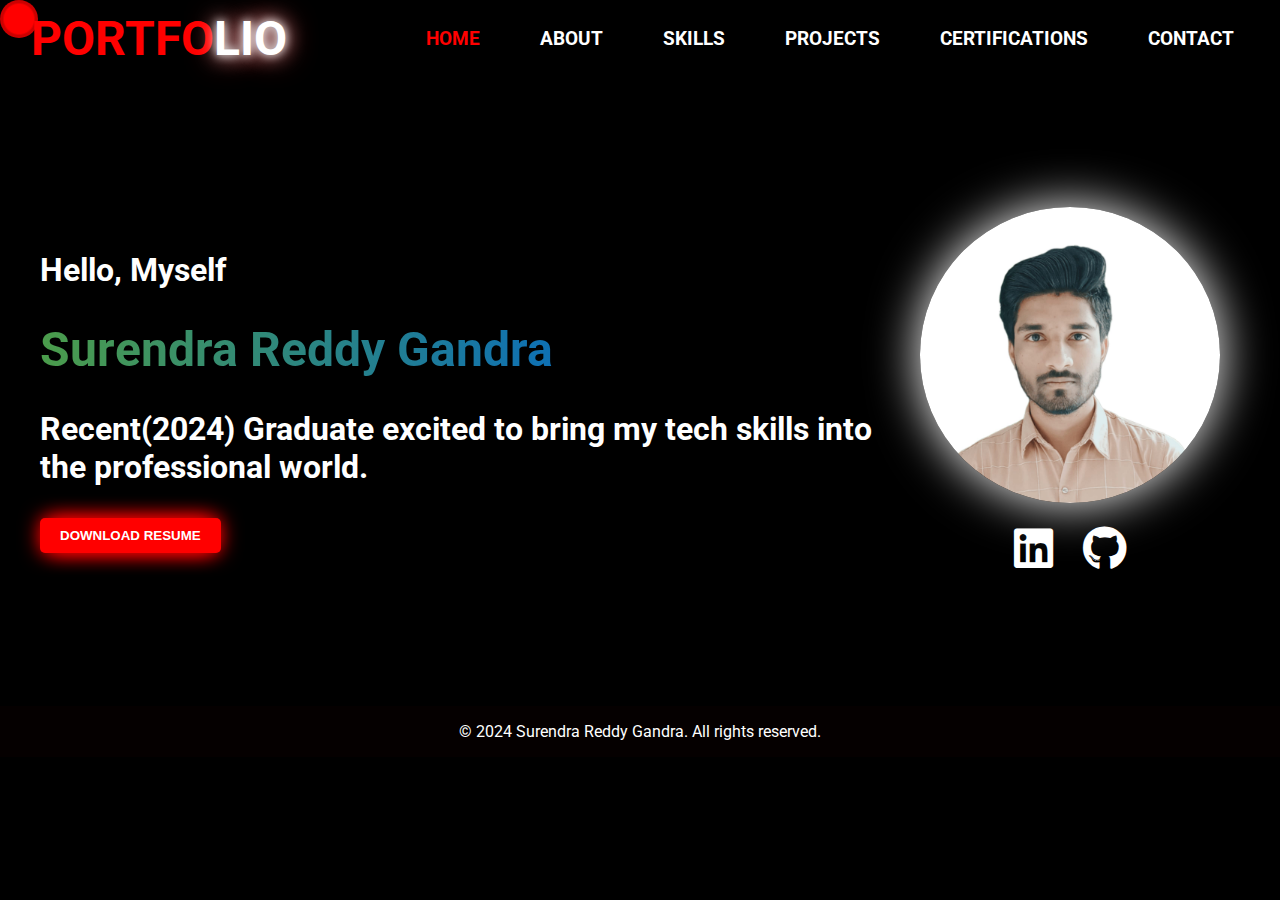
<file: index.html>
<!DOCTYPE html>
<html lang="en">
<head>
    <meta charset="UTF-8">
    <meta name="viewport" content="width=device-width, initial-scale=1.0">
    <title>Surendra Reddy Gandra - Portfolio</title>
    <meta name="description" content="Welcome to the portfolio of Surendra Reddy Gandra, a recent graduate specializing in Python development and AI/ML. Explore my projects, skills, and certifications.">
    <meta name="keywords" content="Surendra Reddy Gandra, portfolio, Python, AI, Machine Learning, web development">
    <link rel="stylesheet" href="https://cdnjs.cloudflare.com/ajax/libs/font-awesome/5.15.4/css/all.min.css">
    <link href="https://fonts.googleapis.com/css2?family=Roboto:wght@400;700&display=swap" rel="stylesheet">
    <meta name="viewport" content="width=device-width, initial-scale=1.0">
    <link rel="stylesheet" href="index.css">
</head>   
<body>
    <svg width="0" height="0">
        <filter id="gooey">
            <feGaussianBlur in="SourceGraphic" stdDeviation="10" result="blur" />
            <feColorMatrix in="blur" mode="matrix" values="1 0 0 0 0 
                                                               0 1 0 0 0 
                                                               0 0 1 0 0 
                                                               0 0 0 18 -7" 
                           result="gooey" />
            <feBlend in="SourceGraphic" in2="gooey" operator="over" />
        </filter>
    </svg>
    <header>
        <div class="title">
            <h1>PORTFO<span style="color: white;" class="neon">LIO</span></h1>
        </div>
        <nav>
           <div class="nav-links">
                <a href="index.html" class="link-button active">HOME</a>
                <a href="about.html" class="link-button">ABOUT</a>
                <a href="skills.html" class="link-button">SKILLS</a>
                <a href="projects.html" class="link-button">PROJECTS</a>
                <a href="certifications.html" class="link-button">CERTIFICATIONS</a>
                <a href="contact.html" class="link-button">CONTACT</a>
            </div>
        </nav>
    </header>

    <div class="content-container">
        <div class="text-content">
            <h1>Hello, Myself</h1>
            <div class="name">
                <h1><span class="typing-text">Surendra Reddy Gandra</span></h1>
            </div>
            <h1>Recent(2024) Graduate excited to bring my tech skills into the professional world.</h1>

            <button class="download-button">
                <a href="assets/Surendra_Reddy_Gandra_Python_Developer.pdf" class="download-button" download="Surendra_Reddy_Resume.pdf">
                    DOWNLOAD RESUME
                </a>
            </button>
        </div>

        <div class="profile-pic">
            <img src="assets/Profile_pic.jpeg" alt="Profile Picture of Surendra Reddy Gandra" loading="lazy">
            <div class="social-links">
                <a href="https://www.linkedin.com/in/surendra-reddy-gandra/" class="social-button" aria-label="LinkedIn Profile">
                    <i class="fab fa-linkedin"></i>
                    <span class="tooltip">LinkedIn</span>
                </a>
                <a href="https://github.com/SurendraReddy3" class="social-button" aria-label="GitHub Profile">
                    <i class="fab fa-github"></i>
                    <span class="tooltip">GitHub</span>
                </a>
            </div>
            
        </div>
    </div>

    <script>
        const gooeyCursor = document.createElement("div");
        gooeyCursor.className = "gooey-cursor";
        document.body.appendChild(gooeyCursor);

        document.addEventListener("mousemove", (e) => {
            gooeyCursor.style.transform = `translate3d(${e.clientX - 25}px, ${e.clientY - 25}px, 0)`; 
        });

        // Optional: Add a scale effect on hover
        document.querySelectorAll('.link-button').forEach(button => {
            button.addEventListener('mouseenter', () => {
                gooeyCursor.style.transform += ' scale(1.5)'; // Increase size on hover
            });
            button.addEventListener('mouseleave', () => {
                gooeyCursor.style.transform += ' scale(2)'; // Reset size
            });
        });
    </script> 
    <footer>
        <p>&copy; 2024 Surendra Reddy Gandra. All rights reserved.</p>
    </footer>
</body>
</html>
</file>
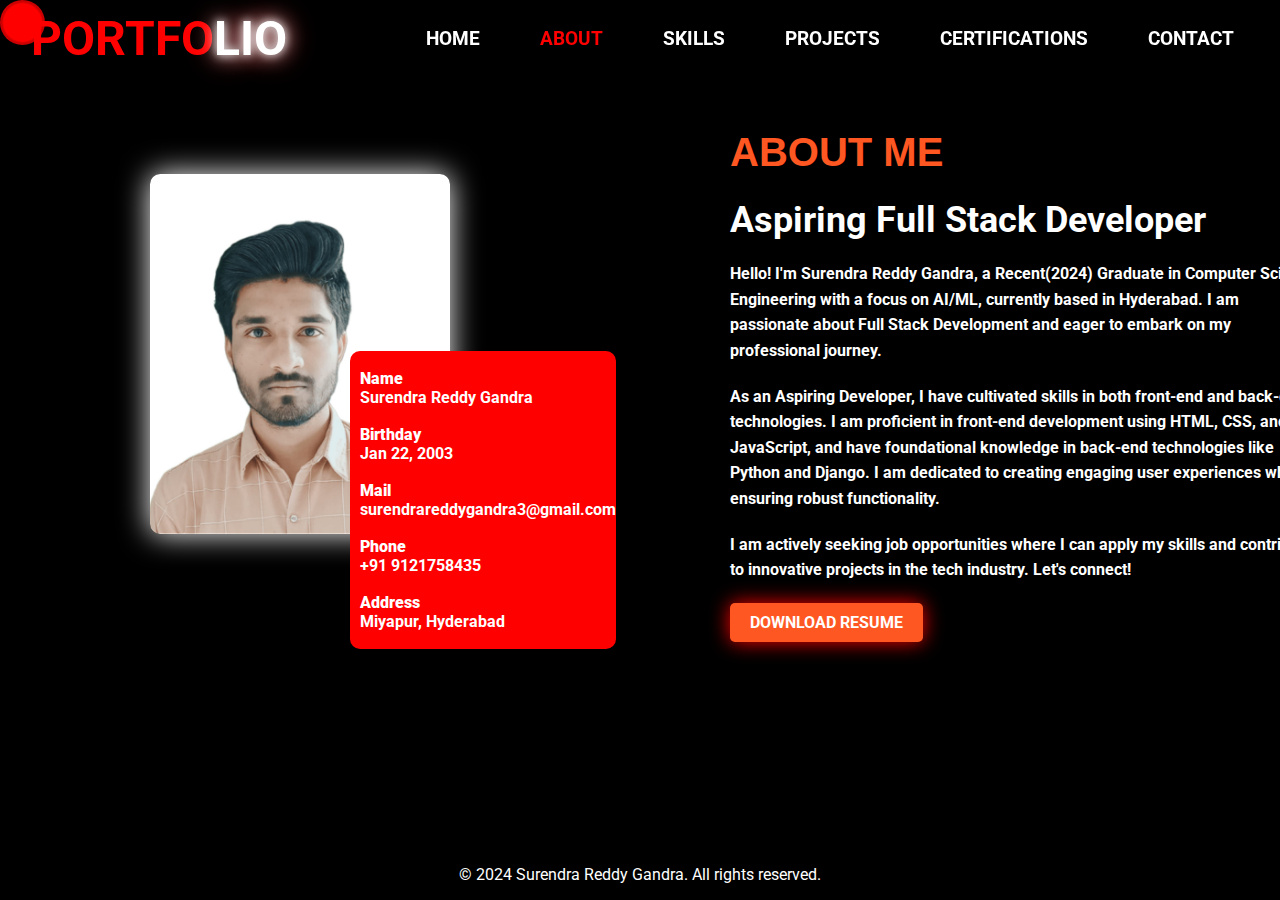
<file: about.html>
<!DOCTYPE html>
<html lang="en">
<head>
    <meta charset="UTF-8">
    <meta name="viewport" content="width=device-width, initial-scale=1.0">
    <title>Profile Card</title>
    <link href="https://fonts.googleapis.com/css2?family=Roboto:wght@400;700&display=swap" rel="stylesheet">
    <meta name="viewport" content="width=device-width, initial-scale=1.0">
    <link rel="stylesheet" href="about.css">
</head>
<body>
    <svg width="0" height="0">
        <filter id="gooey">
            <feGaussianBlur in="SourceGraphic" stdDeviation="10" result="blur" />
            <feColorMatrix in="blur" mode="matrix" values="1 0 0 0 0 
                                                               0 1 0 0 0 
                                                               0 0 1 0 0 
                                                               0 0 0 18 -7" 
                           result="gooey" />
            <feBlend in="SourceGraphic" in2="gooey" operator="over" />
        </filter>
    </svg>
    
    <!-- Header Section -->
    <header>
        <div class="title">
            <h1>PORTFO<span style="color: white;" class="neon">LIO</span></h1>
        </div>
        <nav>
            <div class="nav-links">
                <a href="index.html" class="link-button">HOME</a>
                <a href="about.html" class="link-button active">ABOUT</a>
                <a href="skills.html" class="link-button">SKILLS</a>
                <a href="projects.html" class="link-button">PROJECTS</a>
                <a href="certifications.html" class="link-button">CERTIFICATIONS</a>
                <a href="contact.html" class="link-button">CONTACT</a>
            </div>
        </nav>
    </header>

    <!-- Main Content Section -->
    <div class="container">
        <div class="profile-card">
            <div class="image-container">
                <img src="assets/Profile_pic.jpeg" alt="Profile Image" class="profile-image">
            </div>
            <div class="info-card">
                <p><strong>Name</strong><br>Surendra Reddy Gandra</p>
                <p><strong>Birthday</strong><br>Jan 22, 2003</p>
                <p><strong>Mail</strong><br>surendrareddygandra3@gmail.com</p>
                <p><strong>Phone</strong><br>+91 9121758435</p>
                <p><strong>Address</strong><br>Miyapur, Hyderabad</p>
            </div>
        </div>


        <div class="about-me">
            <h2>ABOUT ME</h2>
            <h1>Aspiring Full Stack Developer</h1>
            <p>Hello! I'm Surendra Reddy Gandra, a Recent(2024) Graduate in Computer Science Engineering with a focus on AI/ML, currently based in Hyderabad. I am passionate about Full Stack Development and eager to embark on my professional journey.</p>
            <p>As an Aspiring Developer, I have cultivated skills in both front-end and back-end technologies. I am proficient in front-end development using HTML, CSS, and JavaScript, and have foundational knowledge in back-end technologies like Python and Django. I am dedicated to creating engaging user experiences while ensuring robust functionality.</p>
            <p>I am actively seeking job opportunities where I can apply my skills and contribute to innovative projects in the tech industry. Let's connect!</p>
            
            <!-- Button placed inside the About Me section -->
            <a href="assets/Surendra_Reddy_Gandra_Python_Developer.pdf" class="download-cv" download>DOWNLOAD RESUME</a>
        </div>
        
    </div>

    <script>
        const gooeyCursor = document.createElement("div");
        gooeyCursor.className = "gooey-cursor";
        document.body.appendChild(gooeyCursor);

        document.addEventListener("mousemove", (e) => {
            gooeyCursor.style.transform = `translate3d(${e.clientX - 25}px, ${e.clientY - 25}px, 0)`; 
        });

        // Optional: Add a scale effect on hover
        document.querySelectorAll('.link-button').forEach(button => {
            button.addEventListener('mouseenter', () => {
                gooeyCursor.style.transform += ' scale(1.5)'; // Increase size on hover
            });
            button.addEventListener('mouseleave', () => {
                gooeyCursor.style.transform += ' scale(2)'; // Reset size
            });
        });
    </script> 


    <!-- Footer Section --> 
    <footer>
        <p>&copy; 2024 Surendra Reddy Gandra. All rights reserved.</p>
    </footer>
</body>
</html>
</file>
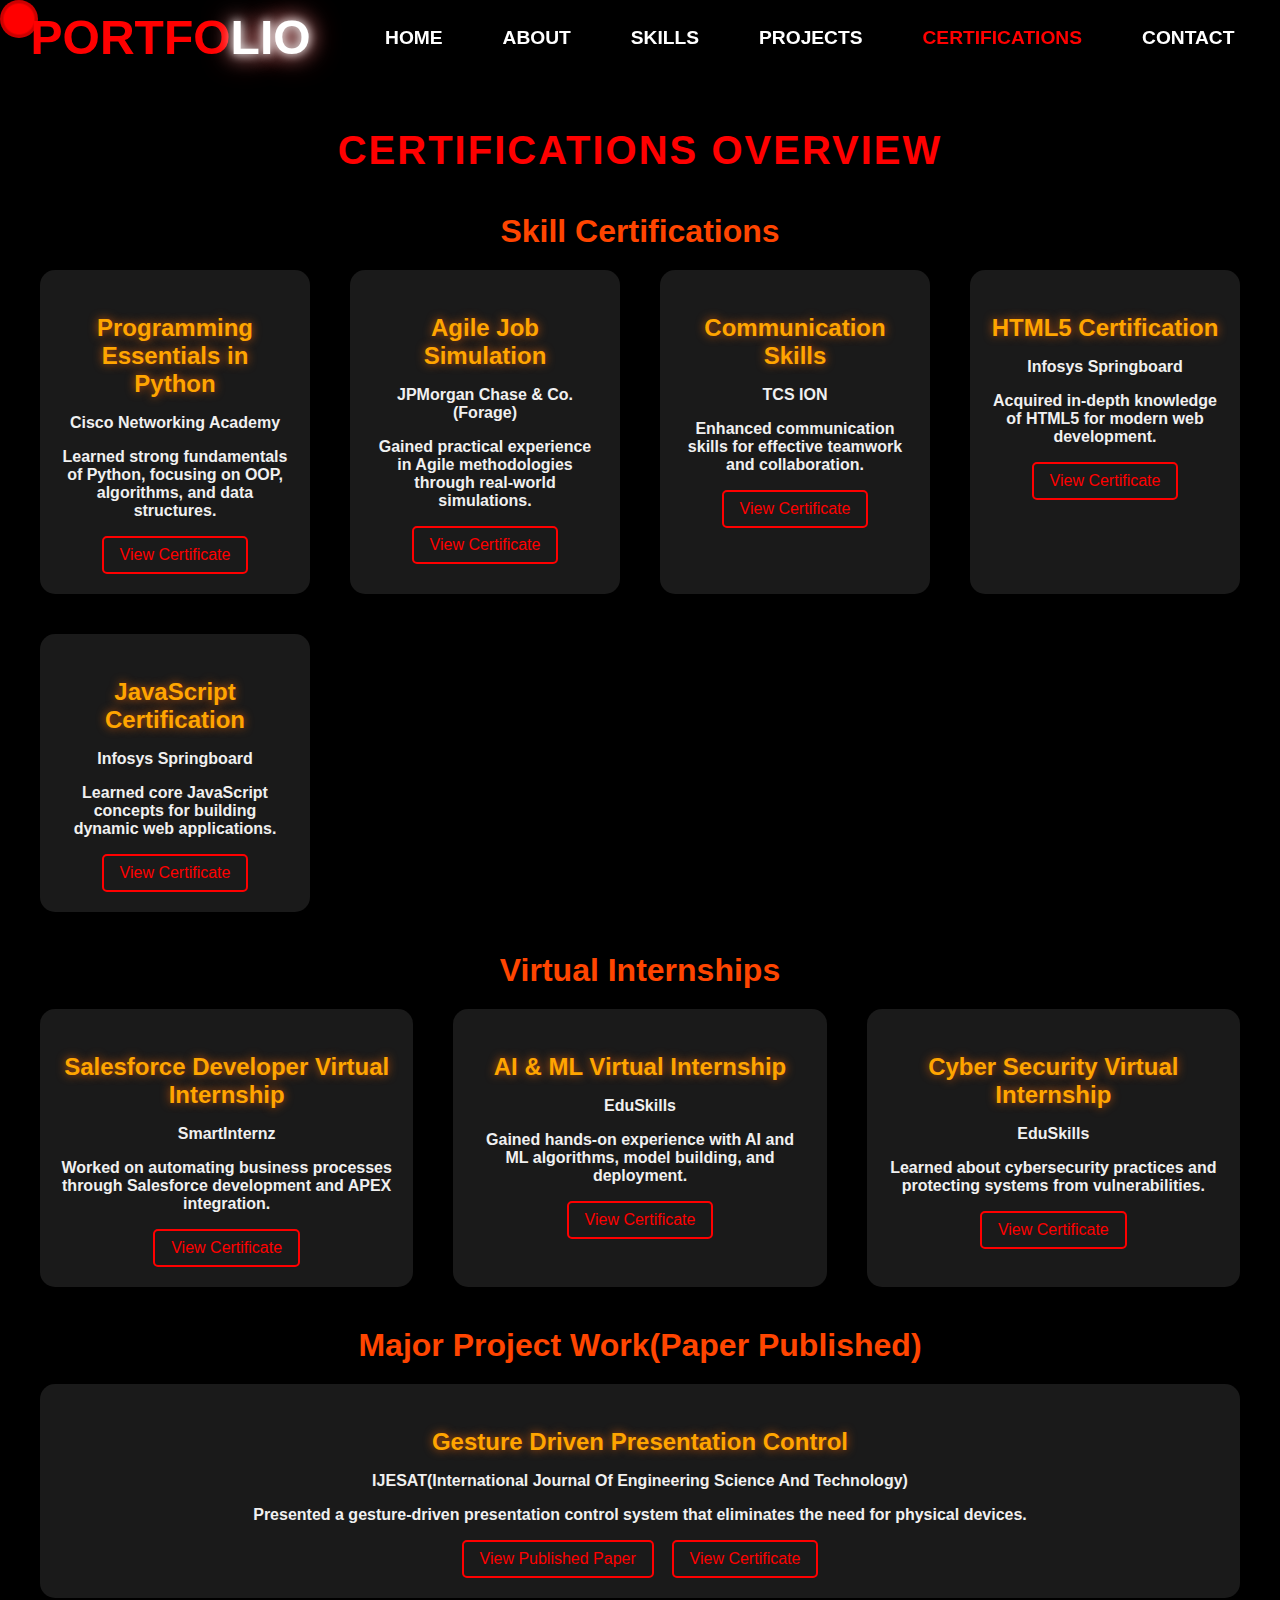
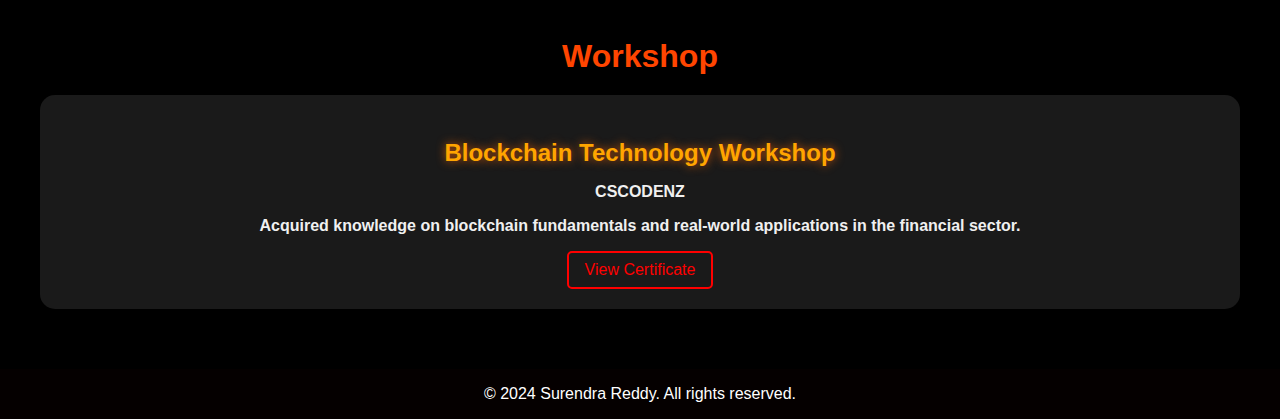
<file: certifications.html>
<!DOCTYPE html>
<html lang="en">
<head>
    <meta charset="UTF-8">
    <meta name="viewport" content="width=device-width, initial-scale=1.0">
    <title>Certifications</title>
    <link rel="stylesheet" href="certifications.css">
    <link rel="stylesheet" href="https://cdnjs.cloudflare.com/ajax/libs/font-awesome/5.15.4/css/all.min.css">
</head>
<body>
    <svg width="0" height="0">
        <filter id="gooey">
            <feGaussianBlur in="SourceGraphic" stdDeviation="10" result="blur" />
            <feColorMatrix in="blur" mode="matrix" values="1 0 0 0 0 
                                                               0 1 0 0 0 
                                                               0 0 1 0 0 
                                                               0 0 0 18 -7" 
                           result="gooey" />
            <feBlend in="SourceGraphic" in2="gooey" operator="over" />
        </filter>
    </svg>
    
    <header>
        <div class="title">
            <h1>PORTFO<span style="color: white;" class="neon">LIO</span></h1>
        </div>
        <nav>
            <div class="nav-links">
                <a href="index.html" class="link-button">HOME</a>
                <a href="about.html" class="link-button">ABOUT</a>
                <a href="skills.html" class="link-button">SKILLS</a>
                <a href="projects.html" class="link-button">PROJECTS</a>
                <a href="certifications.html" class="link-button active">CERTIFICATIONS</a>
                <a href="contact.html" class="link-button">CONTACT</a>
            </div>
        </nav>
    </header>
    
    <section class="certifications-section">
        <h2 class="section-title">Certifications Overview</h2>

        <div class="certification-subsection">
            <h3>Skill Certifications</h3>
            <div class="certifications-grid">
                <div class="cert-card">
                    <div class="cert-info">
                        <h3>Programming Essentials in Python</h3>
                        <p>Cisco Networking Academy</p>
                        <p>Learned strong fundamentals of Python, focusing on OOP, algorithms, and data structures.</p>
                        <a href="assets/Python_Essentials_cert.pdf" class="cert-link" target="_blank">View Certificate</a>
                    </div>
                </div>
                <div class="cert-card">
                    <div class="cert-info">
                        <h3>Agile Job Simulation</h3>
                        <p>JPMorgan Chase & Co.(Forage)</p>
                        <p>Gained practical experience in Agile methodologies through real-world simulations.</p>
                        <a href="assets/JP morgan.pdf" class="cert-link" target="_blank">View Certificate</a>
                    </div>
                </div>
                <div class="cert-card">
                    <div class="cert-info">
                        <h3>Communication Skills</h3>
                        <p>TCS ION</p>
                        <p>Enhanced communication skills for effective teamwork and collaboration.</p>
                        <a href="assets/Surendra_Gandra_com_tcs.pdf" class="cert-link" target="_blank">View Certificate</a>
                    </div>
                </div>
                <div class="cert-card">
                    <div class="cert-info">
                        <h3>HTML5 Certification</h3>
                        <p>Infosys Springboard</p>
                        <p>Acquired in-depth knowledge of HTML5 for modern web development.</p>
                        <a href="assets/Msd html.pdf" class="cert-link" target="_blank">View Certificate</a>
                    </div>
                </div>
                <div class="cert-card">
                    <div class="cert-info">
                        <h3>JavaScript Certification</h3>
                        <p>Infosys Springboard</p>
                        <p>Learned core JavaScript concepts for building dynamic web applications.</p>
                        <a href="assets/Msd javascript.pdf" class="cert-link" target="_blank">View Certificate</a>
                    </div>
                </div>
            </div>
        </div>

        <div class="certification-subsection">
            <h3>Virtual Internships</h3>
            <div class="certifications-grid">
                <div class="cert-card">
                    <div class="cert-info">
                        <h3>Salesforce Developer Virtual Internship</h3>
                        <p>SmartInternz</p>
                        <p>Worked on automating business processes through Salesforce development and APEX integration.</p>
                        <a href="assets/Salesforce_Developer_Cert.PDF" class="cert-link" target="_blank">View Certificate</a>
                    </div>
                </div>
                <div class="cert-card">
                    <div class="cert-info">
                        <h3>AI & ML Virtual Internship</h3>
                        <p>EduSkills</p>
                        <p>Gained hands-on experience with AI and ML algorithms, model building, and deployment.</p>
                        <a href="assets/AI&ML_Virtual_Intern_Cert.pdf" class="cert-link" target="_blank">View Certificate</a>
                    </div>
                </div>
                <div class="cert-card">
                    <div class="cert-info">
                        <h3>Cyber Security Virtual Internship</h3>
                        <p>EduSkills</p>
                        <p>Learned about cybersecurity practices and protecting systems from vulnerabilities.</p>
                        <a href="assets/Cybe-Security_Virtual-Intern_Cert.pdf" class="cert-link" target="_blank">View Certificate</a>
                    </div>
                </div>
            </div>
        </div>

        <div class="certification-subsection">
            <div class="certification-subsection">
                <h3>Major Project Work(Paper Published)</h3>
                <div class="certifications-grid">
                    <div class="cert-card">
                        <div class="cert-info">
                            <h3>Gesture Driven Presentation Control</h3>
                            <p>IJESAT(International Journal Of  Engineering Science  And  Technology)</p>
                            <p>Presented a gesture-driven presentation control system that eliminates the need for physical devices.</p>
                            <a href="assets/PAPER.pdf" class="cert-link" target="_blank">View Published Paper</a>&nbsp&nbsp&nbsp   
                            <a href="assets/Project_Paper.pdf" class="cert-link" target="_blank">View Certificate</a>
                            
                        </div>
                    </div>
                </div>
            </div>

            
            <h3>Workshop</h3>
            <div class="certifications-grid">
                <div class="cert-card">
                    <div class="cert-info">
                        <h3>Blockchain Technology Workshop</h3>
                        <p>CSCODENZ</p>
                        <p>Acquired knowledge on blockchain fundamentals and real-world applications in the financial sector.</p>
                        <a href="assets/Block_Chain_Cert.pdf" class="cert-link" target="_blank">View Certificate</a>
                    </div>
                </div>
            </div>
        </div>

        

    </section>
    <script>
        const gooeyCursor = document.createElement("div");
        gooeyCursor.className = "gooey-cursor";
        document.body.appendChild(gooeyCursor);

        document.addEventListener("mousemove", (e) => {
            gooeyCursor.style.transform = `translate3d(${e.clientX - 25}px, ${e.clientY - 25}px, 0)`; 
        });

        // Optional: Add a scale effect on hover
        document.querySelectorAll('.link-button').forEach(button => {
            button.addEventListener('mouseenter', () => {
                gooeyCursor.style.transform += ' scale(1.5)'; // Increase size on hover
            });
            button.addEventListener('mouseleave', () => {
                gooeyCursor.style.transform += ' scale(2)'; // Reset size
            });
        });
    </script> 

    <footer>
        <p>&copy; 2024 Surendra Reddy. All rights reserved.</p>
    </footer>

</body>
</html>
</file>
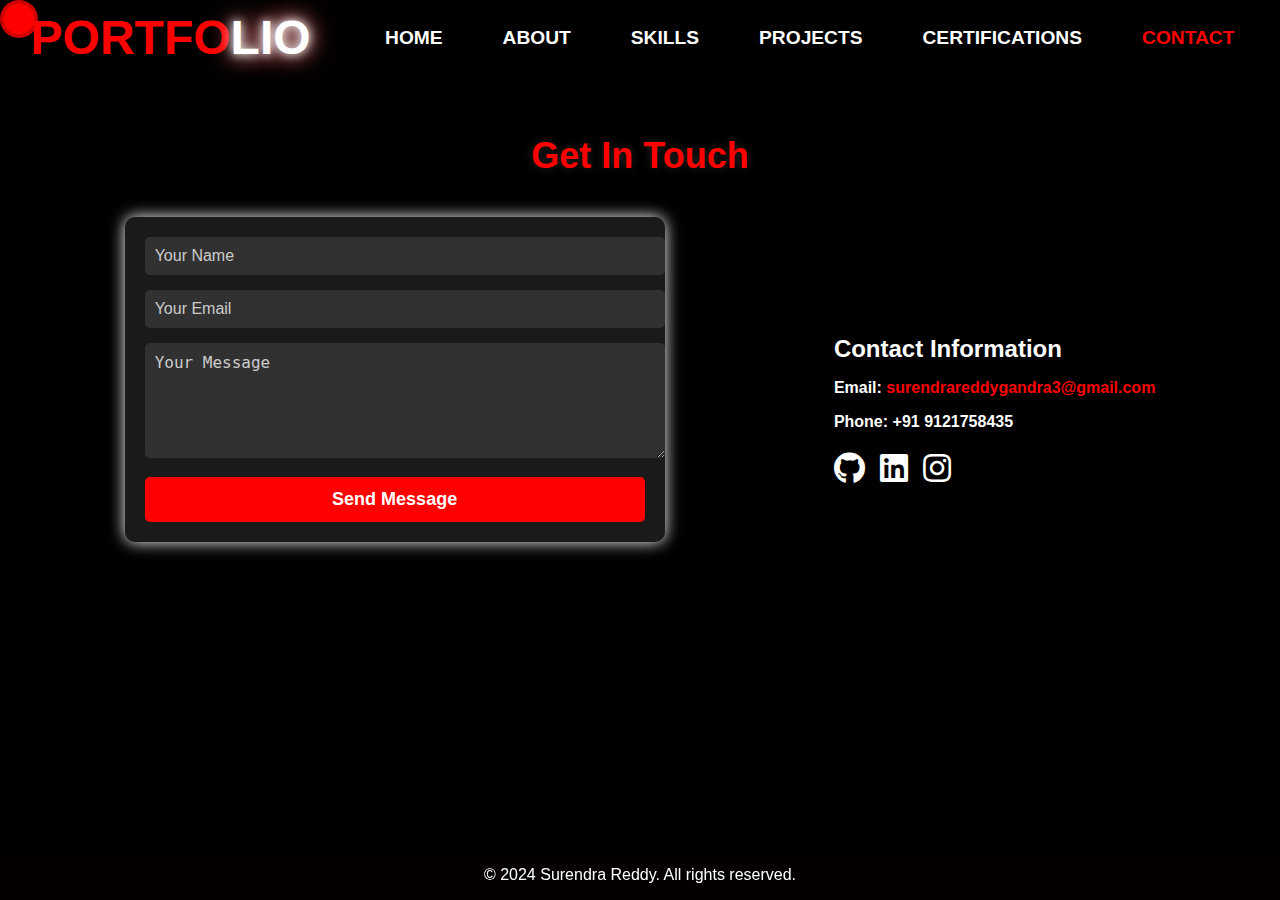
<file: contact.html>
<!DOCTYPE html>
<html lang="en">
<head>
    <meta charset="UTF-8">
    <meta name="viewport" content="width=device-width, initial-scale=1.0">
    <title>Contact Me</title>
    <link rel="stylesheet" href="contact.css">
    <link rel="stylesheet" href="https://cdnjs.cloudflare.com/ajax/libs/font-awesome/5.15.4/css/all.min.css">
</head>
<body>
    <svg width="0" height="0">
        <filter id="gooey">
            <feGaussianBlur in="SourceGraphic" stdDeviation="10" result="blur" />
            <feColorMatrix in="blur" mode="matrix" values="1 0 0 0 0 
                                                               0 1 0 0 0 
                                                               0 0 1 0 0 
                                                               0 0 0 18 -7" 
                           result="gooey" />
            <feBlend in="SourceGraphic" in2="gooey" operator="over" />
        </filter>
    </svg>
    <header>
        <div class="title">
            <h1>PORTFO<span style="color: white;" class="neon">LIO</span></h1>
        </div>
        <nav>
            <div class="nav-links">
                <a href="index.html" class="link-button">HOME</a>
                <a href="about.html" class="link-button">ABOUT</a>
                <a href="skills.html" class="link-button">SKILLS</a>
                <a href="projects.html" class="link-button">PROJECTS</a>
                <a href="certifications.html" class="link-button">CERTIFICATIONS</a>
                <a href="contact.html" class="link-button active">CONTACT</a>
            </div>
        </nav>
    </header>

    <section class="contact-section">
        <h2 class="section-title">Get In Touch</h2>
        <div class="contact-container">
            <form class="contact-form" action="mailto:surendrareddygandra3@gmail.com" method="POST" enctype="text/plain">
                <input type="text" name="name" placeholder="Your Name" required>
                <input type="email" name="email" placeholder="Your Email" required>
                <textarea name="message" rows="5" placeholder="Your Message" required></textarea>
                <button type="submit">Send Message</button>
            </form>
            

            <div class="contact-info">
                <h3>Contact Information</h3>
                <p>Email: <a href="mailto:surendrareddygandra3@gmail.com">surendrareddygandra3@gmail.com</a></p>
                <p>Phone: +91 9121758435</p>
                <div class="social-icons">
                    <a href="https://github.com/SurendraReddy3" target="_blank" aria-label="GitHub">
                        <i class="fab fa-github"></i>
                        <span class="tooltip">GitHub</span>
                    </a>
                    <a href="https://www.linkedin.com/in/surendra-reddy-gandra/" target="_blank" aria-label="LinkedIn">
                        <i class="fab fa-linkedin"></i>
                        <span class="tooltip">LinkedIn</span>
                    </a>
                    <a href="https://www.instagram.com/lucky_boy_surendra/" target="_blank" aria-label="Instagram">
                        <i class="fab fa-instagram"></i>
                        <span class="tooltip">Instagram</span>
                    </a>
                </div>
                
            </div>
        </div>
    </section>
    <script>
        const gooeyCursor = document.createElement("div");
        gooeyCursor.className = "gooey-cursor";
        document.body.appendChild(gooeyCursor);

        document.addEventListener("mousemove", (e) => {
            gooeyCursor.style.transform = `translate3d(${e.clientX - 25}px, ${e.clientY - 25}px, 0)`; 
        });

        // Optional: Add a scale effect on hover
        document.querySelectorAll('.link-button').forEach(button => {
            button.addEventListener('mouseenter', () => {
                gooeyCursor.style.transform += ' scale(1.5)'; // Increase size on hover
            });
            button.addEventListener('mouseleave', () => {
                gooeyCursor.style.transform += ' scale(2)'; // Reset size
            });
        });
    </script>    
    <footer>
        <p>&copy; 2024 Surendra Reddy. All rights reserved.</p>
    </footer>
</body>
</html>
</file>
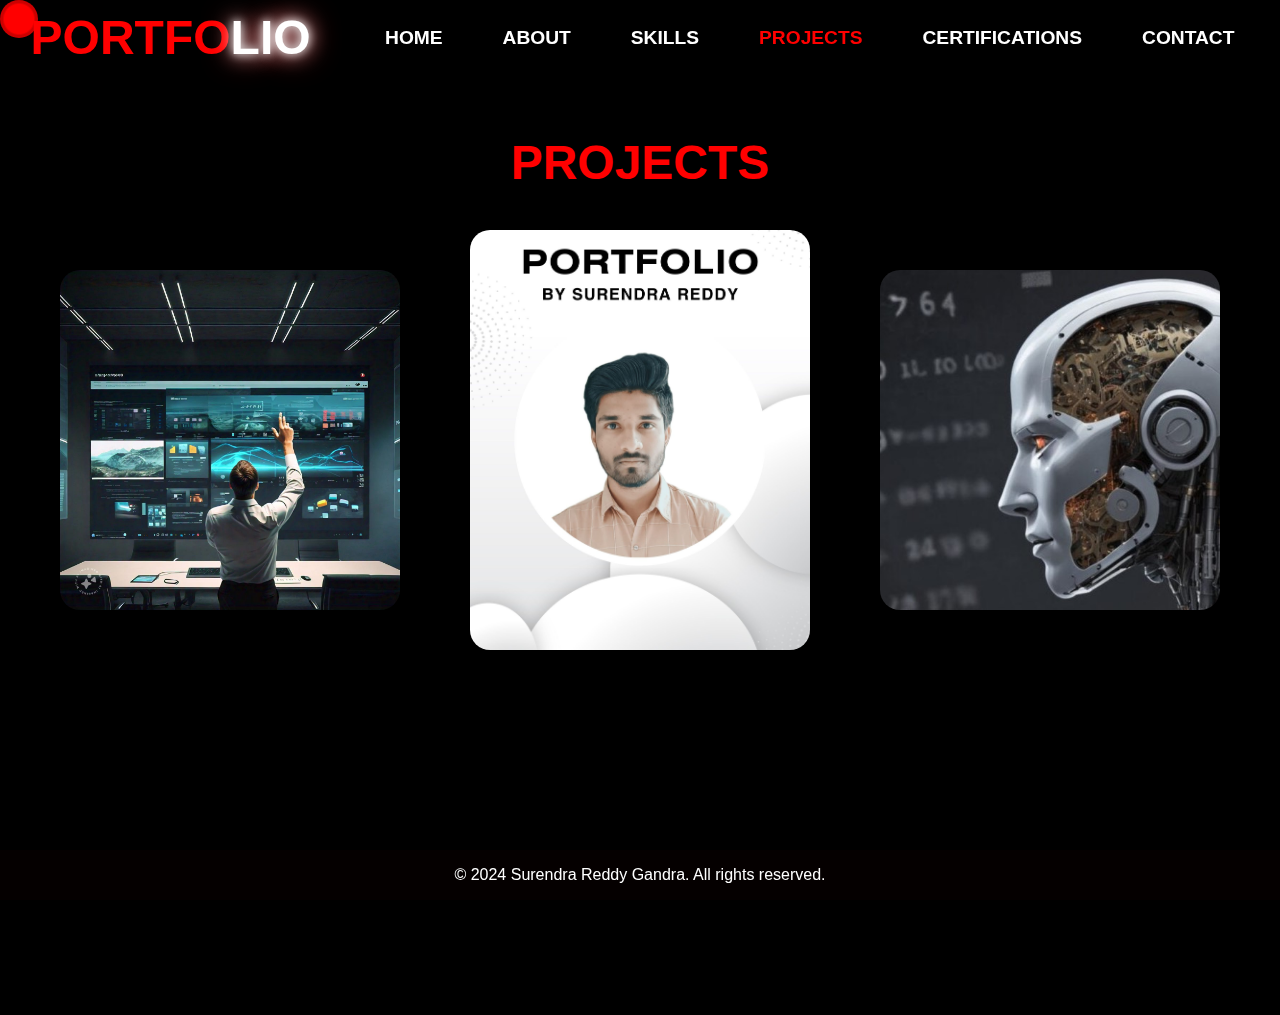
<file: projects.html>
<!DOCTYPE html>
<html lang="en">
<head>
    <meta charset="UTF-8">
    <meta name="viewport" content="width=device-width, initial-scale=1.0">
    <title>Projects</title>
    <link rel="stylesheet" href="projects.css">
    <link rel="stylesheet" href="https://cdnjs.cloudflare.com/ajax/libs/font-awesome/5.15.4/css/all.min.css">
</head>
<body>
    <svg width="0" height="0">
        <filter id="gooey">
            <feGaussianBlur in="SourceGraphic" stdDeviation="10" result="blur" />
            <feColorMatrix in="blur" mode="matrix" values="1 0 0 0 0 
                                                               0 1 0 0 0 
                                                               0 0 1 0 0 
                                                               0 0 0 18 -7" 
                           result="gooey" />
            <feBlend in="SourceGraphic" in2="gooey" operator="over" />
        </filter>
    </svg>
    <header>
        <div class="title">
            <h1>PORTFO<span style="color: white;" class="neon">LIO</span></h1>
        </div>
        <nav>
            <div class="nav-links">
                <a href="index.html" class="link-button">HOME</a>
                <a href="about.html" class="link-button">ABOUT</a>
                <a href="skills.html" class="link-button">SKILLS</a>
                <a href="projects.html" class="link-button active">PROJECTS</a>
                <a href="certifications.html" class="link-button">CERTIFICATIONS</a>
                <a href="contact.html" class="link-button">CONTACT</a>
            </div>
        </nav>
    </header>


    <!-- Projects Section -->
    <section class="projects-section">
        <h2 class="section-title">PROJECTS</h2>
        <div class="projects-grid">
            <!-- Project 1 -->
            <div class="project-card">
                <div class="project-info">
                    <h3>Gesture Driven Presentation Control</h3>
                    <p>Uses hand gestures to control slides in a presentation, providing a touchless and interactive experience.</p>
                    <a href="https://github.com/SurendraReddy3/Gesture-Driven-Presentation-Control" class="github-icon"><i class="fab fa-github"></i></a>
                </div>
            </div>

            <!-- Project 2 -->
            <div class="project2-card">
                <div class="project2-info">
                    <h3>Responsive Personal Portfolio</h3>
                    <p>An attractive and responsive personal portfolio website, showcasing skills and projects.</p>
                    <a href="https://github.com/SurendraReddy3/Responsive_Personal_Portfolio_2" class="github-icon"><i class="fab fa-github"></i></a>
                </div>
            </div>

            <!-- Project 3 -->
            <div class="project3-card">
                <div class="project3-info">
                    <h3>Handwritten Digit Recognition Using CNN</h3>
                    <p>Implemented a CNN model to recognize and classify handwritten digits with high accuracy.</p>
                    <a href="https://github.com/SurendraReddy3/Hand-Written-Digit-Recognition-Using-CNN" class="github-icon"><i class="fab fa-github"></i></a>
                </div>
            </div>

            <!-- Add more projects as needed -->
        </div>
    </section>
    <script>
        const gooeyCursor = document.createElement("div");
        gooeyCursor.className = "gooey-cursor";
        document.body.appendChild(gooeyCursor);

        document.addEventListener("mousemove", (e) => {
            gooeyCursor.style.transform = `translate3d(${e.clientX - 25}px, ${e.clientY - 25}px, 0)`; 
        });

        // Optional: Add a scale effect on hover
        document.querySelectorAll('.link-button').forEach(button => {
            button.addEventListener('mouseenter', () => {
                gooeyCursor.style.transform += ' scale(1.5)'; // Increase size on hover
            });
            button.addEventListener('mouseleave', () => {
                gooeyCursor.style.transform += ' scale(2)'; // Reset size
            });
        });
    </script> 

    <footer>
        <p>&copy; 2024 Surendra Reddy Gandra. All rights reserved.</p>
    </footer>
</body>
</html>
</file>
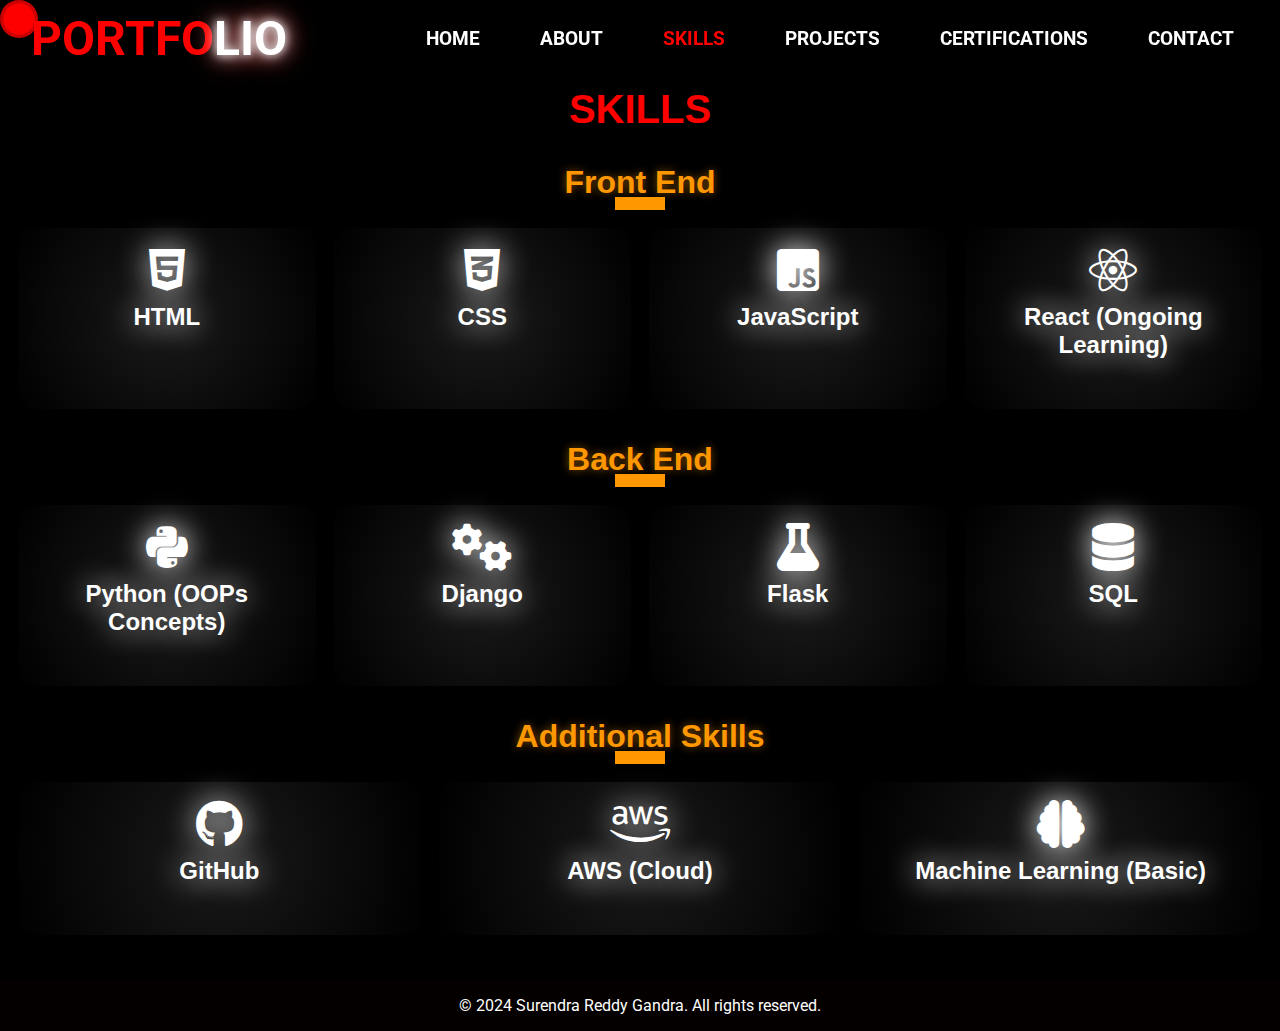
<file: skills.html>
<!DOCTYPE html>
<html lang="en">
<head>
    <meta charset="UTF-8">
    <meta name="viewport" content="width=device-width, initial-scale=1.0">
    <link rel="stylesheet" href="skills.css">
    <link rel="stylesheet" href="https://cdnjs.cloudflare.com/ajax/libs/font-awesome/6.0.0-beta3/css/all.min.css">
    <link href="https://fonts.googleapis.com/css2?family=Roboto:wght@400;700&display=swap" rel="stylesheet">
    <meta name="viewport" content="width=device-width, initial-scale=1.0">
    <title>Skills</title>
</head>
<body>
    <svg width="0" height="0">
        <filter id="gooey">
            <feGaussianBlur in="SourceGraphic" stdDeviation="10" result="blur" />
            <feColorMatrix in="blur" mode="matrix" values="1 0 0 0 0 
                                                               0 1 0 0 0 
                                                               0 0 1 0 0 
                                                               0 0 0 18 -7" 
                           result="gooey" />
            <feBlend in="SourceGraphic" in2="gooey" operator="over" />
        </filter>
    </svg>
    <div class="grid-background"></div>
    <header>
        <div class="title">
            <h1>PORTFO<span style="color: white;" class="neon">LIO</span></h1>
        </div>
        <nav>
            <div class="nav-links">
                <a href="index.html" class="link-button">HOME</a>
                <a href="about.html" class="link-button">ABOUT</a>
                <a href="skills.html" class="link-button active">SKILLS</a>
                <a href="projects.html" class="link-button">PROJECTS</a>
                <a href="certifications.html" class="link-button">CERTIFICATIONS</a>
                <a href="contact.html" class="link-button">CONTACT</a>
            </div>
        </nav>
    </header>
    
    <section class="skills-section">
        <h2>SKILLS</h2>
        <div class="skill-category">
            <h3>Front End</h3>
            <div class="skills-grid">
                <div class="skill-item">
                    <i class="fab fa-html5 fa-3x"></i> <!-- Font Awesome Icon -->
                    <h4>HTML</h4>
                </div>
                <div class="skill-item">
                    <i class="fab fa-css3-alt fa-3x"></i> <!-- Font Awesome Icon -->
                    <h4>CSS</h4>
                </div>
                <div class="skill-item">
                    <i class="fab fa-js-square fa-3x"></i> <!-- Font Awesome Icon -->
                    <h4>JavaScript</h4>
                </div>
                <div class="skill-item">
                    <i class="fab fa-react fa-3x"></i> <!-- Font Awesome Icon -->
                    <h4>React (Ongoing Learning)</h4>
                </div>
            </div>
        </div>
        
        <div class="skill-category">
            <h3>Back End</h3>
            <div class="skills-grid">
                <div class="skill-item">
                    <i class="fab fa-python fa-3x"></i> <!-- Font Awesome Icon -->
                    <h4>Python (OOPs Concepts)</h4>
                </div>
                <div class="skill-item">
                    <i class="fas fa-cogs fa-3x"></i> <!-- Django Generic Icon -->
                    <h4>Django</h4>
                </div>
                <div class="skill-item">
                    <i class="fas fa-flask fa-3x"></i> <!-- Flask Icon -->
                    <h4>Flask</h4>
                </div>
                <div class="skill-item">
                    <i class="fas fa-database fa-3x"></i> <!-- SQL Icon -->
                    <h4>SQL</h4>
                </div>
            </div>
        </div>

        <div class="skill-category">
            <h3>Additional Skills</h3>
            <div class="skills-grid">
                <div class="skill-item">
                    <i class="fab fa-github fa-3x"></i> <!-- GitHub Icon -->
                    <h4>GitHub</h4>
                </div>
                <div class="skill-item">
                    <i class="fab fa-aws fa-3x"></i> <!-- AWS Icon -->
                    <h4>AWS (Cloud)</h4>
                </div>
                <div class="skill-item">
                    <i class="fas fa-brain fa-3x"></i> <!-- Machine Learning Icon -->
                    <h4>Machine Learning (Basic)</h4>
                </div>
            </div>

                
        </div>

        <script>
            const gooeyCursor = document.createElement("div");
            gooeyCursor.className = "gooey-cursor";
            document.body.appendChild(gooeyCursor);
    
            document.addEventListener("mousemove", (e) => {
                gooeyCursor.style.transform = `translate3d(${e.clientX - 25}px, ${e.clientY - 25}px, 0)`; 
            });
    
            // Optional: Add a scale effect on hover
            document.querySelectorAll('.link-button').forEach(button => {
                button.addEventListener('mouseenter', () => {
                    gooeyCursor.style.transform += ' scale(1.5)'; // Increase size on hover
                });
                button.addEventListener('mouseleave', () => {
                    gooeyCursor.style.transform += ' scale(2)'; // Reset size
                });
            });
        </script> 

        
    </section>
    <footer>
        <p>&copy; 2024 Surendra Reddy Gandra. All rights reserved.</p>
    </footer>
</body>
</html>
</file>
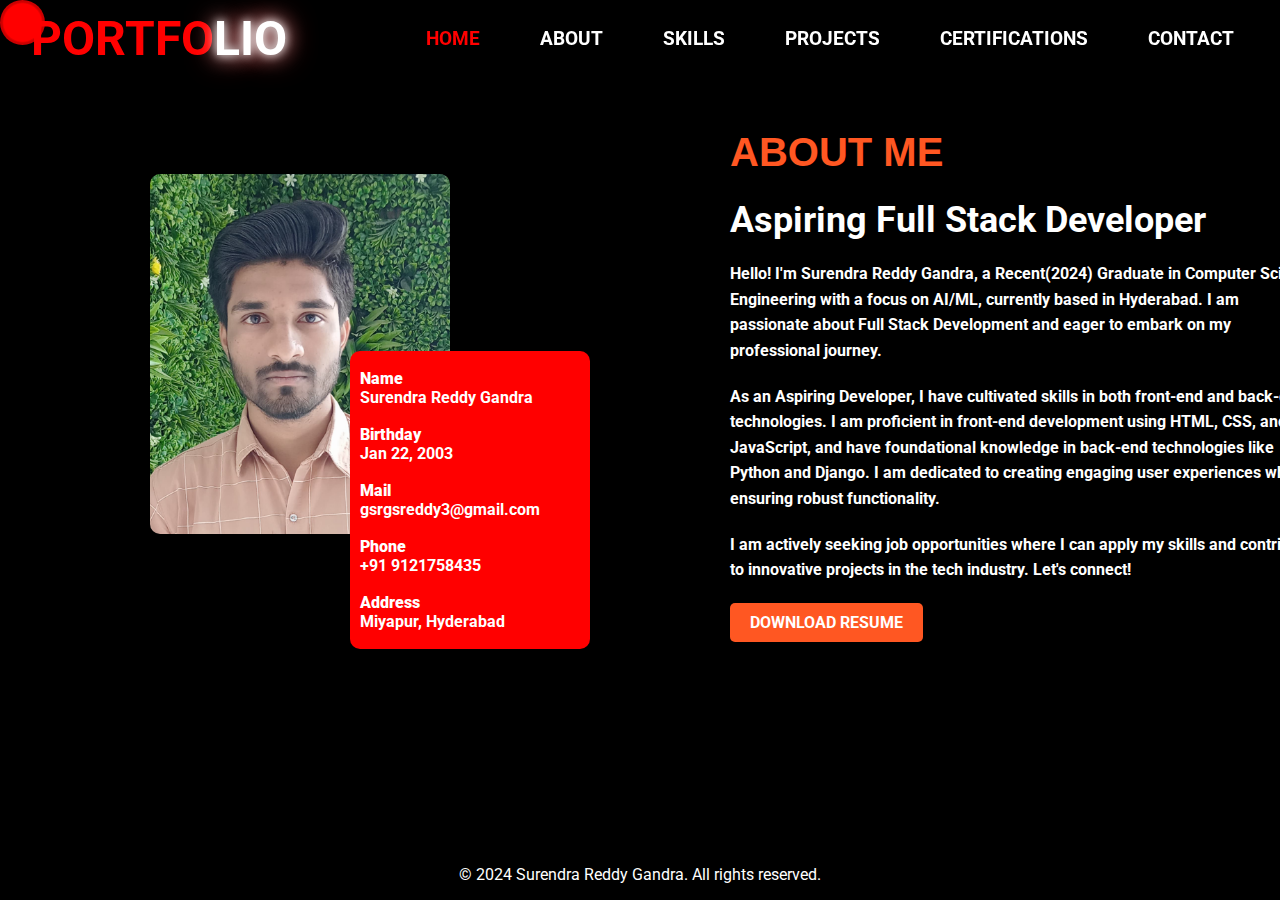
<file: html/about.html>
<!DOCTYPE html>
<html lang="en">
<head>
    <meta charset="UTF-8">
    <meta name="viewport" content="width=device-width, initial-scale=1.0">
    <title>Profile Card</title>
    <link href="https://fonts.googleapis.com/css2?family=Roboto:wght@400;700&display=swap" rel="stylesheet">
    <meta name="viewport" content="width=device-width, initial-scale=1.0">
    <link rel="stylesheet" href="../css/about.css">
</head>
<body>
    <svg width="0" height="0">
        <filter id="gooey">
            <feGaussianBlur in="SourceGraphic" stdDeviation="10" result="blur" />
            <feColorMatrix in="blur" mode="matrix" values="1 0 0 0 0 
                                                               0 1 0 0 0 
                                                               0 0 1 0 0 
                                                               0 0 0 18 -7" 
                           result="gooey" />
            <feBlend in="SourceGraphic" in2="gooey" operator="over" />
        </filter>
    </svg>
    
    <!-- Header Section -->
    <header>
        <div class="title">
            <h1>PORTFO<span style="color: white;" class="neon">LIO</span></h1>
        </div>
        <nav>
            <div class="nav-links">
                <a href="../index.html" class="link-button active">HOME</a>
                <a href="about.html" class="link-button">ABOUT</a>
                <a href="skills.html" class="link-button">SKILLS</a>
                <a href="projects.html" class="link-button">PROJECTS</a>
                <a href="certifications.html" class="link-button">CERTIFICATIONS</a>
                <a href="contact.html" class="link-button">CONTACT</a>
            </div>
        </nav>
    </header>

    <!-- Main Content Section -->
    <div class="container">
        <div class="profile-card">
            <div class="image-container">
                <img src="../assets/profilepic2.png" alt="Profile Image" class="profile-image">
            </div>
            <div class="info-card">
                <p><strong>Name</strong><br>Surendra Reddy Gandra</p>
                <p><strong>Birthday</strong><br>Jan 22, 2003</p>
                <p><strong>Mail</strong><br>gsrgsreddy3@gmail.com</p>
                <p><strong>Phone</strong><br>+91 9121758435</p>
                <p><strong>Address</strong><br>Miyapur, Hyderabad</p>
            </div>
        </div>


        <div class="about-me">
            <h2>ABOUT ME</h2>
            <h1>Aspiring Full Stack Developer</h1>
            <p>Hello! I'm Surendra Reddy Gandra, a Recent(2024) Graduate in Computer Science Engineering with a focus on AI/ML, currently based in Hyderabad. I am passionate about Full Stack Development and eager to embark on my professional journey.</p>
            <p>As an Aspiring Developer, I have cultivated skills in both front-end and back-end technologies. I am proficient in front-end development using HTML, CSS, and JavaScript, and have foundational knowledge in back-end technologies like Python and Django. I am dedicated to creating engaging user experiences while ensuring robust functionality.</p>
            <p>I am actively seeking job opportunities where I can apply my skills and contribute to innovative projects in the tech industry. Let's connect!</p>
            
            <!-- Button placed inside the About Me section -->
            <a href="../assets/Surendra_Reddy_Gandra_Python_Developer.pdf" class="download-cv" download>DOWNLOAD RESUME</a>
        </div>
        
    </div>

    <script>
        const gooeyCursor = document.createElement("div");
        gooeyCursor.className = "gooey-cursor";
        document.body.appendChild(gooeyCursor);

        document.addEventListener("mousemove", (e) => {
            gooeyCursor.style.transform = `translate3d(${e.clientX - 25}px, ${e.clientY - 25}px, 0)`; 
        });

        // Optional: Add a scale effect on hover
        document.querySelectorAll('.link-button').forEach(button => {
            button.addEventListener('mouseenter', () => {
                gooeyCursor.style.transform += ' scale(1.5)'; // Increase size on hover
            });
            button.addEventListener('mouseleave', () => {
                gooeyCursor.style.transform += ' scale(2)'; // Reset size
            });
        });
    </script> 


    <!-- Footer Section --> 
    <footer>
        <p>&copy; 2024 Surendra Reddy Gandra. All rights reserved.</p>
    </footer>
</body>
</html>
</file>
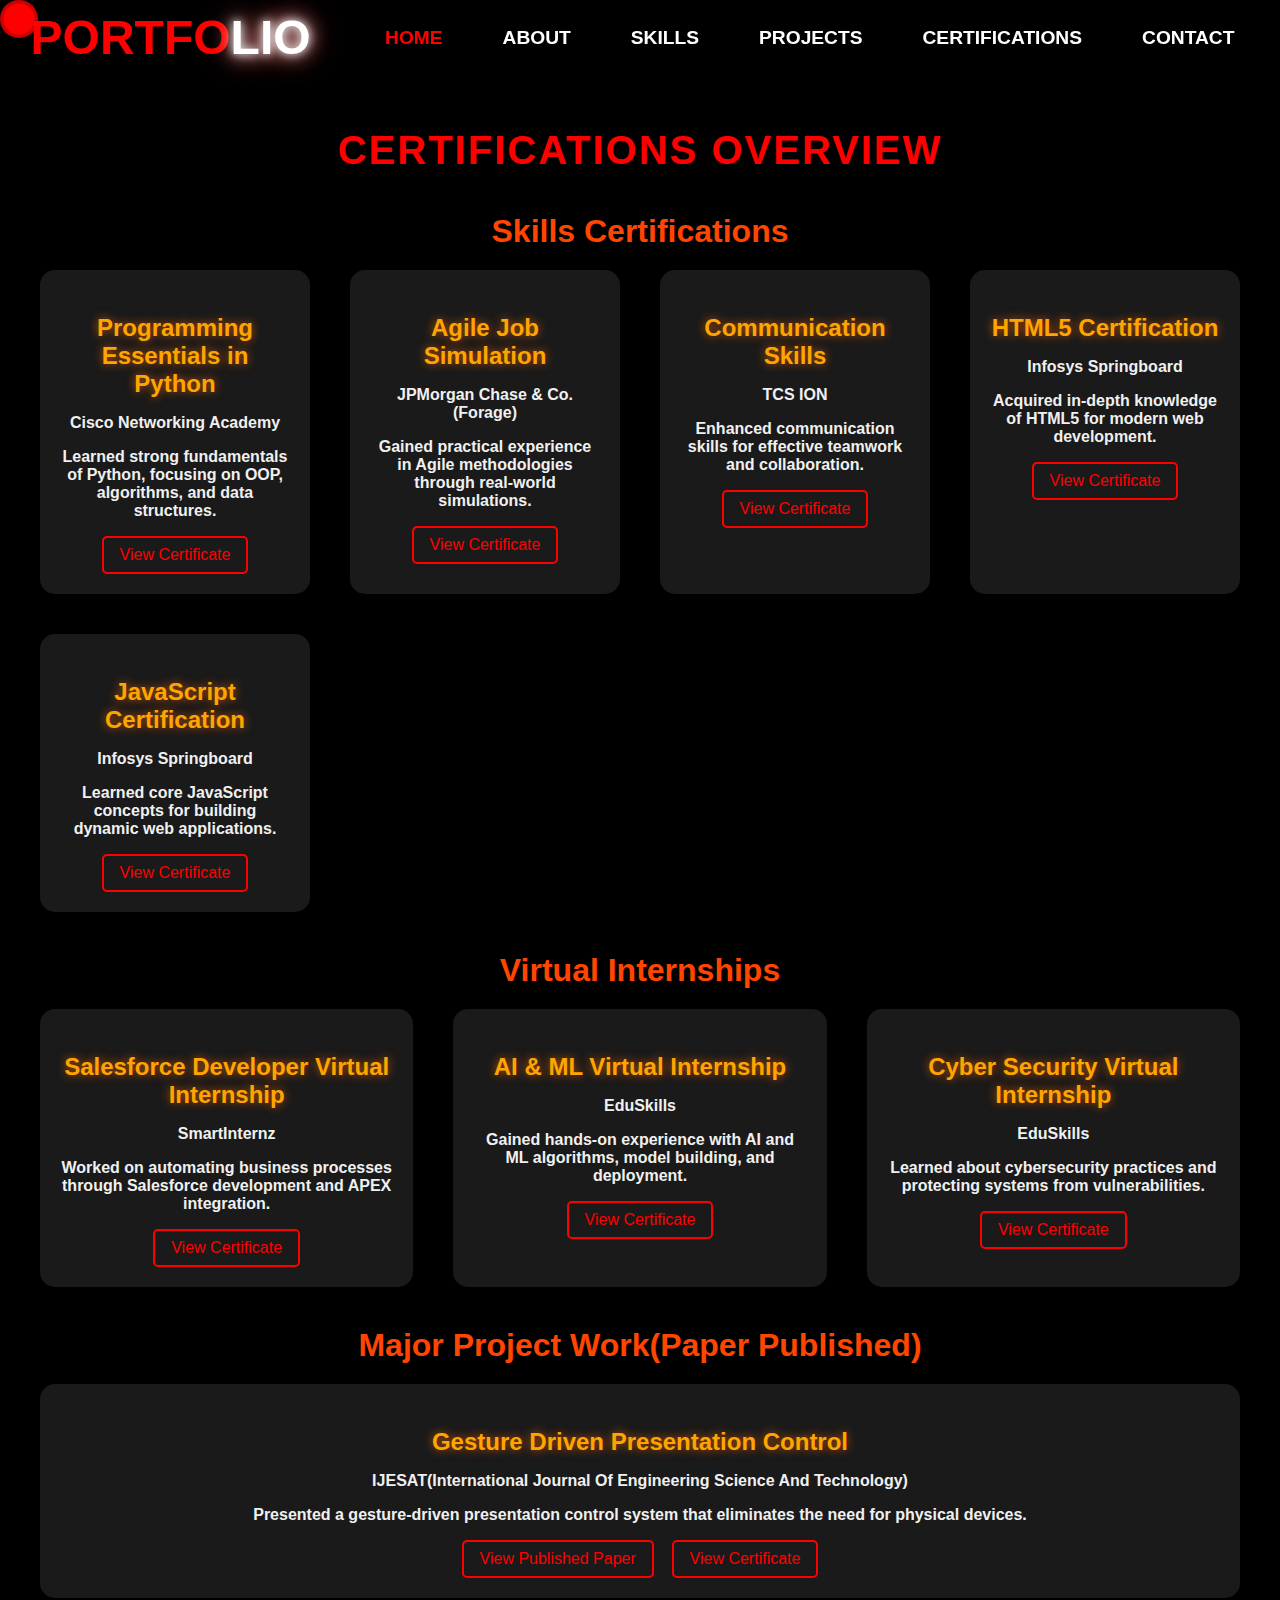
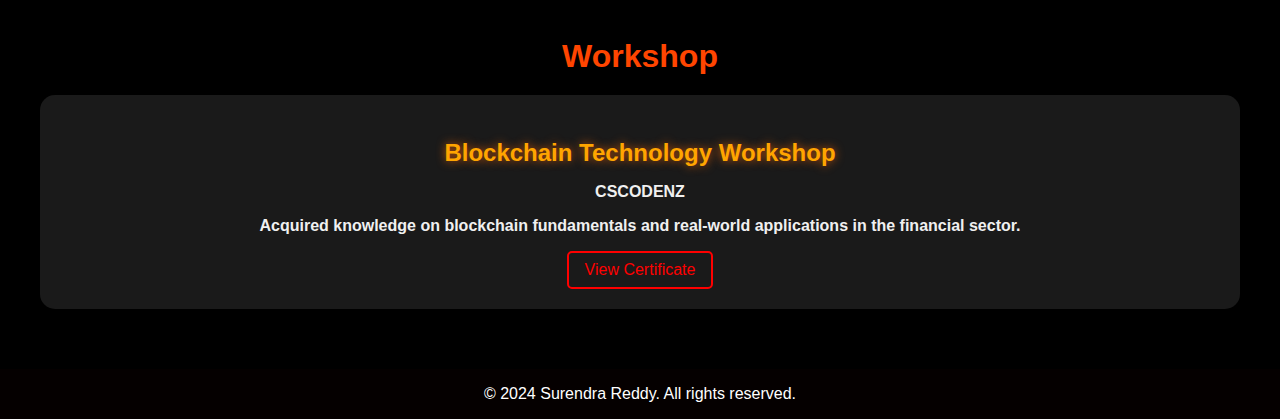
<file: html/certifications.html>
<!DOCTYPE html>
<html lang="en">
<head>
    <meta charset="UTF-8">
    <meta name="viewport" content="width=device-width, initial-scale=1.0">
    <title>Certifications</title>
    <link rel="stylesheet" href="../css/certifications.css">
    <link rel="stylesheet" href="https://cdnjs.cloudflare.com/ajax/libs/font-awesome/5.15.4/css/all.min.css">
</head>
<body>
    <svg width="0" height="0">
        <filter id="gooey">
            <feGaussianBlur in="SourceGraphic" stdDeviation="10" result="blur" />
            <feColorMatrix in="blur" mode="matrix" values="1 0 0 0 0 
                                                               0 1 0 0 0 
                                                               0 0 1 0 0 
                                                               0 0 0 18 -7" 
                           result="gooey" />
            <feBlend in="SourceGraphic" in2="gooey" operator="over" />
        </filter>
    </svg>
    
    <header>
        <div class="title">
            <h1>PORTFO<span style="color: white;" class="neon">LIO</span></h1>
        </div>
        <nav>
            <div class="nav-links">
                <a href="/index.html" class="link-button active">HOME</a>
                <a href="/html/about.html" class="link-button">ABOUT</a>
                <a href="/html/skills.html" class="link-button">SKILLS</a>
                <a href="/html/projects.html" class="link-button">PROJECTS</a>
                <a href="/html/certifications.html" class="link-button">CERTIFICATIONS</a>
                <a href="/html/contact.html" class="link-button">CONTACT</a>
            </div>
        </nav>
    </header>
    
    <section class="certifications-section">
        <h2 class="section-title">Certifications Overview</h2>

        <div class="certification-subsection">
            <h3>Skills Certifications</h3>
            <div class="certifications-grid">
                <div class="cert-card">
                    <div class="cert-info">
                        <h3>Programming Essentials in Python</h3>
                        <p>Cisco Networking Academy</p>
                        <p>Learned strong fundamentals of Python, focusing on OOP, algorithms, and data structures.</p>
                        <a href="../assets/Python_Essentials_cert.pdf" class="cert-link" target="_blank">View Certificate</a>
                    </div>
                </div>
                <div class="cert-card">
                    <div class="cert-info">
                        <h3>Agile Job Simulation</h3>
                        <p>JPMorgan Chase & Co.(Forage)</p>
                        <p>Gained practical experience in Agile methodologies through real-world simulations.</p>
                        <a href="../assets/JP morgan.pdf" class="cert-link" target="_blank">View Certificate</a>
                    </div>
                </div>
                <div class="cert-card">
                    <div class="cert-info">
                        <h3>Communication Skills</h3>
                        <p>TCS ION</p>
                        <p>Enhanced communication skills for effective teamwork and collaboration.</p>
                        <a href="../assets/Surendra_Gandra_com_tcs.pdf" class="cert-link" target="_blank">View Certificate</a>
                    </div>
                </div>
                <div class="cert-card">
                    <div class="cert-info">
                        <h3>HTML5 Certification</h3>
                        <p>Infosys Springboard</p>
                        <p>Acquired in-depth knowledge of HTML5 for modern web development.</p>
                        <a href="../assets/Msd html.pdf" class="cert-link" target="_blank">View Certificate</a>
                    </div>
                </div>
                <div class="cert-card">
                    <div class="cert-info">
                        <h3>JavaScript Certification</h3>
                        <p>Infosys Springboard</p>
                        <p>Learned core JavaScript concepts for building dynamic web applications.</p>
                        <a href="../assets/Msd javascript.pdf" class="cert-link" target="_blank">View Certificate</a>
                    </div>
                </div>
            </div>
        </div>

        <div class="certification-subsection">
            <h3>Virtual Internships</h3>
            <div class="certifications-grid">
                <div class="cert-card">
                    <div class="cert-info">
                        <h3>Salesforce Developer Virtual Internship</h3>
                        <p>SmartInternz</p>
                        <p>Worked on automating business processes through Salesforce development and APEX integration.</p>
                        <a href="../assets/Salesforce_Developer_Cert.PDF" class="cert-link" target="_blank">View Certificate</a>
                    </div>
                </div>
                <div class="cert-card">
                    <div class="cert-info">
                        <h3>AI & ML Virtual Internship</h3>
                        <p>EduSkills</p>
                        <p>Gained hands-on experience with AI and ML algorithms, model building, and deployment.</p>
                        <a href="../assets/AI&ML_Virtual_Intern_Cert.pdf" class="cert-link" target="_blank">View Certificate</a>
                    </div>
                </div>
                <div class="cert-card">
                    <div class="cert-info">
                        <h3>Cyber Security Virtual Internship</h3>
                        <p>EduSkills</p>
                        <p>Learned about cybersecurity practices and protecting systems from vulnerabilities.</p>
                        <a href="../assets/Cybe-Security_Virtual-Intern_Cert.pdf" class="cert-link" target="_blank">View Certificate</a>
                    </div>
                </div>
            </div>
        </div>

        <div class="certification-subsection">
            <div class="certification-subsection">
                <h3>Major Project Work(Paper Published)</h3>
                <div class="certifications-grid">
                    <div class="cert-card">
                        <div class="cert-info">
                            <h3>Gesture Driven Presentation Control</h3>
                            <p>IJESAT(International Journal Of  Engineering Science  And  Technology)</p>
                            <p>Presented a gesture-driven presentation control system that eliminates the need for physical devices.</p>
                            <a href="../assets/PAPER.pdf" class="cert-link" target="_blank">View Published Paper</a>&nbsp&nbsp&nbsp   
                            <a href="../assets/Project_Paper.pdf" class="cert-link" target="_blank">View Certificate</a>
                            
                        </div>
                    </div>
                </div>
            </div>

            
            <h3>Workshop</h3>
            <div class="certifications-grid">
                <div class="cert-card">
                    <div class="cert-info">
                        <h3>Blockchain Technology Workshop</h3>
                        <p>CSCODENZ</p>
                        <p>Acquired knowledge on blockchain fundamentals and real-world applications in the financial sector.</p>
                        <a href="../assets/Block_Chain_Cert.pdf" class="cert-link" target="_blank">View Certificate</a>
                    </div>
                </div>
            </div>
        </div>

        

    </section>
    <script>
        const gooeyCursor = document.createElement("div");
        gooeyCursor.className = "gooey-cursor";
        document.body.appendChild(gooeyCursor);

        document.addEventListener("mousemove", (e) => {
            gooeyCursor.style.transform = `translate3d(${e.clientX - 25}px, ${e.clientY - 25}px, 0)`; 
        });

        // Optional: Add a scale effect on hover
        document.querySelectorAll('.link-button').forEach(button => {
            button.addEventListener('mouseenter', () => {
                gooeyCursor.style.transform += ' scale(1.5)'; // Increase size on hover
            });
            button.addEventListener('mouseleave', () => {
                gooeyCursor.style.transform += ' scale(2)'; // Reset size
            });
        });
    </script> 

    <footer>
        <p>&copy; 2024 Surendra Reddy. All rights reserved.</p>
    </footer>

</body>
</html>
</file>
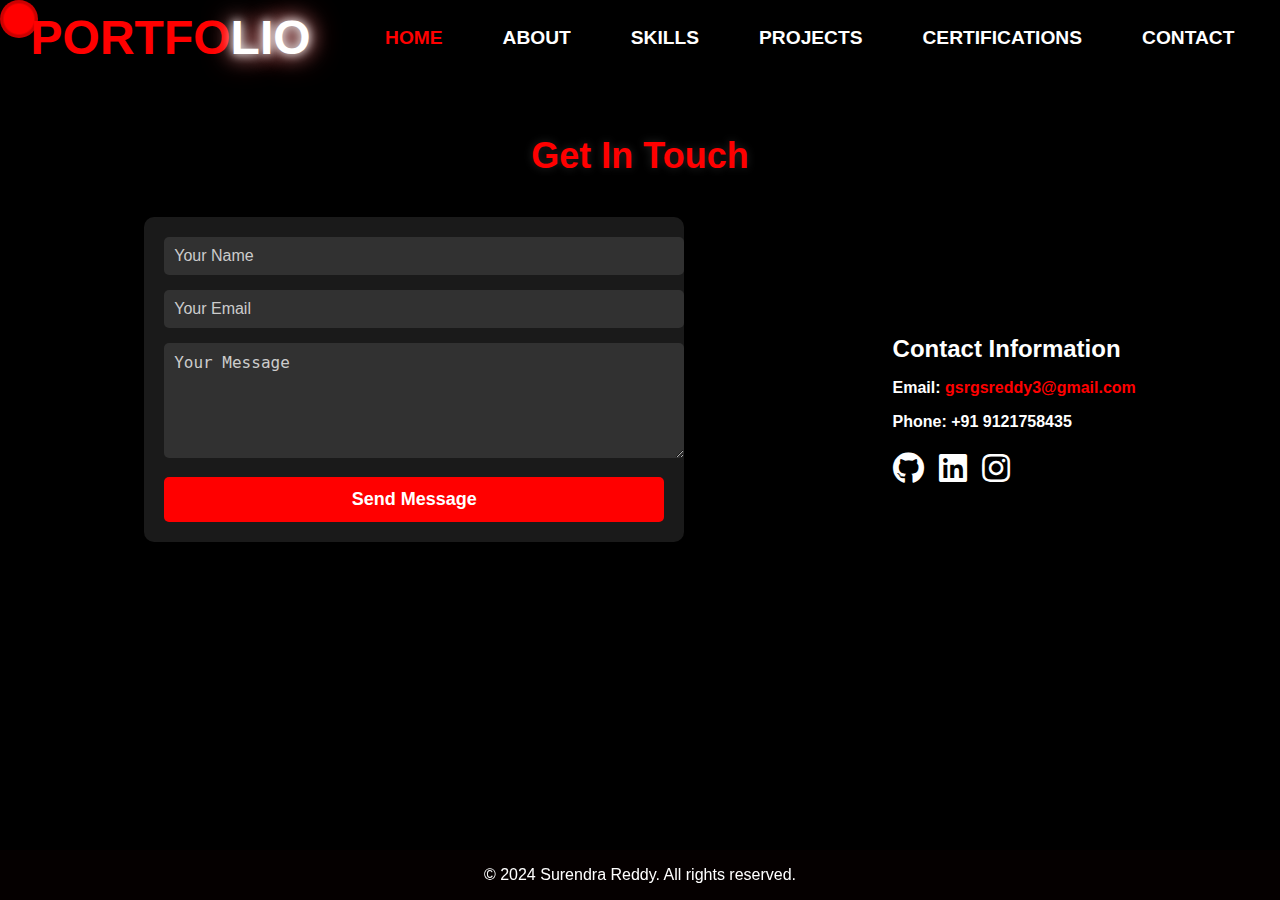
<file: html/contact.html>
<!DOCTYPE html>
<html lang="en">
<head>
    <meta charset="UTF-8">
    <meta name="viewport" content="width=device-width, initial-scale=1.0">
    <title>Contact Me</title>
    <link rel="stylesheet" href="../css/contact.css">
    <link rel="stylesheet" href="https://cdnjs.cloudflare.com/ajax/libs/font-awesome/5.15.4/css/all.min.css">
</head>
<body>
    <svg width="0" height="0">
        <filter id="gooey">
            <feGaussianBlur in="SourceGraphic" stdDeviation="10" result="blur" />
            <feColorMatrix in="blur" mode="matrix" values="1 0 0 0 0 
                                                               0 1 0 0 0 
                                                               0 0 1 0 0 
                                                               0 0 0 18 -7" 
                           result="gooey" />
            <feBlend in="SourceGraphic" in2="gooey" operator="over" />
        </filter>
    </svg>
    <header>
        <div class="title">
            <h1>PORTFO<span style="color: white;" class="neon">LIO</span></h1>
        </div>
        <nav>
            <div class="nav-links">
                <a href="/index.html" class="link-button active">HOME</a>
                <a href="/html/about.html" class="link-button">ABOUT</a>
                <a href="/html/skills.html" class="link-button">SKILLS</a>
                <a href="/html/projects.html" class="link-button">PROJECTS</a>
                <a href="/html/certifications.html" class="link-button">CERTIFICATIONS</a>
                <a href="/html/contact.html" class="link-button">CONTACT</a>
            </div>
        </nav>
    </header>

    <section class="contact-section">
        <h2 class="section-title">Get In Touch</h2>
        <div class="contact-container">
            <form class="contact-form" action="mailto:gsrgsreddy3@gmail.com" method="POST" enctype="text/plain">
                <input type="text" name="name" placeholder="Your Name" required>
                <input type="email" name="email" placeholder="Your Email" required>
                <textarea name="message" rows="5" placeholder="Your Message" required></textarea>
                <button type="submit">Send Message</button>
            </form>
            

            <div class="contact-info">
                <h3>Contact Information</h3>
                <p>Email: <a href="mailto:gsrgsreddy3@gmail.com">gsrgsreddy3@gmail.com</a></p>
                <p>Phone: +91 9121758435</p>
                <div class="social-icons">
                    <a href="https://github.com/SurendraReddy3" target="_blank" aria-label="GitHub">
                        <i class="fab fa-github"></i>
                        <span class="tooltip">GitHub</span>
                    </a>
                    <a href="https://www.linkedin.com/in/surendra-reddy-gandra/" target="_blank" aria-label="LinkedIn">
                        <i class="fab fa-linkedin"></i>
                        <span class="tooltip">LinkedIn</span>
                    </a>
                    <a href="https://www.instagram.com/lucky_boy_surendra/" target="_blank" aria-label="Instagram">
                        <i class="fab fa-instagram"></i>
                        <span class="tooltip">Instagram</span>
                    </a>
                </div>
                
            </div>
        </div>
    </section>
    <script>
        const gooeyCursor = document.createElement("div");
        gooeyCursor.className = "gooey-cursor";
        document.body.appendChild(gooeyCursor);

        document.addEventListener("mousemove", (e) => {
            gooeyCursor.style.transform = `translate3d(${e.clientX - 25}px, ${e.clientY - 25}px, 0)`; 
        });

        // Optional: Add a scale effect on hover
        document.querySelectorAll('.link-button').forEach(button => {
            button.addEventListener('mouseenter', () => {
                gooeyCursor.style.transform += ' scale(1.5)'; // Increase size on hover
            });
            button.addEventListener('mouseleave', () => {
                gooeyCursor.style.transform += ' scale(2)'; // Reset size
            });
        });
    </script>    
    <footer>
        <p>&copy; 2024 Surendra Reddy. All rights reserved.</p>
    </footer>
</body>
</html>
</file>
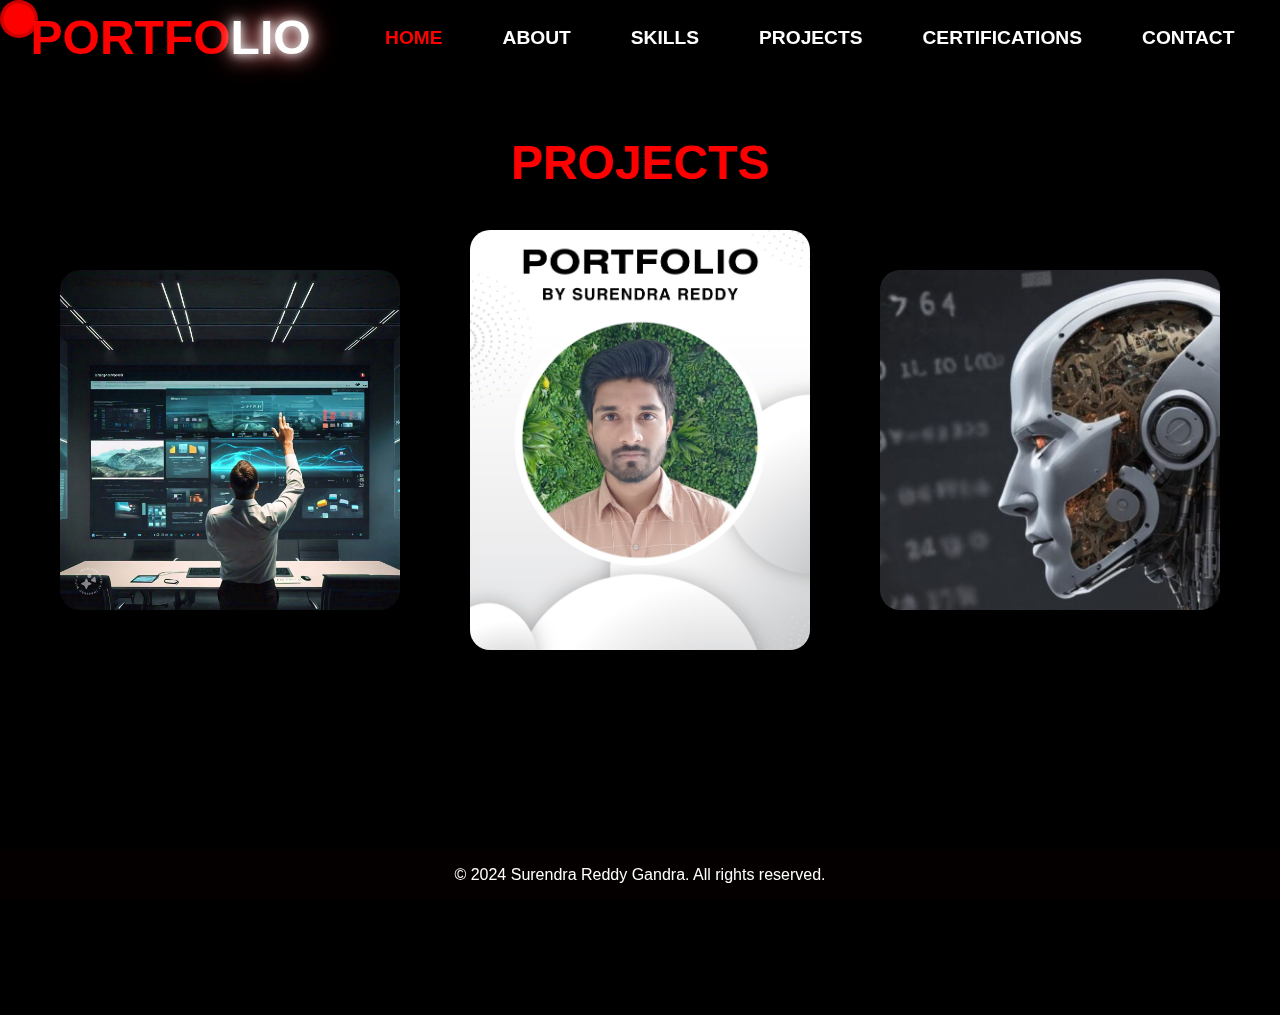
<file: html/projects.html>
<!DOCTYPE html>
<html lang="en">
<head>
    <meta charset="UTF-8">
    <meta name="viewport" content="width=device-width, initial-scale=1.0">
    <title>Projects</title>
    <link rel="stylesheet" href="../css/projects.css">
    <link rel="stylesheet" href="https://cdnjs.cloudflare.com/ajax/libs/font-awesome/5.15.4/css/all.min.css">
</head>
<body>
    <svg width="0" height="0">
        <filter id="gooey">
            <feGaussianBlur in="SourceGraphic" stdDeviation="10" result="blur" />
            <feColorMatrix in="blur" mode="matrix" values="1 0 0 0 0 
                                                               0 1 0 0 0 
                                                               0 0 1 0 0 
                                                               0 0 0 18 -7" 
                           result="gooey" />
            <feBlend in="SourceGraphic" in2="gooey" operator="over" />
        </filter>
    </svg>
    <header>
        <div class="title">
            <h1>PORTFO<span style="color: white;" class="neon">LIO</span></h1>
        </div>
        <nav>
            <div class="nav-links">
                <a href="/index.html" class="link-button active">HOME</a>
                <a href="/html/about.html" class="link-button">ABOUT</a>
                <a href="/html/skills.html" class="link-button">SKILLS</a>
                <a href="/html/projects.html" class="link-button">PROJECTS</a>
                <a href="/html/certifications.html" class="link-button">CERTIFICATIONS</a>
                <a href="/html/contact.html" class="link-button">CONTACT</a>
            </div>
        </nav>
    </header>


    <!-- Projects Section -->
    <section class="projects-section">
        <h2 class="section-title">PROJECTS</h2>
        <div class="projects-grid">
            <!-- Project 1 -->
            <div class="project-card">
                <div class="project-info">
                    <h3>Gesture Driven Presentation Control</h3>
                    <p>Uses hand gestures to control slides in a presentation, providing a touchless and interactive experience.</p>
                    <a href="https://github.com/SurendraReddy3" class="github-icon"><i class="fab fa-github"></i></a>
                </div>
            </div>

            <!-- Project 2 -->
            <div class="project2-card">
                <div class="project2-info">
                    <h3>Responsive Personal Portfolio</h3>
                    <p>An attractive and responsive personal portfolio website, showcasing skills and projects.</p>
                    <a href="https://github.com/SurendraReddy3" class="github-icon"><i class="fab fa-github"></i></a>
                </div>
            </div>

            <!-- Project 3 -->
            <div class="project3-card">
                <div class="project3-info">
                    <h3>Handwritten Digit Recognition Using CNN</h3>
                    <p>Implemented a CNN model to recognize and classify handwritten digits with high accuracy.</p>
                    <a href="https://github.com/SurendraReddy3" class="github-icon"><i class="fab fa-github"></i></a>
                </div>
            </div>

            <!-- Add more projects as needed -->
        </div>
    </section>
    <script>
        const gooeyCursor = document.createElement("div");
        gooeyCursor.className = "gooey-cursor";
        document.body.appendChild(gooeyCursor);

        document.addEventListener("mousemove", (e) => {
            gooeyCursor.style.transform = `translate3d(${e.clientX - 25}px, ${e.clientY - 25}px, 0)`; 
        });

        // Optional: Add a scale effect on hover
        document.querySelectorAll('.link-button').forEach(button => {
            button.addEventListener('mouseenter', () => {
                gooeyCursor.style.transform += ' scale(1.5)'; // Increase size on hover
            });
            button.addEventListener('mouseleave', () => {
                gooeyCursor.style.transform += ' scale(2)'; // Reset size
            });
        });
    </script> 

    <footer>
        <p>&copy; 2024 Surendra Reddy Gandra. All rights reserved.</p>
    </footer>
</body>
</html>
</file>
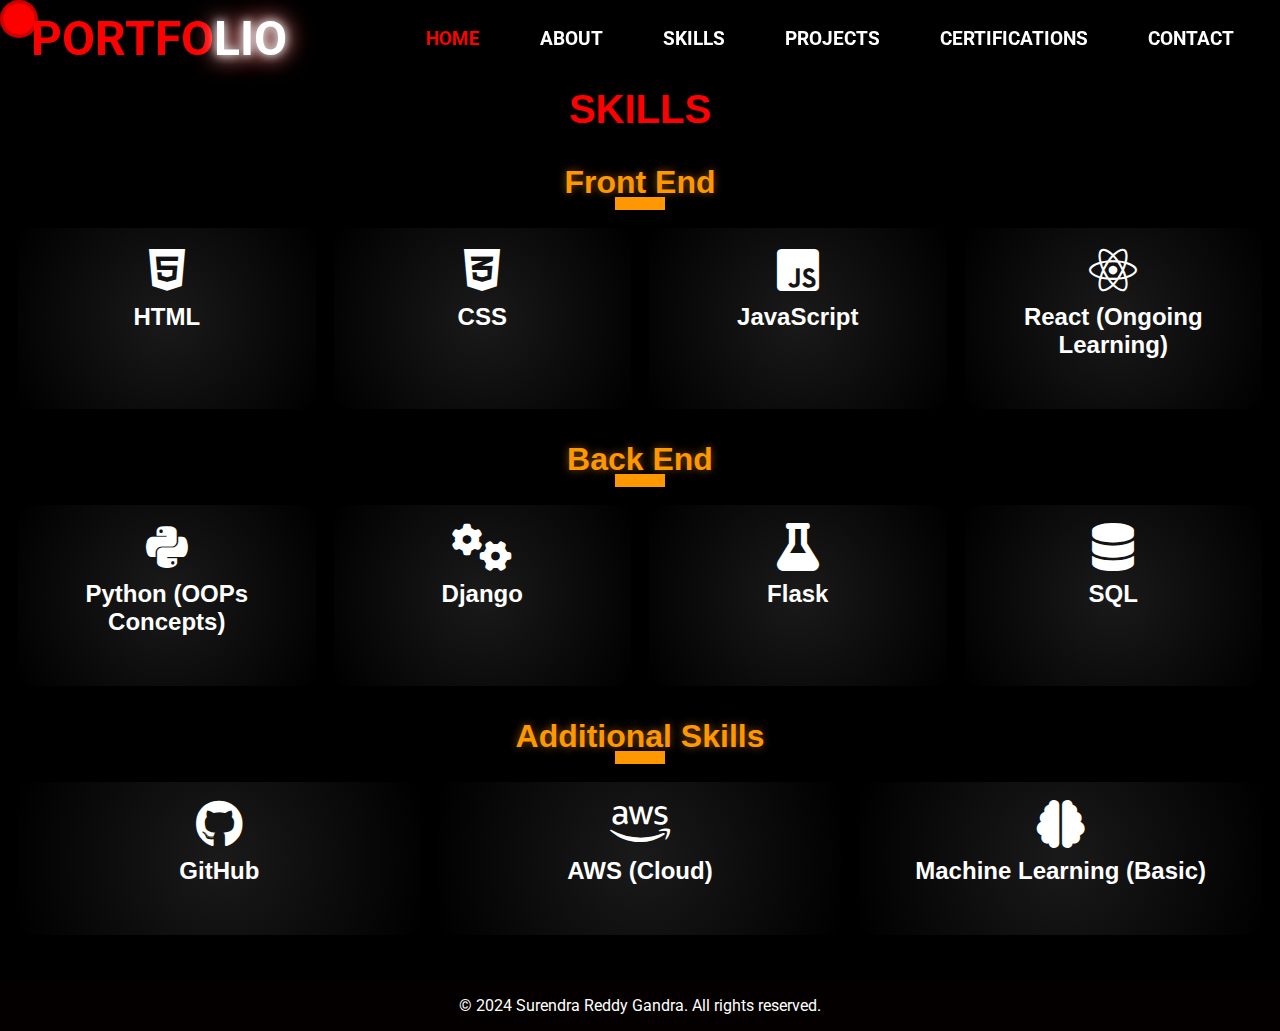
<file: html/skills.html>
<!DOCTYPE html>
<html lang="en">
<head>
    <meta charset="UTF-8">
    <meta name="viewport" content="width=device-width, initial-scale=1.0">
    <link rel="stylesheet" href="../css/skills.css">
    <link rel="stylesheet" href="https://cdnjs.cloudflare.com/ajax/libs/font-awesome/6.0.0-beta3/css/all.min.css">
    <link href="https://fonts.googleapis.com/css2?family=Roboto:wght@400;700&display=swap" rel="stylesheet">
    <meta name="viewport" content="width=device-width, initial-scale=1.0">
    <title>Skills</title>
</head>
<body>
    <svg width="0" height="0">
        <filter id="gooey">
            <feGaussianBlur in="SourceGraphic" stdDeviation="10" result="blur" />
            <feColorMatrix in="blur" mode="matrix" values="1 0 0 0 0 
                                                               0 1 0 0 0 
                                                               0 0 1 0 0 
                                                               0 0 0 18 -7" 
                           result="gooey" />
            <feBlend in="SourceGraphic" in2="gooey" operator="over" />
        </filter>
    </svg>
    <div class="grid-background"></div>
    <header>
        <div class="title">
            <h1>PORTFO<span style="color: white;" class="neon">LIO</span></h1>
        </div>
        <nav>
            <div class="nav-links">
                <a href="/index.html" class="link-button active">HOME</a>
                <a href="/html/about.html" class="link-button">ABOUT</a>
                <a href="/html/skills.html" class="link-button">SKILLS</a>
                <a href="/html/projects.html" class="link-button">PROJECTS</a>
                <a href="/html/certifications.html" class="link-button">CERTIFICATIONS</a>
                <a href="/html/contact.html" class="link-button">CONTACT</a>
            </div>
        </nav>
    </header>
    
    <section class="skills-section">
        <h2>SKILLS</h2>
        <div class="skill-category">
            <h3>Front End</h3>
            <div class="skills-grid">
                <div class="skill-item">
                    <i class="fab fa-html5 fa-3x"></i> <!-- Font Awesome Icon -->
                    <h4>HTML</h4>
                </div>
                <div class="skill-item">
                    <i class="fab fa-css3-alt fa-3x"></i> <!-- Font Awesome Icon -->
                    <h4>CSS</h4>
                </div>
                <div class="skill-item">
                    <i class="fab fa-js-square fa-3x"></i> <!-- Font Awesome Icon -->
                    <h4>JavaScript</h4>
                </div>
                <div class="skill-item">
                    <i class="fab fa-react fa-3x"></i> <!-- Font Awesome Icon -->
                    <h4>React (Ongoing Learning)</h4>
                </div>
            </div>
        </div>
        
        <div class="skill-category">
            <h3>Back End</h3>
            <div class="skills-grid">
                <div class="skill-item">
                    <i class="fab fa-python fa-3x"></i> <!-- Font Awesome Icon -->
                    <h4>Python (OOPs Concepts)</h4>
                </div>
                <div class="skill-item">
                    <i class="fas fa-cogs fa-3x"></i> <!-- Django Generic Icon -->
                    <h4>Django</h4>
                </div>
                <div class="skill-item">
                    <i class="fas fa-flask fa-3x"></i> <!-- Flask Icon -->
                    <h4>Flask</h4>
                </div>
                <div class="skill-item">
                    <i class="fas fa-database fa-3x"></i> <!-- SQL Icon -->
                    <h4>SQL</h4>
                </div>
            </div>
        </div>

        <div class="skill-category">
            <h3>Additional Skills</h3>
            <div class="skills-grid">
                <div class="skill-item">
                    <i class="fab fa-github fa-3x"></i> <!-- GitHub Icon -->
                    <h4>GitHub</h4>
                </div>
                <div class="skill-item">
                    <i class="fab fa-aws fa-3x"></i> <!-- AWS Icon -->
                    <h4>AWS (Cloud)</h4>
                </div>
                <div class="skill-item">
                    <i class="fas fa-brain fa-3x"></i> <!-- Machine Learning Icon -->
                    <h4>Machine Learning (Basic)</h4>
                </div>
            </div>

                
        </div>

        <script>
            const gooeyCursor = document.createElement("div");
            gooeyCursor.className = "gooey-cursor";
            document.body.appendChild(gooeyCursor);
    
            document.addEventListener("mousemove", (e) => {
                gooeyCursor.style.transform = `translate3d(${e.clientX - 25}px, ${e.clientY - 25}px, 0)`; 
            });
    
            // Optional: Add a scale effect on hover
            document.querySelectorAll('.link-button').forEach(button => {
                button.addEventListener('mouseenter', () => {
                    gooeyCursor.style.transform += ' scale(1.5)'; // Increase size on hover
                });
                button.addEventListener('mouseleave', () => {
                    gooeyCursor.style.transform += ' scale(2)'; // Reset size
                });
            });
        </script> 

        
    </section>
    <footer>
        <p>&copy; 2024 Surendra Reddy Gandra. All rights reserved.</p>
    </footer>
</body>
</html>
</file>
<file: index.css>
/* General Body Styling */
body {
    font-family: 'Roboto', sans-serif;
    margin: 0;
    height: auto; /* Ensure body takes the full height */
    display: flex;
    flex-direction: column; /* Stack header and content vertically */
    background: black;
    color: white;
    cursor: default;
    padding: 0;
    overflow-x: hidden;
}

h2, h3, h4 {
    font-family: 'Montserrat', sans-serif;
}

/* Gooey Cursor */
.gooey-cursor {
    position: fixed;
    width: 3vw; /* Relative size */
    height: 3vw; /* Relative size */
    background-color: rgba(255, 0, 0, 0.8); /* Color of the gooey effect */
    border-radius: 50%; /* Make it round */
    pointer-events: none; /* Prevent interfering with other elements */
    transition: transform 0.1s ease; /* Smooth transition */
    filter: url(#gooey); /* Apply the gooey effect filter */
    transform: scale(1);
    z-index: 9999;
}

.gooey:hover {
    transform: scale(1.5);
}

/* Define the gooey effect using SVG filter */
svg {
    position: absolute;
    width:  0;
    height: 0;
}

/* Header Styling */
header {
    display: flex;
    justify-content: space-between;
    align-items: center;
    padding: 5px 2%; /* Keep header padding */
    position: sticky; /* Keep it in normal flow */
    z-index: 1000; /* Ensure it stays above other content */
    top: 0;
    background: black;
}

.title h1 {
    font-size: 3em;
    color: red;
    margin: 5px;
}

.nav-links {
    display: flex;
    gap: 20px;
    font-weight: bold;
}

.link-button {
    padding: 10px 20px;
    font-size: 1.2em;
    color: white;
    text-decoration: none;
    transition: transform 0.3s ease, box-shadow 0.3s ease;
}

.link-button.active {
    color: red; /* Set active link color to red */
    font-weight: bold;
}

.link-button::before {
    content: '';
    position: absolute;
    width: 100%;
    height: 6px; /* Larger height to prevent mouse from slipping under */
    bottom: -5px; /* Positioned slightly below the text */
    left: 0;
    background-color: #ff5722;
    opacity: 0; /* Initially hidden */
    transform: scaleX(0); /* Start with the line scaled down */
    transform-origin: center;
    transition: transform 0.4s ease-in-out, opacity 0.4s ease-in-out;
}

.link-button:hover::before {
    opacity: 1; /* Make the underline visible on hover */
    transform: scaleX(1); /* Expand the line */
}

.link-button:hover {
    transform: translateY(-5px); /* Subtle lift effect */
    box-shadow: 0px 5px 10px rgba(0, 0, 0, 0.2);
}

/* Content and Text Styling */
.content-container {
    flex: 1; /* Allow it to grow and take available space */
    display: flex;
    flex-direction: row;
    align-items: center; /* Center items vertically */
    justify-content: space-between; /* Center items horizontally */
    width: 100%;
    max-width: 1200px;
    margin: 90px auto; /* Center container */
    padding: 20px; /* Maintain padding */
}

.flex-container {
    display: flex;
    flex-direction: column;
}

.text-content {
    text-align: left; /* Align text to the left */
    margin-right: 20px; /* Space between text and picture */
    flex: 1; /* Allow text to take remaining space */
    font-weight: bold;
}

.name h1 {
    animation: gradient-animation 8s infinite linear;
    background: linear-gradient(90deg, #4b9c4b, #0066cc, #00ff00, #3399ff, #ff00ff);
    background-size: 300%;
    background-clip: text;
    -webkit-background-clip: text;
    -webkit-text-fill-color: transparent;
    font-size: 3em;
}

@keyframes gradient-animation {
    0% { background-position: 0%; }
    100% { background-position: 100%; }
}

/* Button Styling */
.download-button {
    background-color: red;
    padding: 10px 10px;
    border: none;
    border-radius: 5px;
    margin-top: 10px;
    color: white;
    text-decoration: none;
    transition: transform 0.3s;
    font-weight: bold;
    box-shadow: 0 0 20px red;
}

.download-button:hover {
    transform: scale(1.1);
    color: black;
}

.profile-pic {
    display: flex; /* Use flexbox for layout */
    flex-direction: column; /* Arrange items in a column */
    align-items: center; /* Center items horizontally */
    text-align: center; /* Center text */
    padding: 20px;    
}

/* Profile Picture Image */
.profile-pic img {
    width: 100%; /* Set width for the profile picture */
    height: auto; /* Set height for the profile picture */
    max-width: 300px;
    border-radius: 50%; /* Make it circular */
    margin-bottom: 20px; /* Space between image and links */
    box-shadow: 0 0 50px white;
    transition: transform 0.8s, box-shadow 0.3s;
}

.profile-pic img:hover {
    transform: scale(1.1);
    box-shadow: 0px 0px 20px white;
}

/* Social Media Links */
.social-links {
    display: flex; /* Use flexbox for social links */
    flex-direction: row; /* Arrange links in a row */
    gap: 10px; 
}

.tooltip {
    display: none; /* Hide tooltip by default */
    position: absolute; /* Positioning */
    background-color: rgba(0, 0, 0, 0.7); /* Dark background with opacity */
    color: white; /* Text color */
    padding: 5px 10px; /* Padding around the text */
    border-radius: 5px; /* Rounded corners */
    font-size: 0.3em; /* Increased font size for better visibility */
    white-space: nowrap; /* Prevent text wrapping */
    z-index: 100; /* Ensure it stays above other content */
}

.social-links a {
    margin: 0 10px;
    color: white;
    text-decoration: none;
    font-size: 2.8em;
    transition: color 0.3s, transform 0.3s;
}

.social-links a:hover .tooltip {
    display: block; /* Show tooltip on hover */
    bottom: -30px; /* Adjust position above the icon */
    left: 50%; /* Center horizontally */
    transform: translateX(-50%); /* Center it perfectly */
    transition: opacity 0.3s ease; /* Smooth appearance */
}

.social-links a:hover {
    color: #ff5722; /* Change color on hover */
    transform: scale(1.1); /* Scale effect for interaction */
    transition: transform 0.3s, color 0.3s; /* Smooth transition */
    background-color: rgba(75, 164, 15, 0.1); /* Light background */
    border-radius: 50%; /* Keep the rounded appearance */
}

.neon {
    text-shadow: 0 0 10px #fff, 0 0 20px #fff, 0 0 30px #ff0000;
}


/* Footer Styling */
footer {
    background-color: #050000; /* Darker background for contrast */
    color: white;
    text-align: center; 
    padding: 0px 0; /* Add padding for spacing */
    position: relative; /* Change to relative to avoid overlap */
    width: 100%;
    box-shadow: 0 -2px 10px rgba(0, 0, 0, 0.5); /* Subtle shadow for depth */
}

/* Optional: Add hover effects if you have links */
footer a {
    color: white; /* Ensuring footer links are visible */
    text-decoration: none;
}

footer a:hover {
    text-decoration: underline; /* Underline on hover for links */
}

@media (max-width: 480px) {
    /* General Body Styling */  
    body {
        font-family: 'Roboto', sans-serif;
        margin: 0;
        height: auto; /* Ensure body takes the full height */
        display: flex;
        flex-direction: column; /* Stack header and content vertically */
        background: black;
        color: white;
        cursor: default;
        padding: 0;
        overflow-x: hidden;
    }

    h2, h3, h4 {
        font-family: 'Montserrat', sans-serif;
    }

    /* Gooey Cursor */
    .gooey-cursor {
        position: fixed;
        width: 6vw; /* Adjusted size for better visibility */
        height: 6vw; /* Adjusted size for better visibility */
        background-color: rgba(255, 0, 0, 0.8); /* Color of the gooey effect */
        border-radius: 50%; /* Make it round */
        pointer-events: none; /* Prevent interfering with other elements */
        transition: transform 0.1s ease; /* Smooth transition */
        filter: url(#gooey); /* Apply the gooey effect filter */
        transform: scale(1);
        z-index: 9999;
    }

    .gooey:hover {
        transform: scale(1.5);
    }

    /* Define the gooey effect using SVG filter */
    svg {
        position: absolute;
        width: 0;
        height: 0;
    }

    /* Header Styling */
    header {
        display: flex;
        flex-direction: column; /* Stack header items vertically */
        align-items: center; /* Center-aligns items */
        padding: 10px;
    }
    
    .nav-links {
        display: flex;
        flex-wrap: wrap; /* Allows buttons to wrap to the next line */
        justify-content: center; /* Centers the button links */
        gap: 6px; /* Space between all buttons */
        padding: 10px;
    }
    
    .nav-links .link-button:nth-child(5),
    .nav-links .link-button:nth-child(6) {
        margin-left: 20px; /* Adds left margin to the 5th and 6th buttons only */
        margin-top: 13px;
    }
    
    .link-button {
        flex: 1 1 5%; /* Allow buttons to take 45% of the width */
        max-width: 130px; /* Set a maximum width for buttons on mobile */
        padding: 5px; /* Adjust padding for mobile */
        font-size: 1.1em; /* Smaller font size for mobile */
        font-weight: bold;
    }

    .title h1 {
        font-size: 3em; /* Reduced size for mobile */
        color: red;
        margin: 0px;
        text-align: center; /* Centered for better layout */
    }

    .link-button.active {
        color: red; /* Set active link color to red */
        font-weight: bold;
    }

    .link-button::before {
        content: '';
        position: absolute;
        width: 100%;
        height: 4px; /* Reduced height for mobile */
        bottom: -5px; /* Positioned slightly below the text */
        left: 0;
        background-color: #ff5722;
        opacity: 0; /* Initially hidden */
        transform: scaleX(0); /* Start with the line scaled down */
        transform-origin: center;
        transition: transform 0.4s ease-in-out, opacity 0.4s ease-in-out;
    }

    .link-button:hover::before {
        opacity: 1; /* Make the underline visible on hover */
        transform: scaleX(1); /* Expand the line */
    }

    .link-button:hover {
        transform: translateY(-3px); /* Subtle lift effect */
        box-shadow: 0px 5px 10px rgba(0, 0, 0, 0.2);
    }

    /* Content and Text Styling */
    .content-container {
        flex: 1; /* Allow it to grow and take available space */
        display: flex;
        flex-direction: column; /* Stack content vertically */
        align-items: center; /* Center items vertically */
        justify-content: center; /* Center items horizontally */
        width: 100%;
        max-width: 100%; /* Allow full width */
        margin: 0px; /* Adjusted for mobile */
        padding: 10px; /* Reduced padding */
        text-align: justify;
        box-sizing: border-box;
        overflow-x: hidden;
    }

    .flex-container {
        display: flex;
        flex-direction: column;
        align-items: center; /* Center items */
    }

    .text-content {
        text-align: center; /* Center text for mobile */
        margin: 0 0 20px 0; /* Adjusted margin */
        flex: 1; /* Allow text to take remaining space */
    }

    .name h1 {
        animation: gradient-animation 8s infinite linear;
        background: linear-gradient(90deg, #4b9c4b, #0066cc, #00ff00, #3399ff, #ff00ff);
        background-size: 300%;
        background-clip: text;
        -webkit-background-clip: text;
        -webkit-text-fill-color: transparent;
        font-size: 2em; /* Reduced size for mobile */
        font-weight: bold;
    }

    @keyframes gradient-animation {
        0% { background-position: 0%; }
        100% { background-position: 100%; }
    }

    /* Button Styling */
    .download-button {
        background-color: red;
        padding: 8px 8px; /* Adjusted padding */
        border: none;
        border-radius: 5px;
        margin-top: 10px;
        color: white;
        text-decoration: none;
        transition: transform 0.3s;
        font-size: 1em; /* Adjusted font size */
        width: 60%; /* Full width for better touch target */
        font-weight: bold;
        box-shadow: 0 0 20px red;
    }

    .download-button:hover {
        transform: scale(1.05);
        color: black;
    }

    .profile-pic {
        display: flex; /* Use flexbox for layout */
        flex-direction: column; /* Arrange items in a column */
        align-items: center; /* Center items horizontally */
        text-align: center; /* Center text */
        padding: 10px; /* Reduced padding */
    }

    /* Profile Picture Image */
    .profile-pic img {
        width: 80%; /* Set width for the profile picture */
        height: auto; /* Set height for the profile picture */
        max-width: 300px; /* Adjusted max width */
        border-radius: 50%; /* Make it circular */
        margin-bottom: 20px; /* Space between image and links */
        box-shadow: 0 0 30px white;
        transition: transform 0.8s, box-shadow 0.3s;
    }

    .profile-pic img:hover {
        transform: scale(1.1);
        box-shadow: 0px 0px 20px rgba(255, 0, 0, 0.8);
    }

    /* Social Media Links */
    .social-links {
        display: flex; /* Use flexbox for social links */
        flex-direction: row; /* Arrange links in a row */
        gap: 10px; 
        justify-content: center; /* Center the links */
        margin-top: 10px; /* Spacing above the social links */
    }

    .tooltip {
        display: none; /* Hide tooltip by default */
        position: absolute; /* Positioning */
        background-color: rgba(0, 0, 0, 0.7); /* Dark background with opacity */
        color: white; /* Text color */
        padding: 5px 10px; /* Padding around the text */
        border-radius: 5px; /* Rounded corners */
        font-size: 0.3em; /* Increased font size for better visibility */
        white-space: nowrap; /* Prevent text wrapping */
        z-index: 100; /* Ensure it stays above other content */
    }

    .social-links a {
        margin: 0 5px; /* Adjusted margin for better spacing */
        color: white;
        text-decoration: none;
        font-size: 2.8em; /* Adjusted font size */
        transition: color 0.3s, transform 0.3s;
    }

    .social-links a:hover .tooltip {
        display: block; /* Show tooltip on hover */
        bottom: -30px; /* Adjust position above the icon */
        left: 50%; /* Center horizontally */
        transform: translateX(-50%); /* Center it perfectly */
        transition: opacity 0.3s ease; /* Smooth appearance */
    }

    .social-links a:hover {
        color: #ff5722; /* Change color on hover */
        transform: scale(1.1); /* Scale effect for interaction */
        transition: transform 0.3s, color 0.3s; /* Smooth transition */
        background-color: rgba(0, 0, 0, 0.5); /* Slight background on hover */
        border-radius: 50%; /* Rounded effect */
    }

    footer {
        text-align: center; /* Center the footer text */
        padding: 10px 0; /* Padding for footer */
        background-color: rgba(0, 0, 0, 0.8); /* Footer background */
        color: white; /* Footer text color */
        width: 100%; /* Full width */
        position: relative; /* Default positioning */
        z-index: 100; /* Ensure footer is above background */
    }
}

@media (min-width: 481px) and (max-width: 768px) {
    /* General Body Styling */  
    body {
        font-family: 'Roboto', sans-serif;
        margin: 0;
        height: auto; /* Ensure body takes the full height */
        display: flex;
        flex-direction: column; /* Stack header and content vertically */
        background: black;
        color: white;
        cursor: default;
        padding: 0;
        overflow-x: hidden;
    }

    h2, h3, h4 {
        font-family: 'Montserrat', sans-serif;
    }

    /* Gooey Cursor */
    .gooey-cursor {
        position: fixed;
        width: 6vw; /* Adjusted size for better visibility */
        height: 6vw; /* Adjusted size for better visibility */
        background-color: rgba(255, 0, 0, 0.8); /* Color of the gooey effect */
        border-radius: 50%; /* Make it round */
        pointer-events: none; /* Prevent interfering with other elements */
        transition: transform 0.1s ease; /* Smooth transition */
        filter: url(#gooey); /* Apply the gooey effect filter */
        transform: scale(1);
        z-index: 9999;
    }

    .gooey:hover {
        transform: scale(1.5);
    }

    /* Define the gooey effect using SVG filter */
    svg {
        position: absolute;
        width: 0;
        height: 0;
    }

    /* Header Styling */
    header {
        display: flex;
        flex-direction: column; /* Stack header items vertically */
        align-items: center; /* Center-aligns items */
        padding: 10px;
    }
    
    .nav-links {
        display: flex;
        flex-wrap: wrap; /* Allows buttons to wrap to the next line */
        justify-content: center; /* Centers the button links */
        gap: 6px; /* Space between all buttons */
        padding: 10px;
    }
    
    .nav-links .link-button:nth-child(5),
    .nav-links .link-button:nth-child(6) {
        margin-left: 20px; /* Adds left margin to the 5th and 6th buttons only */
        margin-top: 13px;
    }


    .link-button {
        flex: 1 1 5%; /* Allow buttons to take 45% of the width */
        max-width: 130px; /* Set a maximum width for buttons on mobile */
        padding: 5px; /* Adjust padding for mobile */
        font-size: 1.1em; /* Smaller font size for mobile */
        font-weight: bold;
    }

    .title h1 {
        font-size: 3em; /* Reduced size for mobile */
        color: red;
        margin: 0px;
        text-align: center; /* Centered for better layout */
    }

    .link-button.active {
        color: red; /* Set active link color to red */
        font-weight: bold;
    }

    .link-button::before {
        content: '';
        position: absolute;
        width: 100%;
        height: 4px; /* Reduced height for mobile */
        bottom: -5px; /* Positioned slightly below the text */
        left: 0;
        background-color: #ff5722;
        opacity: 0; /* Initially hidden */
        transform: scaleX(0); /* Start with the line scaled down */
        transform-origin: center;
        transition: transform 0.4s ease-in-out, opacity 0.4s ease-in-out;
    }

    .link-button:hover::before {
        opacity: 1; /* Make the underline visible on hover */
        transform: scaleX(1); /* Expand the line */
    }

    .link-button:hover {
        transform: translateY(-3px); /* Subtle lift effect */
        box-shadow: 0px 5px 10px rgba(0, 0, 0, 0.2);
    }

    /* Content and Text Styling */
    .content-container {
        flex: 1; /* Allow it to grow and take available space */
        display: flex;
        flex-direction: column; /* Stack content vertically */
        align-items: center; /* Center items vertically */
        justify-content: center; /* Center items horizontally */
        width: 100%;
        max-width: 100%; /* Allow full width */
        margin: 0px; /* Adjusted for mobile */
        padding: 15px; /* Reduced padding */
        text-align: justify;
        box-sizing: border-box;
        overflow-x: hidden;
    }

    .flex-container {
        display: flex;
        flex-direction: column;
        align-items: center; /* Center items */
    }

    .text-content {
        text-align: center; /* Center text for medium devices */
        margin: 0 0 20px 0; /* Adjusted margin */
        flex: 1; /* Allow text to take remaining space */
    }

    .name h1 {
        animation: gradient-animation 8s infinite linear;
        background: linear-gradient(90deg, #4b9c4b, #0066cc, #00ff00, #3399ff, #ff00ff);
        background-size: 300%;
        background-clip: text;
        -webkit-background-clip: text;
        -webkit-text-fill-color: transparent;
        font-size: 2.2em; /* Reduced size for medium devices */
        font-weight: bold;
    }

    @keyframes gradient-animation {
        0% { background-position: 0%; }
        100% { background-position: 100%; }
    }

    /* Button Styling */
    .download-button {
        background-color: red;
        padding: 10px 10px; /* Adjusted padding */
        border: none;
        border-radius: 5px;
        margin-top: 15px;
        color: white;
        text-decoration: none;
        transition: transform 0.3s;
        font-size: 1.1em; /* Adjusted font size */
        width: 60%; /* Full width for better touch target */
        font-weight: bold;
        box-shadow: 0 0 20px red;
    }

    .download-button:hover {
        transform: scale(1.05);
        color: black;
    }

    .profile-pic {
        display: flex; /* Use flexbox for layout */
        flex-direction: column; /* Arrange items in a column */
        align-items: center; /* Center items horizontally */
        text-align: center; /* Center text */
        padding: 15px; /* Reduced padding */
    }

    /* Profile Picture Image */
    .profile-pic img {
        width: 70%; /* Set width for the profile picture */
        height: auto; /* Set height for the profile picture */
        max-width: 250px; /* Adjusted max width */
        border-radius: 50%; /* Make it circular */
        margin-bottom: 15px; /* Space between image and links */
        box-shadow: 0 0 30px white;
        transition: transform 0.8s, box-shadow 0.3s;
    }

    .profile-pic img:hover {
        transform: scale(1.1);
        box-shadow: 0px 0px 20px rgba(255, 0, 0, 0.8);
    }

    /* Social Media Links */
    .social-links {
        display: flex; /* Use flexbox for social links */
        flex-direction: row; /* Arrange links in a row */
        gap: 15px; 
        justify-content: center; /* Center the links */
        margin-top: 15px; /* Spacing above the social links */
    }

    .tooltip {
        display: none; /* Hide tooltip by default */
        position: absolute; /* Positioning */
        background-color: rgba(0, 0, 0, 0.7); /* Dark background with opacity */
        color: white; /* Text color */
        padding: 5px 10px; /* Padding around the text */
        border-radius: 5px; /* Rounded corners */
        font-size: 0.4em; /* Increased font size for better visibility */
        white-space: nowrap; /* Prevent text wrapping */
        z-index: 100; /* Ensure it stays above other content */
    }

    .social-links a {
        margin: 0 5px; /* Adjusted margin for better spacing */
        color: white;
        text-decoration: none;
        font-size: 2.2em; /* Adjusted font size */
        transition: color 0.3s, transform 0.3s;
    }

    .social-links a:hover .tooltip {
        display: block; /* Show tooltip on hover */
        bottom: -30px; /* Adjust position above the icon */
        left: 50%; /* Center horizontally */
        transform: translateX(-50%); /* Center it perfectly */
        transition: opacity 0.3s ease; /* Smooth appearance */
    }

    .social-links a:hover {
        color: #ff5722; /* Change color on hover */
        transform: scale(1.1); /* Scale effect for interaction */
        transition: transform 0.3s, color 0.3s; /* Smooth transition */
        background-color: rgba(0, 0, 0, 0.5); /* Slight background on hover */
        border-radius: 50%; /* Rounded effect */
    }

    footer {
        text-align: center; /* Center the footer text */
        padding: 15px 0; /* Padding for footer */
        background-color: rgba(0, 0, 0, 0.8); /* Footer background */
        color: white; /* Footer text color */
        width: 100%; /* Full width */
        position: relative; /* Default positioning */
        bottom: 0; /* Stick to bottom */
    }
}
</file>
<file: about.css>
/* General Body Styling */
    body {
        font-family: 'Roboto', sans-serif;
        margin: 0;
        height: auto; /* Ensure body takes the full height */
        display: flex;
        flex-direction: column; /* Stack header and content vertically */
        background: black;
        color: white;
        cursor: default;
        padding: 0;
        overflow-x: hidden;
    }

    .gooey-cursor {
        position: fixed;
        width: 45px; /* Size of the gooey cursor */
        height: 45px;
        background-color: rgba(255, 0, 0, 0.8); /* Color of the gooey effect */
        border-radius: 50%; /* Make it round */
        pointer-events: none; /* Prevent interfering with other elements */
        transition: transform 0.1s ease; /* Smooth transition */
        filter: url(#gooey); /* Apply the gooey effect filter */
        z-index: 9999;
    }

    .gooey-cursor:hover {
        transform: scale(1.5); /* Scale up on hover */
    }

    svg {
        position: absolute;
        width: 0;
        height: 0;
    }

    h2, h3, h4 {
        font-family: 'Montserrat', sans-serif;
    }

    header {
        display: flex;
        justify-content: space-between;
        align-items: center;
        padding: 5px 2%; /* Keep header padding */
        position: sticky; /* Keep it in normal flow */
        z-index: 1000; /* Ensure it stays above other content */
        top: 0;
        background: black;
    }

    .title h1 {
        font-size: 3em;
        color: red;
        margin: 5px;
    }

    .nav-links {
        display: flex;
        gap: 20px;
        font-weight: bold;
    }

    .link-button {
        padding: 10px 20px;
        font-size: 1.2em;
        color: white;
        text-decoration: none;
        transition: transform 0.3s ease, box-shadow 0.3s ease;
    }

    .link-button.active {
        color: red; /* Set active link color to red */
        font-weight: bold;
    }

    .link-button::before {
        content: '';
        position: absolute;
        width: 100%;
        height: 6px; /* Larger height to prevent mouse from slipping under */
        bottom: -5px; /* Positioned slightly below the text */
        left: 0;
        background-color: #ff5722;
        opacity: 0; /* Initially hidden */
        transform: scaleX(0); /* Start with the line scaled down */
        transform-origin: center;
        transition: transform 0.4s ease-in-out, opacity 0.4s ease-in-out;
    }

    .link-button:hover::before {
        opacity: 1; /* Make the underline visible on hover */
        transform: scaleX(1); /* Expand the line */
    }

    .link-button:hover {
        transform: translateY(-5px); /* Subtle lift effect */
        box-shadow: 0px 5px 10px rgba(0, 0, 0, 0.2);
    }

    .container {
        flex: 1; /* Allow it to grow and take available space */
        display: flex;
        align-items: center; /* Center items vertically */
        justify-content: flex-start; /* Center items horizontally */
        width: 100%;
        max-width: 1200px;
        margin-left: 100px; /* Center container */
        padding: 20px; /* Maintain padding */
        margin-bottom: 100px;
    }

    .profile-card {
        position: relative;
        margin-right: 50px;
        margin-top: 20px;
        display: flex;
    }

    .image-container {
        position: flex;
        width: 300px;
        height: 400px;
        display: flex;
        justify-content: center;
        align-items: center;
        margin-right: 20px;
    }

    .profile-image {
        width: 100%;
        height: 90%;
        object-fit: cover;
        margin-bottom: 50px;
        border-radius: 10px; /* Rounded corners */
        margin-left: 60px;
        box-shadow: 0 0 30px white;
    }

    .info-card {
        position: absolute;
        bottom: -70px;
        left: 230px;
        background-color: red;
        color: white;
        width: 83%;
        box-sizing: border-box;
        text-align: left;
        border-radius: 10px;
    }

    .info-card p {
        margin: 18px 10px;
        font-weight: bold;
    }

    .about-me {
        margin-left: 20%;
        max-width: 1000px;
    }

    .about-me h2 {
        color: #ff5722;
        margin-bottom: 10px;
        font-size: 2.5em;
        font-weight: bold;
    }

    .about-me h1 {
        font-size: 36px;
        margin-bottom: 20px;
        color: white;
    }

    .about-me p {
        color: white;
        line-height: 1.6;
        margin-bottom: 20px;
        font-weight: bold;
    }

    .about-me .download-cv {
        background-color: #ff5722;
        color: #fff;
        padding: 10px 20px;
        border: none;
        border-radius: 5px;
        cursor: pointer;
        font-size: 16px;
        text-decoration: none;
        display: inline-block;
        transition: background-color 0.3s, transform 0.3s;
        font-weight: bold;
        box-shadow: 0 0 20px red;
    }

    .about-me .download-cv:hover {
        background-color: #e64a19;
        transform: scale(1.10);
    }

    .neon {
        text-shadow: 0 0 10px #fff, 0 0 20px #fff, 0 0 30px #ff0000;
    }

    footer {
        background-color: black;
        color: white;
        text-align: center;
        padding: 0;
        position: fixed;
        bottom: 0;
        width: 100%;
    }

@media (max-width: 480px) {
        /* General Body Styling */
        body {
            font-family: 'Roboto', sans-serif;
            margin: 0;
            min-height: 100vh; /* Ensure it takes at least the full viewport height */
            display: flex;
            flex-direction: column; /* Stack header and content vertically */
            background: black;
            color: white;
            cursor: default;
            padding: 0;
            overflow-x: hidden;
        }
    
        .gooey-cursor {
            width: 35px; /* Reduced size for mobile */
            height: 35px;
        }
    
        .gooey-cursor:hover {
            transform: scale(1.3); /* Scale down hover effect */
        }
    
        header {
            display: flex;
            flex-direction: column; /* Stack header items vertically */
            align-items: center; /* Center-aligns items */
            padding: 10px;
        }
        
        .nav-links {
            display: flex;
            flex-wrap: wrap; /* Allows buttons to wrap to the next line */
            justify-content: center; /* Centers the button links */
            gap: 6px; /* Space between all buttons */
            padding: 10px;
        }
        
        .nav-links .link-button:nth-child(5),
        .nav-links .link-button:nth-child(6) {
            margin-left: 20px; /* Adds left margin to the 5th and 6th buttons only */
            margin-top: 13px;
        }
    
    
        .link-button {
            flex: 1 1 5%; /* Allow buttons to take 45% of the width */
            max-width: 130px; /* Set a maximum width for buttons on mobile */
            padding: 5px; /* Adjust padding for mobile */
            font-size: 1.1em; /* Smaller font size for mobile */
            font-weight: bold;
        }
    
        .title h1 {
            font-size: 3em; /* Reduced size for mobile */
            color: red;
            margin: 0px;
            text-align: center; /* Centered for better layout */
        }
    
        .link-button.active {
            color: red; /* Set active link color to red */
            font-weight: bold;
        }
    
        .link-button::before {
            content: '';
            position: absolute;
            width: 100%;
            height: 4px; /* Reduced height for mobile */
            bottom: -5px; /* Positioned slightly below the text */
            left: 0;
            background-color: #ff5722;
            opacity: 0; /* Initially hidden */
            transform: scaleX(0); /* Start with the line scaled down */
            transform-origin: center;
            transition: transform 0.4s ease-in-out, opacity 0.4s ease-in-out;
        }
    
        .link-button:hover::before {
            opacity: 1; /* Make the underline visible on hover */
            transform: scaleX(1); /* Expand the line */
        }
    
        .link-button:hover {
            transform: translateY(-3px); /* Subtle lift effect */
            box-shadow: 0px 5px 10px rgba(0, 0, 0, 0.2);
        }
    
        .container {
            flex: 1; /* Allow it to grow and take available space */
            display: flex;
            flex-direction: column; /* Stack items vertically */
            align-items: center; /* Center items horizontally */
            justify-content: flex-start; /* Center items */
            width: 100%;
            margin: 0; /* Remove side margin */
            padding: 0 10px; /* Reduced padding */
            overflow-y: auto;
            overflow-x: hidden;
        }
    
        .profile-card {
            position: relative; /* Make this position relative for overlapping */
            display: flex; /* Use flexbox for layout */
            flex-direction: column; /* Stack image and info card vertically */
            align-items: center; /* Center items */
            margin: 10; /* Remove right margin */
        }
    
        .image-container {
            width: 220px; /* Reduced width */
            height: 280px; /* Reduced height */
            margin: 0 20 -20px -20; /* Negative margin for overlapping */
            position: relative; /* Allow absolute positioning for the info card */
            z-index: 0; /* Bring image to the front */
            left: -15px;
        }   
    
        .profile-image {
            width: 120%;
            height: auto; /* Keep aspect ratio */
            margin-left: 0; /* Remove left margin */
            border-radius: 20px;
        }
    
        .info-card {
            position: relative; /* Adjust positioning */
            margin-top: -190px; /* Adjust this to position over the image */
            left: 100px;
            background-color: red;
            color: white;
            width: 95%; /* Full width on mobile */
            padding: 0px; /* Reduced padding to decrease height */
            box-shadow: 0 4px 10px rgba(0, 0, 0, 0.3); /* Add a subtle shadow */
            border-radius: 5px; /* Optional: Add rounding to corners */
            z-index: 0;
            max-height: 290px;
            overflow: auto;
        }

        .info-card p {
            font-size: 0.8em;
        }
    
        .about-me {
            margin-left: 0; /* Remove left margin */
            max-width: 100%; /* Ensure it uses full width */
            padding: 0 10px; /* Add some padding */
            margin-top: 80px;
            display: flex;
            flex-direction: column;
            align-items: center;
            padding-bottom: 60px;
        }
    
        .about-me h2 {
            font-size: 3em; /* Reduced font size */
            margin: 10px 0;
            text-align: center;
            font-weight: bold;
        }
    
        .about-me h1 {
            font-size: 28px; /* Reduced font size */
            margin-bottom: 10px; /* Adjusted margin */
            margin-top: 0px;
            font-weight: bold;
        }
    
        .about-me p {
            font-size: 14px; /* Reduced font size for readability */
            line-height: 1.4; /* Adjust line height */
            margin-bottom: 15px; /* Adjusted margin */
            text-align: justify;
            font-weight: bold;
        }
    
        .about-me .download-cv {
            padding: 10px 20px; /* Adjust padding */
            font-size: 20px; /* Adjusted font size */
            margin-top: 0px; /* Space above the button */
            background-color: red; /* Button background color */
            color: white; /* Button text color */
            border: none; /* Remove default border */
            border-radius: 5px; /* Round corners */
            cursor: pointer; /* Change cursor to pointer */
            text-align: center; /* Center text in the button */
            font-weight: bold;
            box-shadow: 0 0 20px red;
        }

        footer {
            background-color: black;
            color: white;
            text-align: center;
            padding: 0;
            position: fixed;
            bottom: 0;
            width: 100%;
        }

}


@media (min-width: 481px) and (max-width: 768px) {
    /* General Body Styling */
    body {
        font-family: 'Roboto', sans-serif;
        margin: 0;
        min-height: 100vh; /* Ensure it takes at least the full viewport height */
        display: flex;
        flex-direction: column; /* Stack header and content vertically */
        background: black;
        color: white;
        cursor: default;
        padding: 0;
        overflow-x: hidden;
    }

    .gooey-cursor {
        width: 35px; /* Reduced size for mobile */
        height: 35px;
    }

    .gooey-cursor:hover {
        transform: scale(1.3); /* Scale down hover effect */
    }

    header {
        display: flex;
        flex-direction: column; /* Stack header items vertically */
        align-items: center; /* Center-aligns items */
        padding: 10px;
    }
    
    .nav-links {
        display: flex;
        flex-wrap: wrap; /* Allows buttons to wrap to the next line */
        justify-content: center; /* Centers the button links */
        gap: 6px; /* Space between all buttons */
        padding: 10px;
    }
    
    .nav-links .link-button:nth-child(5),
    .nav-links .link-button:nth-child(6) {
        margin-left: 20px; /* Adds left margin to the 5th and 6th buttons only */
        margin-top: 13px;
    }


    .link-button {
        flex: 1 1 5%; /* Allow buttons to take 45% of the width */
        max-width: 130px; /* Set a maximum width for buttons on mobile */
        padding: 5px; /* Adjust padding for mobile */
        font-size: 1.1em; /* Smaller font size for mobile */
        font-weight: bold;
    }

    .title h1 {
        font-size: 3em; /* Reduced size for mobile */
        color: red;
        margin: 0px;
        text-align: center; /* Centered for better layout */
    }

    .link-button.active {
        color: red; /* Set active link color to red */
        font-weight: bold;
    }

    .link-button::before {
        content: '';
        position: absolute;
        width: 100%;
        height: 4px; /* Reduced height for mobile */
        bottom: -5px; /* Positioned slightly below the text */
        left: 0;
        background-color: #ff5722;
        opacity: 0; /* Initially hidden */
        transform: scaleX(0); /* Start with the line scaled down */
        transform-origin: center;
        transition: transform 0.4s ease-in-out, opacity 0.4s ease-in-out;
    }

    .link-button:hover::before {
        opacity: 1; /* Make the underline visible on hover */
        transform: scaleX(1); /* Expand the line */
    }

    .link-button:hover {
        transform: translateY(-3px); /* Subtle lift effect */
        box-shadow: 0px 5px 10px rgba(0, 0, 0, 0.2);
    }

    .container {
        flex: 1; /* Allow it to grow and take available space */
        display: flex;
        flex-direction: column; /* Stack items vertically */
        align-items: center; /* Center items horizontally */
        justify-content: flex-start; /* Center items */
        width: 100%;
        margin: 0; /* Remove side margin */
        padding: 0 20px; /* Increased padding for better spacing */
        overflow-y: auto;
        overflow-x: hidden;
    }

    .profile-card {
        position: relative; /* Make this position relative for overlapping */
        display: flex; /* Use flexbox for layout */
        flex-direction: column; /* Stack image and info card vertically */
        align-items: center; /* Center items */
        margin: 10; /* Remove right margin */
    }

    .image-container {
        width: 250px; /* Increased width */
        height: 320px; /* Increased height */
        margin: 0 20 -20px -20; /* Negative margin for overlapping */
        position: relative; /* Allow absolute positioning for the info card */
        z-index: 0; /* Bring image to the front */
        left: -15px;
    }

    .profile-image {
        width: 100%; /* Full width of the container */
        height: auto; /* Keep aspect ratio */
        border-radius: 20px;
    }

    .info-card {
        position: relative; /* Adjust positioning */
        margin-top: -200px; /* Adjust this to position over the image */
        left: 50px; /* Center the info card */
        background-color: red;
        color: white;
        width: 90%; /* Full width on medium screens */
        padding: 10px; /* Increased padding for better content spacing */
        box-shadow: 0 4px 10px rgba(0, 0, 0, 0.3); /* Add a subtle shadow */
        border-radius: 5px; /* Optional: Add rounding to corners */
        z-index: 0;
        max-height: 300px;
        overflow: auto;
        font-size: 0.8em;
    }

    .info-card p {
        font-size: 0.8em;
    }

    .about-me {
        margin-left: 0; /* Remove left margin */
        max-width: 100%; /* Ensure it uses full width */
        padding: 0 10px; /* Add some padding */
        margin-top: 80px;
        display: flex;
        flex-direction: column;
        align-items: center;
        padding-bottom: 60px;
    }

    .about-me h2 {
        font-size: 2.5em; /* Reduced font size */
        margin: 10px 0;
        text-align: center;
        font-weight: bold;
    }

    .about-me h1 {
        font-size: 24px; /* Adjusted font size */
        margin-bottom: 10px; /* Adjusted margin */
        margin-top: 0px;
        font-weight: bold;
    }

    .about-me p {
        font-size: 16px; /* Increased font size for readability */
        line-height: 1.6; /* Adjust line height */
        margin-bottom: 15px; /* Adjusted margin */
        text-align: justify;
        font-weight: bold;
    }

    .about-me .download-cv {
        padding: 12px 25px; /* Adjust padding */
        font-size: 18px; /* Adjusted font size */
        margin-top: 0px; /* Space above the button */
        background-color: red; /* Button background color */
        color: white; /* Button text color */
        border: none; /* Remove default border */
        border-radius: 5px; /* Round corners */
        cursor: pointer; /* Change cursor to pointer */
        text-align: center; /* Center text in the button */
        font-weight: bold;
        box-shadow: 0 0 20px red;
    }

    footer {
        background-color: black;
        color: white;
        text-align: center;
        padding: 10px; /* Added padding for footer */
        position: fixed;
        bottom: 0;
        width: 100%;
    }
}
</file>
<file: certifications.css>
/* General Styles */
body {
    font-family: 'Roboto', sans-serif;
    margin: 0;
    height: auto; /* Ensure body takes the full height */
    display: flex;
    flex-direction: column; /* Stack header and content vertically */
    background: black;
    color: white;
    cursor: default;
    padding: 0;
    overflow-x: hidden;
}

h2, h3, h4 {
    font-family: 'Montserrat', sans-serif;
}

/* Gooey Cursor */
.gooey-cursor {
    position: fixed;
    width: 3vw; /* Relative size */
    height: 3vw; /* Relative size */
    background-color: rgba(255, 0, 0, 0.8); /* Color of the gooey effect */
    border-radius: 50%; /* Make it round */
    pointer-events: none; /* Prevent interfering with other elements */
    transition: transform 0.1s ease; /* Smooth transition */
    filter: url(#gooey); /* Apply the gooey effect filter */
    transform: scale(1);
    z-index: 9999;
}

.gooey:hover {
    transform: scale(1.5);
}

/* Define the gooey effect using SVG filter */
svg {
    position: absolute;
    width:  0;
    height: 0;
}

/* Header Styling */
header {
    display: flex;
    justify-content: space-between;
    align-items: center;
    padding: 5px 2%; /* Keep header padding */
    position: sticky; /* Keep it in normal flow */
    z-index: 1000; /* Ensure it stays above other content */
    top: 0;
    background: black;
}

.title h1 {
    font-size: 3em;
    color: red;
    margin: 5px;
}

.nav-links {
    display: flex;
    gap: 20px;
    flex-wrap: wrap;
}

.link-button {
    padding: 10px 20px;
    font-size: 1.2em;
    color: white;
    text-decoration: none;
    transition: transform 0.3s ease, box-shadow 0.3s ease;
    font-weight: bold;
}

.link-button.active {
    color: red; /* Set active link color to red */
    font-weight: bold;
}

.link-button::before {
    content: '';
    position: absolute;
    width: 100%;
    height: 6px; /* Larger height to prevent mouse from slipping under */
    bottom: -5px; /* Positioned slightly below the text */
    left: 0;
    background-color: #ff5722;
    opacity: 0; /* Initially hidden */
    transform: scaleX(0); /* Start with the line scaled down */
    transform-origin: center;
    transition: transform 0.4s ease-in-out, opacity 0.4s ease-in-out;
}

.link-button:hover::before {
    opacity: 1; /* Make the underline visible on hover */
    transform: scaleX(1); /* Expand the line */
}

.link-button:hover {
    transform: translateY(-5px); /* Subtle lift effect */
    box-shadow: 0px 5px 10px rgba(0, 0, 0, 0.2);
}

.certifications-section {
    text-align: center;
    padding: 20px;
}

.certification-subsection {
    margin-bottom: 40px;
}

.section-title {
    font-size: 2.5rem;
    color: red;
    margin-bottom: 40px;
    text-transform: uppercase;
    letter-spacing: 2px;
    font-weight: bold;
}

.certification-subsection h3 {
    font-size: 2rem;
    color: orangered;
    margin-bottom: 20px;
    font-weight: bold;
}

/* Grid layout */
.certifications-grid {
    display: grid;
    grid-template-columns: repeat(auto-fit, minmax(250px, 1fr));
    gap: 40px;
    padding: 0 20px;
}

/* Card hover effect */
.cert-card {
    background: rgba(255, 255, 255, 0.1);
    border-radius: 15px;
    padding: 20px;
    transition: transform 0.3s ease, box-shadow 0.3s ease;
    text-align: center;
    box-sizing: border-box;
}

.cert-card:hover {
    transform: translateY(-10px);
    box-shadow: 0 12px 24px rgba(255, 0, 0, 0.5);
    border: 2px solid white;
}

.cert-info h3 {
    font-size: 24px;
    margin-bottom: 10px;
    text-shadow: 0 0 10px rgba(214, 92, 10, 0.945);
    color: orange;
    font-weight: bold;
}

.cert-info p {
    font-size: 16px;
    color: #f0f0f0;
    font-weight: bold;
}

.cert-link {
    color: red;
    text-decoration: none;
    font-size: 1em;
    display: inline-block;
    border: 2px solid red;
    padding: 8px 16px;
    border-radius: 5px;
    transition: background-color 0.3s, color 0.3s, transform 0.3s;
}

.cert-link:hover {
    background-color: red;
    color: white;
    transform: scale(1.05);
}

.neon {
    text-shadow: 0 0 10px #fff, 0 0 20px #fff, 0 0 30px #ff0000;
}

/* Footer */
footer {
    background-color: #050000;
    color: white;
    text-align: center;
    padding: 0px 0;
    position: relative;
    bottom: 0;
    width: 100%;
    box-shadow: 0 -2px 10px rgba(0, 0, 0, 0.5);
}

footer a {
    color: white;
    text-decoration: none;
}

footer a:hover {
    text-decoration: underline;
}

@media (max-width: 480px) {
    /* General Styles */
    body {
        font-family: 'Roboto', sans-serif;
        margin: 0;
        height: auto; /* Ensure body takes the full height */
        display: flex;
        flex-direction: column; /* Stack header and content vertically */
        background: black;
        color: white;
        cursor: default;
        padding: 0;
        overflow-x: hidden;
    }

    h2, h3, h4 {
        font-family: 'Montserrat', sans-serif;
    }

    /* Gooey Cursor */
    .gooey-cursor {
        position: fixed;
        width: 6vw; /* Adjusted size for better visibility */
        height: 6vw; /* Adjusted size for better visibility */
        background-color: rgba(255, 0, 0, 0.8); /* Color of the gooey effect */
        border-radius: 50%; /* Make it round */
        pointer-events: none; /* Prevent interfering with other elements */
        transition: transform 0.1s ease; /* Smooth transition */
        filter: url(#gooey); /* Apply the gooey effect filter */
        transform: scale(1);
        z-index: 9999;
    }

    .gooey:hover {
        transform: scale(1.5);
    }

    /* Define the gooey effect using SVG filter */
    svg {
        position: absolute;
        width: 0;
        height: 0;
    }

    /* Header Styling */
    header {
        display: flex;
        flex-direction: column; /* Stack header items vertically */
        align-items: center; /* Center-aligns items */
        padding: 10px;
    }
    
    .nav-links {
        display: flex;
        flex-wrap: wrap; /* Allows buttons to wrap to the next line */
        justify-content: center; /* Centers the button links */
        gap: 6px; /* Space between all buttons */
        padding: 10px;
    }
    
    .nav-links .link-button:nth-child(5),
    .nav-links .link-button:nth-child(6) {
        margin-left: 20px; /* Adds left margin to the 5th and 6th buttons only */
        margin-top: 13px;
    }


    .link-button {
        flex: 1 1 5%; /* Allow buttons to take 45% of the width */
        max-width: 130px; /* Set a maximum width for buttons on mobile */
        padding: 5px; /* Adjust padding for mobile */
        font-size: 1.1em; /* Smaller font size for mobile */
        font-weight: bold;
    }

    .title h1 {
        font-size: 3em; /* Reduced size for mobile */
        color: red;
        margin: 0px;
        text-align: center; /* Centered for better layout */
    }

    .link-button.active {
        color: red; /* Set active link color to red */
        font-weight: bold;
    }

    .link-button::before {
        content: '';
        position: absolute;
        width: 100%;
        height: 4px; /* Reduced height for mobile */
        bottom: -5px; /* Positioned slightly below the text */
        left: 0;
        background-color: #ff5722;
        opacity: 0; /* Initially hidden */
        transform: scaleX(0); /* Start with the line scaled down */
        transform-origin: center;
        transition: transform 0.4s ease-in-out, opacity 0.4s ease-in-out;
    }

    .link-button:hover::before {
        opacity: 1; /* Make the underline visible on hover */
        transform: scaleX(1); /* Expand the line */
    }

    .link-button:hover {
        transform: translateY(-3px); /* Subtle lift effect */
        box-shadow: 0px 5px 10px rgba(0, 0, 0, 0.2);
    }

    /* Section Titles */
    .section-title {
        font-size: 2.3rem;
        margin-bottom: 20px;
    }

    .certification-subsection h3 {
        font-size: 1.8rem;
    }

    /* Grid layout */
    .certifications-grid {
        display: grid;
        grid-template-columns: 1fr;
        gap: 20px;
        padding: 0 10px;
    }

    /* Certification Card */
    .cert-card {
        padding: 15px;
    }

    .cert-info h3 {
        font-size: 20px;
        margin-bottom: 8px;
        font-weight: bold;
    }

    .cert-info p {
        font-size: 14px;
        font-weight: bold;
    }

    .cert-link {
        padding: 6px 12px;
        font-size: 0.9em;
        font-weight: bold;
    }

    /* Footer */
    footer {
        padding: 10px 0;
        font-size: 0.9em;
    }
}

@media (min-width: 481px) and (max-width: 768px) {
    /* General Styles */
    body {
        font-family: 'Roboto', sans-serif;
        margin: 0;
        height: auto; /* Ensure body takes the full height */
        display: flex;
        flex-direction: column; /* Stack header and content vertically */
        background: black;
        color: white;
        cursor: default;
        padding: 0;
        overflow-x: hidden;
    }

    h2, h3, h4 {
        font-family: 'Montserrat', sans-serif;
    }

    /* Gooey Cursor */
    .gooey-cursor {
        position: fixed;
        width: 6vw; /* Adjusted size for better visibility */
        height: 6vw; /* Adjusted size for better visibility */
        background-color: rgba(255, 0, 0, 0.8); /* Color of the gooey effect */
        border-radius: 50%; /* Make it round */
        pointer-events: none; /* Prevent interfering with other elements */
        transition: transform 0.1s ease; /* Smooth transition */
        filter: url(#gooey); /* Apply the gooey effect filter */
        transform: scale(1);
        z-index: 9999;
    }

    .gooey:hover {
        transform: scale(1.5);
    }

    /* Define the gooey effect using SVG filter */
    svg {
        position: absolute;
        width: 0;
        height: 0;
    }

    /* Header Styling */
    header {
        display: flex;
        flex-direction: column; /* Stack header items vertically */
        align-items: center; /* Center-aligns items */
        padding: 10px;
    }
    
    .nav-links {
        display: flex;
        flex-wrap: wrap; /* Allows buttons to wrap to the next line */
        justify-content: center; /* Centers the button links */
        gap: 6px; /* Space between all buttons */
        padding: 10px;
    }
    
    .nav-links .link-button:nth-child(5),
    .nav-links .link-button:nth-child(6) {
        margin-left: 20px; /* Adds left margin to the 5th and 6th buttons only */
        margin-top: 13px;
    }

    .link-button {
        flex: 1 1 5%; /* Allow buttons to take 45% of the width */
        max-width: 130px; /* Set a maximum width for buttons on mobile */
        padding: 5px; /* Adjust padding for mobile */
        font-size: 1.1em; /* Smaller font size for mobile */
        font-weight: bold;
    }

    .title h1 {
        font-size: 3em; /* Reduced size for mobile */
        color: red;
        margin: 0px;
        text-align: center; /* Centered for better layout */
    }

    .link-button.active {
        color: red; /* Set active link color to red */
        font-weight: bold;
    }

    .link-button::before {
        content: '';
        position: absolute;
        width: 100%;
        height: 4px; /* Reduced height for mobile */
        bottom: -5px; /* Positioned slightly below the text */
        left: 0;
        background-color: #ff5722;
        opacity: 0; /* Initially hidden */
        transform: scaleX(0); /* Start with the line scaled down */
        transform-origin: center;
        transition: transform 0.4s ease-in-out, opacity 0.4s ease-in-out;
    }

    .link-button:hover::before {
        opacity: 1; /* Make the underline visible on hover */
        transform: scaleX(1); /* Expand the line */
    }

    .link-button:hover {
        transform: translateY(-3px); /* Subtle lift effect */
        box-shadow: 0px 5px 10px rgba(0, 0, 0, 0.2);
    }

    /* Section Titles */
    .section-title {
        font-size: 2.5rem; /* Slightly larger than mobile */
        margin-bottom: 20px;
    }

    .certification-subsection h3 {
        font-size: 1.8rem; /* Maintain similar size */
    }

    /* Grid layout */
    .certifications-grid {
        display: grid;
        grid-template-columns: repeat(1fr); /* Two columns layout */
        gap: 20px;
        padding: 0 20px; /* Increased padding for larger screens */
    }

    /* Certification Card */
    .cert-card {
        padding: 15px;
    }

    .cert-info h3 {
        font-size: 22px; /* Adjusted size for better visibility */
        margin-bottom: 8px;
        font-weight: bold;
    }

    .cert-info p {
        font-size: 16px; /* Slightly larger text for readability */
        font-weight: bold;
    }

    .cert-link {
        padding: 8px 12px;
        font-size: 1em; /* Slightly larger font size */
        font-weight: bold;
    }

    /* Footer */
    footer {
        padding: 10px 0;
        font-size: 1em; /* Larger font size for footer */
    }
}
</file>
<file: contact.css>
/* General Styles */
body {
    font-family: 'Roboto', sans-serif;
    margin: 0;
    height: auto; /* Ensure body takes the full height */
    display: flex;
    flex-direction: column; /* Stack header and content vertically */
    background: black;
    color: white;
    cursor: default;
    padding: 0;
    overflow-x: hidden;
}

h2, h3, h4 {
    font-family: 'Montserrat', sans-serif;
}

/* Gooey Cursor */
.gooey-cursor {
    position: fixed;
    width: 3vw; /* Relative size */
    height: 3vw; /* Relative size */
    background-color: rgba(255, 0, 0, 0.8); /* Color of the gooey effect */
    border-radius: 50%; /* Make it round */
    pointer-events: none; /* Prevent interfering with other elements */
    transition: transform 0.1s ease; /* Smooth transition */
    filter: url(#gooey); /* Apply the gooey effect filter */
    transform: scale(1);
    z-index: 9999;
}

.gooey:hover {
    transform: scale(1.5);
}

/* Define the gooey effect using SVG filter */
svg {
    position: absolute;
    width:  0;
    height: 0;
}

/* Header Styling */
header {
    display: flex;
    justify-content: space-between;
    align-items: center;
    padding: 5px 2%; /* Keep header padding */
    position: sticky; /* Keep it in normal flow */
    z-index: 1000; /* Ensure it stays above other content */
    top: 0;
    background: black;
}

.title h1 {
    font-size: 3em;
    color: red;
    margin: 5px;
}

.nav-links {
    display: flex;
    gap: 20px;
    font-weight: bold;
}

.link-button {
    padding: 10px 20px;
    font-size: 1.2em;
    color: white;
    text-decoration: none;
    transition: transform 0.3s ease, box-shadow 0.3s ease;
}

.link-button.active {
    color: red; /* Set active link color to red */
    font-weight: bold;
}

.link-button::before {
    content: '';
    position: absolute;
    width: 100%;
    height: 6px; /* Larger height to prevent mouse from slipping under */
    bottom: -5px; /* Positioned slightly below the text */
    left: 0;
    background-color: #ff5722;
    opacity: 0; /* Initially hidden */
    transform: scaleX(0); /* Start with the line scaled down */
    transform-origin: center;
    transition: transform 0.4s ease-in-out, opacity 0.4s ease-in-out;
}

.link-button:hover::before {
    opacity: 1; /* Make the underline visible on hover */
    transform: scaleX(1); /* Expand the line */
}

.link-button:hover {
    transform: translateY(-5px); /* Subtle lift effect */
    box-shadow: 0px 5px 10px rgba(0, 0, 0, 0.2);
}

/* Contact Section */
.contact-section {
    padding: 30px 20px;
    text-align: center;
    background: linear-gradient(to bottom, rgba(0, 0, 0, 0.8), black);
    flex: 1;
}

.section-title {
    font-size: 36px;
    color: red;
    margin-bottom: 40px;
    text-shadow: 0 0 10px rgba(233, 238, 234, 0.166);
}

.contact-container {
    display: flex;
    flex-wrap: wrap;
    justify-content: space-around;
    align-items: center;    
    margin: 0 auto;
    max-width: 1200px;
}

.contact-form {
    width: 100%;
    max-width: 500px;
    background: rgba(255, 255, 255, 0.1);
    padding: 20px;
    border-radius: 10px;
    box-shadow: 0 0px 16px white;
    margin-bottom: 40px;
}

.contact-form input,
.contact-form textarea {
    width: 100%;
    padding: 10px;
    margin-bottom: 15px;
    border: none;
    background: rgba(255, 255, 255, 0.1);
    color: white;
    border-radius: 5px;
    font-size: 16px;
}

.contact-form input::placeholder,
.contact-form textarea::placeholder {
    color: #ccc;
}

.contact-form button {
    width: 100%;
    padding: 12px;
    background: red;
    border: none;
    color: white;
    font-size: 18px;
    cursor: pointer;
    border-radius: 5px;
    transition: background-color 0.3s ease;
    font-weight: bold;
}

.contact-form button:hover {
    background-color: darkred;
}

/* Contact Info */
.contact-info {
    color: white;
    max-width: 400px;
    text-align: left;
    font-weight: bold;
}

.contact-info h3 {
    font-size: 24px;
    margin-bottom: 15px;
    font-weight: bold;
}

.contact-info p {
    font-size: 16px;
    margin-bottom: 10px;
    font-weight: bold;
}

.contact-info a {
    color: red;
    text-decoration: none;
    font-weight: bold;
}

.contact-info a:hover {
    text-decoration: underline;
}

/* Social Icons */
.social-icons {
    margin-top: 20px;
    position: relative;
    display: flex;
    gap: 15px;
}

.social-icons a {
    color: white;
    font-size: 2em;
    transition: color 0.3s, transform 0.3s;
    position: relative;
}

.social-icons a:hover {
    color: red;
    transform: scale(1.1); /* Scale effect for interaction */
}

/* Tooltip Styling */
.tooltip {
    display: none; /* Hide tooltip by default */
    position: absolute; /* Positioning */
    background-color: rgba(0, 0, 0, 0.7); /* Dark background with opacity */
    color: white; /* Text color */
    padding: 5px 10px; /* Padding around the text */
    border-radius: 5px; /* Rounded corners */
    font-size: 0.5em; /* Increased font size for better visibility */
    white-space: nowrap; /* Prevent text wrapping */
    z-index: 100; /* Ensure it stays above other content */
}

.social-icons a:hover .tooltip {
    display: block; /* Show tooltip on hover */
    bottom: -30px; /* Adjust position above the icon */
    left: 50%; /* Center horizontally */
    transform: translateX(-50%); /* Center it perfectly */
    transition: opacity 0.3s ease; /* Smooth appearance */
}

/* Success Message */
.success-message {
    display: none;
    background-color: rgba(0, 128, 0, 0.2);
    padding: 20px;
    border-radius: 10px;
    color: green;
    margin-top: 20px;
}

/* Neon Effect */
.neon {
    text-shadow: 0 0 10px #fff, 0 0 20px #fff, 0 0 30px #ff0000;
}

/* Footer Styling */
footer {
    background-color: #050000;
    color: white;
    text-align: center;
    padding: 0px;
    position: fixed;
    bottom: 0;
    width: 100%;
    box-shadow: 0 -2px 10px rgba(0, 0, 0, 0.5);
}

footer a {
    color: white;
    text-decoration: none;
}

footer a:hover {
    text-decoration: underline;
}



@media (max-width: 480px) {
    
    /* General Styles */
    body {
        font-family: 'Roboto', sans-serif;
        margin: 0;
        height: auto; /* Ensure body takes the full height */
        display: flex;
        flex-direction: column; /* Stack header and content vertically */
        background: black;
        color: white;
        cursor: default;
        padding: 0;
        overflow-x: hidden;
        overflow-y: auto;
    }

    h2, h3, h4 {
        font-family: 'Montserrat', sans-serif;
    }

    /* Gooey Cursor */
    .gooey-cursor {
        position: fixed;
        width: 6vw; /* Adjusted size for better visibility */
        height: 6vw; /* Adjusted size for better visibility */
        background-color: rgba(255, 0, 0, 0.8); /* Color of the gooey effect */
        border-radius: 50%; /* Make it round */
        pointer-events: none; /* Prevent interfering with other elements */
        transition: transform 0.1s ease; /* Smooth transition */
        filter: url(#gooey); /* Apply the gooey effect filter */
        transform: scale(1);
        z-index: 9999;
    }

    .gooey:hover {
        transform: scale(1.5);
    }

    /* Define the gooey effect using SVG filter */
    svg {
        position: absolute;
        width: 0;
        height: 0;
    }

    /* Header Styling */
    header {
        display: flex;
        flex-direction: column; /* Stack header items vertically */
        align-items: center; /* Center-aligns items */
        padding: 10px;
    }
    
    .nav-links {
        display: flex;
        flex-wrap: wrap; /* Allows buttons to wrap to the next line */
        justify-content: center; /* Centers the button links */
        gap: 6px; /* Space between all buttons */
        padding: 10px;
    }
    
    .nav-links .link-button:nth-child(5),
    .nav-links .link-button:nth-child(6) {
        margin-left: 20px; /* Adds left margin to the 5th and 6th buttons only */
        margin-top: 13px;
    }


    .link-button {
        flex: 1 1 5%; /* Allow buttons to take 45% of the width */
        max-width: 130px; /* Set a maximum width for buttons on mobile */
        padding: 5px; /* Adjust padding for mobile */
        font-size: 1.1em; /* Smaller font size for mobile */
        font-weight: bold;
    }

    .title h1 {
        font-size: 3em; /* Reduced size for mobile */
        color: red;
        margin: 0px;
        text-align: center; /* Centered for better layout */
    }

    .link-button.active {
        color: red; /* Set active link color to red */
        font-weight: bold;
    }

    .link-button::before {
        content: '';
        position: absolute;
        width: 100%;
        height: 4px; /* Reduced height for mobile */
        bottom: -5px; /* Positioned slightly below the text */
        left: 0;
        background-color: #ff5722;
        opacity: 0; /* Initially hidden */
        transform: scaleX(0); /* Start with the line scaled down */
        transform-origin: center;
        transition: transform 0.4s ease-in-out, opacity 0.4s ease-in-out;
    }

    .link-button:hover::before {
        opacity: 1; /* Make the underline visible on hover */
        transform: scaleX(1); /* Expand the line */
    }

    .link-button:hover {
        transform: translateY(-3px); /* Subtle lift effect */
        box-shadow: 0px 5px 10px rgba(0, 0, 0, 0.2);
    }
    /* Contact Section */
    .section-title {
        font-size: 2.5em;
        margin-bottom: 20px;
    }

    .contact-container {
        flex-direction: column;
        align-items: center;
    }

    .contact-form {
        width: 100%;
        max-width: 300px;
        padding: 15px;
        margin-bottom: 30px;
    }

    .contact-form input,
    .contact-form textarea {
        font-size: 1em;
    }

    .contact-form button {
        padding: 10px;
        font-size: 1.3em;
    }

    /* Contact Info */
    .contact-info {
        max-width: 100%;
        font-size: 1.2em;
    }

    .contact-info h3 {
        font-size: 1.2em;
        margin-bottom: 10px;
        font-weight: bold;
    }

    .contact-info p {
        font-size: 0.9em;
        font-weight: bold;
    }

    /* Social Icons */
    .social-icons {
        justify-content: center;
    }

    .social-icons a {
        font-size: 1.5em; /* Reduce icon size for small screens */
    }

    /* Tooltip Styling */
    .tooltip {
        font-size: 0.8em;
    }

    /* Footer Styling */
    footer {
        padding: 0px;
        font-size: 0.9em;
        margin: 0;
        position: relative;
    }
}


@media (min-width: 481px) and (max-width: 768px) {

    /* General Styles */
    body {
        font-family: 'Roboto', sans-serif;
        margin: 0;
        height: auto; /* Ensure body takes the full height */
        display: flex;
        flex-direction: column; /* Stack header and content vertically */
        background: black;
        color: white;
        cursor: default;
        padding: 0;
        overflow-x: hidden;
        overflow-y: auto;
    }

    h2, h3, h4 {
        font-family: 'Montserrat', sans-serif;
    }

    /* Gooey Cursor */
    .gooey-cursor {
        position: fixed;
        width: 6vw; /* Adjusted size for better visibility */
        height: 6vw; /* Adjusted size for better visibility */
        background-color: rgba(255, 0, 0, 0.8); /* Color of the gooey effect */
        border-radius: 50%; /* Make it round */
        pointer-events: none; /* Prevent interfering with other elements */
        transition: transform 0.1s ease; /* Smooth transition */
        filter: url(#gooey); /* Apply the gooey effect filter */
        transform: scale(1);
        z-index: 9999;
    }

    .gooey:hover {
        transform: scale(1.5);
    }

    /* Define the gooey effect using SVG filter */
    svg {
        position: absolute;
        width: 0;
        height: 0;
    }

    /* Header Styling */
    header {
        display: flex;
        flex-direction: column; /* Stack header items vertically */
        align-items: center; /* Center-aligns items */
        padding: 10px;
    }
    
    .nav-links {
        display: flex;
        flex-wrap: wrap; /* Allows buttons to wrap to the next line */
        justify-content: center; /* Centers the button links */
        gap: 6px; /* Space between all buttons */
        padding: 10px;
    }
    
    .nav-links .link-button:nth-child(5),
    .nav-links .link-button:nth-child(6) {
        margin-left: 20px; /* Adds left margin to the 5th and 6th buttons only */
        margin-top: 13px;
    }


    .link-button {
        flex: 1 1 5%; /* Allow buttons to take 45% of the width */
        max-width: 130px; /* Set a maximum width for buttons on mobile */
        padding: 5px; /* Adjust padding for mobile */
        font-size: 1.1em; /* Smaller font size for mobile */
        font-weight: bold;
    }

    .title h1 {
        font-size: 3em; /* Reduced size for mobile */
        color: red;
        margin: 0px;
        text-align: center; /* Centered for better layout */
    }

    .link-button.active {
        color: red; /* Set active link color to red */
        font-weight: bold;
    }

    .link-button::before {
        content: '';
        position: absolute;
        width: 100%;
        height: 4px; /* Reduced height for mobile */
        bottom: -5px; /* Positioned slightly below the text */
        left: 0;
        background-color: #ff5722;
        opacity: 0; /* Initially hidden */
        transform: scaleX(0); /* Start with the line scaled down */
        transform-origin: center;
        transition: transform 0.4s ease-in-out, opacity 0.4s ease-in-out;
    }

    .link-button:hover::before {
        opacity: 1; /* Make the underline visible on hover */
        transform: scaleX(1); /* Expand the line */
    }

    .link-button:hover {
        transform: translateY(-3px); /* Subtle lift effect */
        box-shadow: 0px 5px 10px rgba(0, 0, 0, 0.2);
    }

    /* Contact Section */
    .section-title {
        font-size: 2em; /* Adjusted size for medium screens */
        margin-bottom: 20px;
    }

    .contact-container {
        flex-direction: column;
        align-items: center;
    }

    .contact-form {
        width: 100%;
        max-width: 400px; /* Increased max-width for better visibility */
        padding: 15px;
        margin-bottom: 30px;
    }

    .contact-form input,
    .contact-form textarea {
        font-size: 1em;
    }

    .contact-form button {
        padding: 10px;
        font-size: 1.3em;
    }

    /* Contact Info */
    .contact-info {
        max-width: 100%;
        font-size: 1.2em;
    }

    .contact-info h3 {
        font-size: 1.5em; /* Increased size for better visibility */
        margin-bottom: 10px;
        font-weight: bold;
    }

    .contact-info p {
        font-size: 1em; /* Adjusted size for medium screens */
        font-weight: bold;
    }

    /* Social Icons */
    .social-icons {
        justify-content: center;
    }

    .social-icons a {
        font-size: 1.5em; /* Maintain icon size for medium screens */
    }

    /* Tooltip Styling */
    .tooltip {
        font-size: 0.8em;
    }

    /* Footer Styling */
    footer {
        padding: 0px;
        font-size: 0.9em;
        position: relative;
    }
}
</file>
<file: projects.css>
/* General Styles */
body {
    font-family: 'Roboto', sans-serif;
    margin: 0;
    height: auto; /* Ensure body takes the full height */
    display: flex;
    flex-direction: column; /* Stack header and content vertically */
    background: black;
    color: white;
    cursor: default;
    padding: 0;
    overflow-x: hidden;
}

.gooey-cursor {
    position: fixed;
    width: 3vw;
    height: 3vw;
    background-color: rgba(255, 0, 0, 0.8);
    border-radius: 50%;
    pointer-events: none;
    transition: transform 0.1s ease;
    filter: url(#gooey);
    transform: scale(1);
    z-index: 9999;
}

.gooey:hover {
    transform: scale(1.5);
}

svg {
    position: absolute;
    width: 0;
    height: 0;
}

h2, h3, h4 {
    font-family: 'Montserrat', sans-serif;
}

/* Header Styling */
header {
    display: flex;
    justify-content: space-between;
    align-items: center;
    padding: 5px 2%; /* Keep header padding */
    position: sticky; /* Keep it in normal flow */
    z-index: 1000; /* Ensure it stays above other content */
    top: 0;
    background: black;
}

.title h1 {
    font-size: 3em;
    color: red;
    margin: 5px;
}

.nav-links {
    display: flex;
    gap: 20px;
    flex-wrap: wrap;
}

.link-button {
    padding: 10px 20px;
    font-size: 1.2em;
    color: white;
    text-decoration: none;
    transition: transform 0.3s ease, box-shadow 0.3s ease;
    font-weight: bold;
}

.link-button.active {
    color: red; /* Set active link color to red */
    font-weight: bold;
}

.link-button::before {
    content: '';
    position: absolute;
    width: 100%;
    height: 6px; /* Larger height to prevent mouse from slipping under */
    bottom: -5px; /* Positioned slightly below the text */
    left: 0;
    background-color: #ff5722;
    opacity: 0; /* Initially hidden */
    transform: scaleX(0); /* Start with the line scaled down */
    transform-origin: center;
    transition: transform 0.4s ease-in-out, opacity 0.4s ease-in-out;
}

.link-button:hover::before {
    opacity: 1; /* Make the underline visible on hover */
    transform: scaleX(1); /* Expand the line */
}

.link-button:hover {
    transform: translateY(-5px); /* Subtle lift effect */
    box-shadow: 0px 5px 10px rgba(0, 0, 0, 0.2);
}

.projects-section {
    flex: 1;
    padding: 20px 20px;
    text-align: center;
    min-height: 100vh;
}

.section-title {
    font-size: 3em;
    color: red;
    margin-bottom: 30px;
    font-weight: bold;
}

.projects-grid {
    display: flex;
    flex-direction: row;
    gap: 70px;
    padding: 10px;
    align-items: center;
    justify-content: center;
    flex-wrap: wrap;
}

/* Project Card */
.project-card, .project2-card, .project3-card {
    height: auto;
    border-radius: 20px;
    background: rgba(255, 255, 255, 0.1);
    width: 300px;
    padding: 20px;
    box-shadow: 0 8px 16px rgba(0, 0, 0, 0.2);
    backdrop-filter: blur(5px);
    background-size: cover;
    background-position: center;
    transition: transform 0.5s ease, box-shadow 0.3s ease;
    flex: 1 1 300px;
    max-width: 300px;
}

.project-card {
    height: 300px;
    background-image: url('assets/Gesture_Driven_Presentation_Project.pic.jpeg');
}

.project2-card {
    height: 380px;
    background-image: url('assets/project2pic.jpg');
}

.project3-card {
    height: 300px;
    background-image: url('assets/CNN.jpg');
}

/* Hover effects */
.project-card:hover, .project2-card:hover, .project3-card:hover {
    transform: translateY(-10px);
    box-shadow: 0 12px 24px rgba(0, 0, 0, 0.3),
                0 8px 16px rgb(195, 26, 54),
                0 4px 8px orangered;
}

/* Project info */
.project-info, .project2-info, .project3-info {
    position: absolute;
    bottom: 30px;
    left: 20px;
    right: 20px;
    text-align: center;
    color: snow;
    opacity: 0;
    transform: translateY(20px);
    transition: opacity 0.3s ease, transform 0.3s ease;
    background-color: rgba(0, 0, 0, 0.5);
    padding: 10px;
    border-radius: 10px;
    text-shadow: 2px 2px 4px rgba(0, 0, 0, 0.8);
    border: 2px solid white;
}

.project-card:hover .project-info, 
.project2-card:hover .project2-info, 
.project3-card:hover .project3-info {
    opacity: 1;
    transform: translate3d(0);
    background-color: rgba(0, 0, 0, 0.6);
}

.project-info h3, 
.project2-info h3, 
.project3-info h3 {
    font-size: 24px;
    margin-bottom: 10px;
    text-shadow: 2px 2px 4px rgba(246, 243, 243, 0.8);
}

.project-info p, 
.project2-info p, 
.project3-info p {
    font-size: 16px;
    margin-bottom: 20px;
    font-weight: bold;
}

/* GitHub Icon */
.github-icon {
    font-size: 2em;
    color: white;
    transition: color 0.3s ease, transform 0.3s ease;
    margin-top: 5px;
}

.github-icon:hover {
    color: orangered;
    transform: scale(1.2);
}

.neon {
    text-shadow: 0 0 10px #fff, 0 0 20px #fff, 0 0 30px #ff0000;
}

/* Footer Styling */
footer {
    background-color: #050000;
    color: white;
    text-align: center;
    padding: 0px;
    position: fixed;
    bottom: 0;
    width: 100%;
    box-shadow: 0 -2px 10px rgba(0, 0, 0, 0.5);
}

footer a {
    color: white;
    text-decoration: none;
}

footer a:hover {
    text-decoration: underline;
}

@media (max-width: 480px) {
    /* General Styles */
    body {
        font-family: 'Roboto', sans-serif;
        margin: 0;
        height: auto; /* Ensure body takes the full height */
        display: flex;
        flex-direction: column; /* Stack header and content vertically */
        background: black;
        color: white;
        cursor: default;
        padding: 0;
        overflow-x: hidden;
        overflow-y: auto;
    }

    h2, h3, h4 {
        font-family: 'Montserrat', sans-serif;
    }

    /* Gooey Cursor */
    .gooey-cursor {
        position: fixed;
        width: 6vw; /* Adjusted size for better visibility */
        height: 6vw; /* Adjusted size for better visibility */
        background-color: rgba(255, 0, 0, 0.8); /* Color of the gooey effect */
        border-radius: 50%; /* Make it round */
        pointer-events: none; /* Prevent interfering with other elements */
        transition: transform 0.1s ease; /* Smooth transition */
        filter: url(#gooey); /* Apply the gooey effect filter */
        transform: scale(1);
        z-index: 9999;
    }

    .gooey:hover {
        transform: scale(1.5);
    }

    /* Define the gooey effect using SVG filter */
    svg {
        position: absolute;
        width: 0;
        height: 0;
    }

    /* Header Styling */
    header {
        display: flex;
        flex-direction: column; /* Stack header items vertically */
        align-items: center; /* Center-aligns items */
        padding: 10px;
    }
    
    .nav-links {
        display: flex;
        flex-wrap: wrap; /* Allows buttons to wrap to the next line */
        justify-content: center; /* Centers the button links */
        gap: 6px; /* Space between all buttons */
        padding: 10px;
    }
    
    .nav-links .link-button:nth-child(5),
    .nav-links .link-button:nth-child(6) {
        margin-left: 20px; /* Adds left margin to the 5th and 6th buttons only */
        margin-top: 13px;
    }

    .link-button {
        flex: 1 1 5%; /* Allow buttons to take 45% of the width */
        max-width: 130px; /* Set a maximum width for buttons on mobile */
        padding: 5px; /* Adjust padding for mobile */
        font-size: 1.1em; /* Smaller font size for mobile */
        font-weight: bold;
    }

    .title h1 {
        font-size: 3em; /* Reduced size for mobile */
        color: red;
        margin: 0px;
        text-align: center; /* Centered for better layout */
    }

    .link-button.active {
        color: red; /* Set active link color to red */
        font-weight: bold;
    }

    .link-button::before {
        content: '';
        position: absolute;
        width: 100%;
        height: 4px; /* Reduced height for mobile */
        bottom: -5px; /* Positioned slightly below the text */
        left: 0;
        background-color: #ff5722;
        opacity: 0; /* Initially hidden */
        transform: scaleX(0); /* Start with the line scaled down */
        transform-origin: center;
        transition: transform 0.4s ease-in-out, opacity 0.4s ease-in-out;
    }

    .link-button:hover::before {
        opacity: 1; /* Make the underline visible on hover */
        transform: scaleX(1); /* Expand the line */
    }

    .link-button:hover {
        transform: translateY(-3px); /* Subtle lift effect */
        box-shadow: 0px 5px 10px rgba(0, 0, 0, 0.2);
    }


    /* Projects Section */
    .projects-section {
        padding: 5px; /* Reduce padding */
    }

    .section-title {
        font-size: 3em; /* Reduce the section title font size */
        margin-bottom: 20px;
    }

    .projects-grid {
        flex-direction: column; /* Stack project cards vertically */
        gap: 40px;
        padding-bottom: 80px;
    }

    /* Project Card Styling */
    .project-card, .project2-card, .project3-card {
        width: 68%; /* Allow cards to take full width */
        max-width: 100%;
        height: auto; /* Adjust height for mobile */
    }

    .project-info, .project2-info, .project3-info {
        padding: 8px; /* Adjust padding within info sections */
        font-size: 0.9em; /* Reduce font size for readability */
        font-weight: bold;
    }

    /* Footer Styling */
    footer {
        padding: 0px; /* Increase padding for easier tap targets */
    }

    footer a {
        font-size: 0.9em; /* Slightly smaller font for footer links */
    }
}


@media (min-width: 481px) and (max-width: 768px) {
    /* General Styles */
    body {
        font-family: 'Roboto', sans-serif;
        margin: 0;
        height: auto; /* Ensure body takes the full height */
        display: flex;
        flex-direction: column; /* Stack header and content vertically */
        background: black;
        color: white;
        cursor: default;
        padding: 0;
        overflow-x: hidden;
        overflow-y: auto;
    }

    h2, h3, h4 {
        font-family: 'Montserrat', sans-serif;
    }

    /* Gooey Cursor */
    .gooey-cursor {
        position: fixed;
        width: 6vw; /* Adjusted size for better visibility */
        height: 6vw; /* Adjusted size for better visibility */
        background-color: rgba(255, 0, 0, 0.8); /* Color of the gooey effect */
        border-radius: 50%; /* Make it round */
        pointer-events: none; /* Prevent interfering with other elements */
        transition: transform 0.1s ease; /* Smooth transition */
        filter: url(#gooey); /* Apply the gooey effect filter */
        transform: scale(1);
        z-index: 9999;
    }

    .gooey:hover {
        transform: scale(1.5);
    }

    /* Define the gooey effect using SVG filter */
    svg {
        position: absolute;
        width: 0;
        height: 0;
    }

    /* Header Styling */
    header {
        display: flex;
        flex-direction: column; /* Stack header items vertically */
        align-items: center; /* Center-aligns items */
        padding: 10px;
    }
    
    .nav-links {
        display: flex;
        flex-wrap: wrap; /* Allows buttons to wrap to the next line */
        justify-content: center; /* Centers the button links */
        gap: 6px; /* Space between all buttons */
        padding: 10px;
    }
    
    .nav-links .link-button:nth-child(5),
    .nav-links .link-button:nth-child(6) {
        margin-left: 20px; /* Adds left margin to the 5th and 6th buttons only */
        margin-top: 13px;
    }

    .link-button {
        flex: 1 1 5%; /* Allow buttons to take 45% of the width */
        max-width: 130px; /* Set a maximum width for buttons on mobile */
        padding: 5px; /* Adjust padding for mobile */
        font-size: 1.1em; /* Smaller font size for mobile */
        font-weight: bold;
    }

    .title h1 {
        font-size: 3em; /* Reduced size for mobile */
        color: red;
        margin: 0px;
        text-align: center; /* Centered for better layout */
    }

    .link-button.active {
        color: red; /* Set active link color to red */
        font-weight: bold;
    }

    .link-button::before {
        content: '';
        position: absolute;
        width: 100%;
        height: 4px; /* Reduced height for mobile */
        bottom: -5px; /* Positioned slightly below the text */
        left: 0;
        background-color: #ff5722;
        opacity: 0; /* Initially hidden */
        transform: scaleX(0); /* Start with the line scaled down */
        transform-origin: center;
        transition: transform 0.4s ease-in-out, opacity 0.4s ease-in-out;
    }

    .link-button:hover::before {
        opacity: 1; /* Make the underline visible on hover */
        transform: scaleX(1); /* Expand the line */
    }

    .link-button:hover {
        transform: translateY(-3px); /* Subtle lift effect */
        box-shadow: 0px 5px 10px rgba(0, 0, 0, 0.2);
    }

    /* Projects Section */
    .projects-section {
        padding: 10px; /* Increase padding */
    }

    .section-title {
        font-size: 3.5em; /* Increase the section title font size */
        margin-bottom: 20px;
    }

    .projects-grid {
        flex-direction: column; /* Stack project cards vertically */
        gap: 30px; /* Adjust gap between cards */
        padding-bottom: 80px;
    }

    /* Project Card Styling */
    .project-card, .project2-card, .project3-card {
        width: 58%; /* Allow cards to take a larger width */
        max-width: 100%;
        height: auto; /* Adjust height for mobile */
    }

    .project-info, .project2-info, .project3-info {
        padding: 10px; /* Adjust padding within info sections */
        font-size: 1em; /* Increase font size for readability */
        font-weight: bold;
    }

    /* Footer Styling */
    footer {
        padding: 10px; /* Increase padding for easier tap targets */
    }

    footer a {
        font-size: 1em; /* Slightly larger font for footer links */
    }
}
</file>
<file: skills.css>
body {
    font-family: 'Roboto', sans-serif;
    margin: 0;
    height: 100vh; /* Ensure body takes the full height */
    display: flex;
    flex-direction: column; /* Stack header, content, and footer vertically */
    background: black;
    color: white;
    cursor: default;
    padding: 0;
    overflow-y: auto; /* Allow the body to scroll */
    overflow-x: hidden;
}

.gooey-cursor {
    position: fixed;
    width: 3vw; /* Relative size */
    height: 3vw; /* Relative size */
    background-color: rgba(255, 0, 0, 0.8); /* Color of the gooey effect */
    border-radius: 50%; /* Make it round */
    pointer-events: none; /* Prevent interfering with other elements */
    transition: transform 0.1s ease; /* Smooth transition */
    filter: url(#gooey); /* Apply the gooey effect filter */
    transform: scale(1);
    z-index: 9999;
}

.gooey:hover {
    transform: scale(1.5);
}

h2, h3, h4 {
    font-family: 'Montserrat', sans-serif;
}

/* Header Styling */
header {
    display: flex;
    justify-content: space-between;
    align-items: center;
    padding: 5px 2%; /* Keep header padding */
    position: sticky; /* Keep it in normal flow */
    z-index: 1000; /* Ensure it stays above other content */
    top: 0;
    background: black;
}

.title h1 {
    font-size: 3em;
    color: red;
    margin: 5px;
}

.nav-links {
    display: flex;
    gap: 20px;
    font-weight: bold;
}

.link-button {
    padding: 10px 20px;
    font-size: 1.2em;
    color: white;
    text-decoration: none;
    transition: transform 0.3s ease, box-shadow 0.3s ease;
}

.link-button.active {
    color: red; /* Set active link color to red */
    font-weight: bold;
}

.link-button::before {
    content: '';
    position: absolute;
    width: 100%;
    height: 6px; /* Larger height to prevent mouse from slipping under */
    bottom: -5px; /* Positioned slightly below the text */
    left: 0;
    background-color: #ff5722;
    opacity: 0; /* Initially hidden */
    transform: scaleX(0); /* Start with the line scaled down */
    transform-origin: center;
    transition: transform 0.4s ease-in-out, opacity 0.4s ease-in-out;
}

.link-button:hover::before {
    opacity: 1; /* Make the underline visible on hover */
    transform: scaleX(1); /* Expand the line */
}

.link-button:hover {
    transform: translateY(-5px); /* Subtle lift effect */
    box-shadow: 0px 5px 10px rgba(0, 0, 0, 0.2);
}

/* Skills Section and Footer styles unchanged */
.skills-section {
    padding: 2vh; /* Relative padding */
    text-align: center;
    background: black;
    flex: 1; /* Allow the section to expand and take up available space */
    padding-top: 10px;
}

.skills-section::before {
    content: '';
    position: absolute;
    top: 0;
    left: 0;
    width: 100%;
    height: 100%;
    background: black;
    z-index: 0;
}

.skills-section h2 {
    font-size: 2.5em; /* Relative size */
    color: red;
    margin: 0; /* Remove margin for consistency */
    position: relative;
    z-index: 1;
}

.skill-category {
    margin-bottom: 3vh; /* Relative margin */
}

.skill-category h3 {
    font-size: 2em; /* Relative size */
    color: #ff9800;
    margin-bottom: 2vh; /* Relative margin */
    position: relative;
    padding-bottom: 1vh; /* Relative padding */
    text-shadow: 0 0 8px rgba(255, 152, 0, 0.5);
    z-index: 1;
    font-weight: bold;
}

.skill-category h3::after {
    content: '';
    display: block;
    width: 50px;
    height: 0.4em; /* Relative height */
    background-color: #ff9800;
    position: absolute;
    bottom: 0;
    left: 50%;
    transform: translateX(-50%);
    z-index: 1;
}

.skills-grid {
    display: grid;
    grid-template-columns: repeat(auto-fit, minmax(150px, 1fr)); /* Adjust min size */
    gap: 2vh; /* Relative gap */
    justify-content: center;
    z-index: 1;
}

.skill-item {
    display: flex;
    flex-direction: column;
    align-items: center;
    background: radial-gradient(circle, rgba(255, 255, 255, 0.1), rgba(0, 0, 0, 0.3));
    border-radius: 15px;
    padding: 2vh; /* Relative padding */
    transition: background-color 0.3s ease, transform 0.3s ease;
    position: relative;
    text-shadow: 0 0 30px white;
}

.skill-item img {
    width: 20vw; /* Relative width */
    height: 20vw; /* Relative height */
    transition: all 0.3s ease; /* Smooth transition for hover effect */
    box-shadow: 0 4px 10px rgba(255, 165, 0, 0.5); /* Orange shadow */
}

.skill-item h4 {
    font-size: 1.5em; /* Relative size */
    color: #fff;
    margin-top: 1vh; /* Relative margin */
}

.skill-item:hover {
    background: radial-gradient(circle, rgba(150, 135, 135, 0.729), rgba(11, 10, 10, 0.948));
    transform: translateY(-1em); /* Slight lift on hover */
    border: 2px solid red;
}

.neon {
    text-shadow: 0 0 10px #fff, 0 0 20px #fff, 0 0 30px #ff0000;
}

/* Footer Styling */
footer {
    background-color: #050000; /* Darker background for contrast */
    color: white;
    text-align: center; /* Center text */
    position: relative; /* Change to relative to avoid overlap */
    bottom: 0;
    width: 100%;
    box-shadow: 0 -2px 10px rgba(0, 0, 0, 0.5); /* Subtle shadow for depth */
    padding: 0; /* Relative padding */
}

/* Optional: Add hover effects if you have links */
footer a {
    color: white; /* Ensuring footer links are visible */
    text-decoration: none;
}

footer a:hover {
    text-decoration: underline; /* Underline on hover for links */
}


@media (max-width: 480px) {
    body {
        font-family: 'Roboto', sans-serif;
        margin: 0;
        height: auto; /* Ensure body takes the full height */
        display: flex;
        flex-direction: column; /* Stack header and content vertically */
        background: black;
        color: white;
        cursor: default;
        padding: 0;
        overflow-x: hidden;
    }

    h2, h3, h4 {
        font-family: 'Montserrat', sans-serif;
    }

    /* Gooey Cursor */
    .gooey-cursor {
        position: fixed;
        width: 6vw; /* Adjusted size for better visibility */
        height: 6vw; /* Adjusted size for better visibility */
        background-color: rgba(255, 0, 0, 0.8); /* Color of the gooey effect */
        border-radius: 50%; /* Make it round */
        pointer-events: none; /* Prevent interfering with other elements */
        transition: transform 0.1s ease; /* Smooth transition */
        filter: url(#gooey); /* Apply the gooey effect filter */
        transform: scale(1);
        z-index: 9999;
    }

    .gooey:hover {
        transform: scale(1.5);
    }

    /* Define the gooey effect using SVG filter */
    svg {
        position: absolute;
        width: 0;
        height: 0;
    }

    /* Header Styling */
    header {
        display: flex;
        flex-direction: column; /* Stack header items vertically */
        align-items: center; /* Center-aligns items */
        padding: 10px;
    }
    
    .nav-links {
        display: flex;
        flex-wrap: wrap; /* Allows buttons to wrap to the next line */
        justify-content: center; /* Centers the button links */
        gap: 6px; /* Space between all buttons */
        padding: 10px;
    }
    
    .nav-links .link-button:nth-child(5),
    .nav-links .link-button:nth-child(6) {
        margin-left: 20px; /* Adds left margin to the 5th and 6th buttons only */
        margin-top: 13px;
    }


    .link-button {
        flex: 1 1 5%; /* Allow buttons to take 45% of the width */
        max-width: 130px; /* Set a maximum width for buttons on mobile */
        padding: 5px; /* Adjust padding for mobile */
        font-size: 1.1em; /* Smaller font size for mobile */
        font-weight: bold;
    }

    .title h1 {
        font-size: 3em; /* Reduced size for mobile */
        color: red;
        margin: 0px;
        text-align: center; /* Centered for better layout */
    }

    .link-button.active {
        color: red; /* Set active link color to red */
        font-weight: bold;
    }

    .link-button::before {
        content: '';
        position: absolute;
        width: 100%;
        height: 4px; /* Reduced height for mobile */
        bottom: -5px; /* Positioned slightly below the text */
        left: 0;
        background-color: #ff5722;
        opacity: 0; /* Initially hidden */
        transform: scaleX(0); /* Start with the line scaled down */
        transform-origin: center;
        transition: transform 0.4s ease-in-out, opacity 0.4s ease-in-out;
    }

    .link-button:hover::before {
        opacity: 1; /* Make the underline visible on hover */
        transform: scaleX(1); /* Expand the line */
    }

    .link-button:hover {
        transform: translateY(-3px); /* Subtle lift effect */
        box-shadow: 0px 5px 10px rgba(0, 0, 0, 0.2);
    }


    .skills-section {
        padding: 1vh; /* Reduced padding */
        text-align: center;
        flex: 1; /* Allow the section to expand */
    }

    .skills-section h2 {
        font-size: 2.5em; /* Decrease size for mobile */
    }

    .skill-category h3 {
        font-size: 2em; /* Smaller size for mobile */
        margin-bottom: 1.5vh; /* Adjust margin */
    }

    .skills-grid {
        grid-template-columns: repeat(2, 1fr);
        gap: 1.5vh; /* Reduced gap */
    }

    .skill-item {
        padding: 1.5vh; /* Reduced padding */
    }

    .skill-item img {
        width: 30vw; /* Increase image size for better visibility */
        height: auto; /* Maintain aspect ratio */
    }

    .skill-item h4 {
        font-size: 1.5em; /* Adjust font size */
    }

    footer {
        padding: 5px; /* Add padding for footer */
        font-size: 0.9em; /* Adjust font size */
    }

    footer a {
        font-size: 0.8em; /* Smaller font for links */
    }
}


@media (min-width: 481px) and (max-width: 768px) {
    body {
        font-family: 'Roboto', sans-serif;
        margin: 0;
        height: auto; /* Ensure body takes the full height */
        display: flex;
        flex-direction: column; /* Stack header and content vertically */
        background: black;
        color: white;
        cursor: default;
        padding: 0;
        overflow-x: hidden;
    }

    h2, h3, h4 {
        font-family: 'Montserrat', sans-serif;
    }

    /* Gooey Cursor */
    .gooey-cursor {
        position: fixed;
        width: 6vw; /* Adjusted size for better visibility */
        height: 6vw; /* Adjusted size for better visibility */
        background-color: rgba(255, 0, 0, 0.8); /* Color of the gooey effect */
        border-radius: 50%; /* Make it round */
        pointer-events: none; /* Prevent interfering with other elements */
        transition: transform 0.1s ease; /* Smooth transition */
        filter: url(#gooey); /* Apply the gooey effect filter */
        transform: scale(1);
        z-index: 9999;
    }

    .gooey:hover {
        transform: scale(1.5);
    }

    /* Define the gooey effect using SVG filter */
    svg {
        position: absolute;
        width: 0;
        height: 0;
    }

    /* Header Styling */
    header {
        display: flex;
        flex-direction: column; /* Stack header items vertically */
        align-items: center; /* Center-aligns items */
        padding: 10px;
    }
    
    .nav-links {
        display: flex;
        flex-wrap: wrap; /* Allows buttons to wrap to the next line */
        justify-content: center; /* Centers the button links */
        gap: 6px; /* Space between all buttons */
        padding: 10px;
    }
    
    .nav-links .link-button:nth-child(5),
    .nav-links .link-button:nth-child(6) {
        margin-left: 20px; /* Adds left margin to the 5th and 6th buttons only */
        margin-top: 13px;
    }


    .link-button {
        flex: 1 1 5%; /* Allow buttons to take 45% of the width */
        max-width: 130px; /* Set a maximum width for buttons on mobile */
        padding: 5px; /* Adjust padding for mobile */
        font-size: 1.1em; /* Smaller font size for mobile */
        font-weight: bold;
    }

    .title h1 {
        font-size: 3em; /* Reduced size for mobile */
        color: red;
        margin: 0px;
        text-align: center; /* Centered for better layout */
    }

    .link-button.active {
        color: red; /* Set active link color to red */
        font-weight: bold;
    }

    .link-button::before {
        content: '';
        position: absolute;
        width: 100%;
        height: 4px; /* Reduced height for mobile */
        bottom: -5px; /* Positioned slightly below the text */
        left: 0;
        background-color: #ff5722;
        opacity: 0; /* Initially hidden */
        transform: scaleX(0); /* Start with the line scaled down */
        transform-origin: center;
        transition: transform 0.4s ease-in-out, opacity 0.4s ease-in-out;
    }

    .link-button:hover::before {
        opacity: 1; /* Make the underline visible on hover */
        transform: scaleX(1); /* Expand the line */
    }

    .link-button:hover {
        transform: translateY(-3px); /* Subtle lift effect */
        box-shadow: 0px 5px 10px rgba(0, 0, 0, 0.2);
    }

    .skills-section {
        padding: 2vh; /* Increased padding for better spacing */
        text-align: center;
        flex: 1; /* Allow the section to expand */
    }

    .skills-section h2 {
        font-size: 3em; /* Decrease size for mobile */
    }

    .skill-category h3 {
        font-size: 2.5em; /* Smaller size for mobile */
        margin-bottom: 2vh; /* Adjust margin */
    }

    .skills-grid {
        grid-template-columns: repeat(2, 1fr); /* Adjust grid layout for medium screens */
        gap: 2vh; /* Increased gap */
    }

    .skill-item {
        padding: 2vh; /* Increased padding */
    }

    .skill-item img {
        width: 40vw; /* Increase image size for better visibility */
        height: auto; /* Maintain aspect ratio */
    }

    .skill-item h4 {
        font-size: 1.8em; /* Adjust font size */
    }

    footer {
        padding: 10px; /* Add padding for footer */
        font-size: 1em; /* Adjust font size */
    }

    footer a {
        font-size: 0.9em; /* Smaller font for links */
    }
}
</file>
<file: css/about.css>
/* General Body Styling */
    body {
        font-family: 'Roboto', sans-serif;
        margin: 0;
        height: auto; /* Ensure body takes the full height */
        display: flex;
        flex-direction: column; /* Stack header and content vertically */
        background: black;
        color: white;
        cursor: default;
        padding: 0;
        overflow-x: hidden;
    }

    .gooey-cursor {
        position: fixed;
        width: 45px; /* Size of the gooey cursor */
        height: 45px;
        background-color: rgba(255, 0, 0, 0.8); /* Color of the gooey effect */
        border-radius: 50%; /* Make it round */
        pointer-events: none; /* Prevent interfering with other elements */
        transition: transform 0.1s ease; /* Smooth transition */
        filter: url(#gooey); /* Apply the gooey effect filter */
        z-index: 9999;
    }

    .gooey-cursor:hover {
        transform: scale(1.5); /* Scale up on hover */
    }

    svg {
        position: absolute;
        width: 0;
        height: 0;
    }

    h2, h3, h4 {
        font-family: 'Montserrat', sans-serif;
    }

    header {
        display: flex;
        justify-content: space-between;
        align-items: center;
        padding: 5px 2%; /* Keep header padding */
        position: sticky; /* Keep it in normal flow */
        z-index: 1000; /* Ensure it stays above other content */
        top: 0;
        background: black;
    }

    .title h1 {
        font-size: 3em;
        color: red;
        margin: 5px;
    }

    .nav-links {
        display: flex;
        gap: 20px;
        font-weight: bold;
    }

    .link-button {
        padding: 10px 20px;
        font-size: 1.2em;
        color: white;
        text-decoration: none;
        transition: transform 0.3s ease, box-shadow 0.3s ease;
    }

    .link-button.active {
        color: red; /* Set active link color to red */
        font-weight: bold;
    }

    .link-button::before {
        content: '';
        position: absolute;
        width: 100%;
        height: 6px; /* Larger height to prevent mouse from slipping under */
        bottom: -5px; /* Positioned slightly below the text */
        left: 0;
        background-color: #ff5722;
        opacity: 0; /* Initially hidden */
        transform: scaleX(0); /* Start with the line scaled down */
        transform-origin: center;
        transition: transform 0.4s ease-in-out, opacity 0.4s ease-in-out;
    }

    .link-button:hover::before {
        opacity: 1; /* Make the underline visible on hover */
        transform: scaleX(1); /* Expand the line */
    }

    .link-button:hover {
        transform: translateY(-5px); /* Subtle lift effect */
        box-shadow: 0px 5px 10px rgba(0, 0, 0, 0.2);
    }

    .container {
        flex: 1; /* Allow it to grow and take available space */
        display: flex;
        align-items: center; /* Center items vertically */
        justify-content: flex-start; /* Center items horizontally */
        width: 100%;
        max-width: 1200px;
        margin-left: 100px; /* Center container */
        padding: 20px; /* Maintain padding */
        margin-bottom: 100px;
    }

    .profile-card {
        position: relative;
        margin-right: 50px;
        margin-top: 20px;
        display: flex;
    }

    .image-container {
        position: flex;
        width: 300px;
        height: 400px;
        display: flex;
        justify-content: center;
        align-items: center;
        margin-right: 20px;
    }

    .profile-image {
        width: 100%;
        height: 90%;
        object-fit: cover;
        margin-bottom: 50px;
        border-radius: 10px; /* Rounded corners */
        margin-left: 60px;
    }

    .info-card {
        position: absolute;
        bottom: -70px;
        left: 230px;
        background-color: red;
        color: white;
        width: 75%;
        box-sizing: border-box;
        text-align: left;
        border-radius: 10px;
    }

    .info-card p {
        margin: 18px 10px;
        font-weight: bold;
    }

    .about-me {
        margin-left: 20%;
        max-width: 1000px;
    }

    .about-me h2 {
        color: #ff5722;
        margin-bottom: 10px;
        font-size: 2.5em;
        font-weight: bold;
    }

    .about-me h1 {
        font-size: 36px;
        margin-bottom: 20px;
        color: white;
    }

    .about-me p {
        color: white;
        line-height: 1.6;
        margin-bottom: 20px;
        font-weight: bold;
    }

    .about-me .download-cv {
        background-color: #ff5722;
        color: #fff;
        padding: 10px 20px;
        border: none;
        border-radius: 5px;
        cursor: pointer;
        font-size: 16px;
        text-decoration: none;
        display: inline-block;
        transition: background-color 0.3s, transform 0.3s;
        font-weight: bold;
    }

    .about-me .download-cv:hover {
        background-color: #e64a19;
        transform: scale(1.10);
    }

    .neon {
        text-shadow: 0 0 10px #fff, 0 0 20px #fff, 0 0 30px #ff0000;
    }

    footer {
        background-color: black;
        color: white;
        text-align: center;
        padding: 0;
        position: fixed;
        bottom: 0;
        width: 100%;
    }

@media (max-width: 480px) {
        /* General Body Styling */
        body {
            font-family: 'Roboto', sans-serif;
            margin: 0;
            min-height: 100vh; /* Ensure it takes at least the full viewport height */
            display: flex;
            flex-direction: column; /* Stack header and content vertically */
            background: black;
            color: white;
            cursor: default;
            padding: 0;
            overflow-x: hidden;
        }
    
        .gooey-cursor {
            width: 35px; /* Reduced size for mobile */
            height: 35px;
        }
    
        .gooey-cursor:hover {
            transform: scale(1.3); /* Scale down hover effect */
        }
    
        header {
            display: flex;
            flex-direction: column; /* Stack header items vertically */
            align-items: center; /* Center-aligns items */
            padding: 10px;
        }
        
        .nav-links {
            display: flex;
            flex-wrap: wrap; /* Allows buttons to wrap to the next line */
            justify-content: center; /* Centers the button links */
            gap: 6px; /* Space between all buttons */
            padding: 10px;
        }
        
        .nav-links .link-button:nth-child(5),
        .nav-links .link-button:nth-child(6) {
            margin-left: 20px; /* Adds left margin to the 5th and 6th buttons only */
            margin-top: 13px;
        }
    
    
        .link-button {
            flex: 1 1 5%; /* Allow buttons to take 45% of the width */
            max-width: 130px; /* Set a maximum width for buttons on mobile */
            padding: 5px; /* Adjust padding for mobile */
            font-size: 1.1em; /* Smaller font size for mobile */
            font-weight: bold;
        }
    
        .title h1 {
            font-size: 3em; /* Reduced size for mobile */
            color: red;
            margin: 0px;
            text-align: center; /* Centered for better layout */
        }
    
        .link-button.active {
            color: red; /* Set active link color to red */
            font-weight: bold;
        }
    
        .link-button::before {
            content: '';
            position: absolute;
            width: 100%;
            height: 4px; /* Reduced height for mobile */
            bottom: -5px; /* Positioned slightly below the text */
            left: 0;
            background-color: #ff5722;
            opacity: 0; /* Initially hidden */
            transform: scaleX(0); /* Start with the line scaled down */
            transform-origin: center;
            transition: transform 0.4s ease-in-out, opacity 0.4s ease-in-out;
        }
    
        .link-button:hover::before {
            opacity: 1; /* Make the underline visible on hover */
            transform: scaleX(1); /* Expand the line */
        }
    
        .link-button:hover {
            transform: translateY(-3px); /* Subtle lift effect */
            box-shadow: 0px 5px 10px rgba(0, 0, 0, 0.2);
        }
    
        .container {
            flex: 1; /* Allow it to grow and take available space */
            display: flex;
            flex-direction: column; /* Stack items vertically */
            align-items: center; /* Center items horizontally */
            justify-content: flex-start; /* Center items */
            width: 100%;
            margin: 0; /* Remove side margin */
            padding: 0 10px; /* Reduced padding */
            overflow-y: auto;
            overflow-x: hidden;
        }
    
        .profile-card {
            position: relative; /* Make this position relative for overlapping */
            display: flex; /* Use flexbox for layout */
            flex-direction: column; /* Stack image and info card vertically */
            align-items: center; /* Center items */
            margin: 10; /* Remove right margin */
        }
    
        .image-container {
            width: 220px; /* Reduced width */
            height: 280px; /* Reduced height */
            margin: 0 20 -20px -20; /* Negative margin for overlapping */
            position: relative; /* Allow absolute positioning for the info card */
            z-index: 0; /* Bring image to the front */
            left: -15px;
        }   
    
        .profile-image {
            width: 120%;
            height: auto; /* Keep aspect ratio */
            margin-left: 0; /* Remove left margin */
            border-radius: 20px;
        }
    
        .info-card {
            position: relative; /* Adjust positioning */
            margin-top: -190px; /* Adjust this to position over the image */
            left: 100px;
            background-color: red;
            color: white;
            width: 95%; /* Full width on mobile */
            padding: 0px; /* Reduced padding to decrease height */
            box-shadow: 0 4px 10px rgba(0, 0, 0, 0.3); /* Add a subtle shadow */
            border-radius: 5px; /* Optional: Add rounding to corners */
            z-index: 0;
            max-height: 290px;
            overflow: auto;
        }
    
        .about-me {
            margin-left: 0; /* Remove left margin */
            max-width: 100%; /* Ensure it uses full width */
            padding: 0 10px; /* Add some padding */
            margin-top: 80px;
            display: flex;
            flex-direction: column;
            align-items: center;
            padding-bottom: 60px;
        }
    
        .about-me h2 {
            font-size: 3em; /* Reduced font size */
            margin: 10px 0;
            text-align: center;
            font-weight: bold;
        }
    
        .about-me h1 {
            font-size: 28px; /* Reduced font size */
            margin-bottom: 10px; /* Adjusted margin */
            margin-top: 0px;
            font-weight: bold;
        }
    
        .about-me p {
            font-size: 14px; /* Reduced font size for readability */
            line-height: 1.4; /* Adjust line height */
            margin-bottom: 15px; /* Adjusted margin */
            text-align: justify;
            font-weight: bold;
        }
    
        .about-me .download-cv {
            padding: 10px 20px; /* Adjust padding */
            font-size: 20px; /* Adjusted font size */
            margin-top: 0px; /* Space above the button */
            background-color: red; /* Button background color */
            color: white; /* Button text color */
            border: none; /* Remove default border */
            border-radius: 5px; /* Round corners */
            cursor: pointer; /* Change cursor to pointer */
            text-align: center; /* Center text in the button */
            font-weight: bold;
        }

        footer {
            background-color: black;
            color: white;
            text-align: center;
            padding: 0;
            position: fixed;
            bottom: 0;
            width: 100%;
        }

}


@media (min-width: 481px) and (max-width: 768px) {
    /* General Body Styling */
    body {
        font-family: 'Roboto', sans-serif;
        margin: 0;
        min-height: 100vh; /* Ensure it takes at least the full viewport height */
        display: flex;
        flex-direction: column; /* Stack header and content vertically */
        background: black;
        color: white;
        cursor: default;
        padding: 0;
        overflow-x: hidden;
    }

    .gooey-cursor {
        width: 35px; /* Reduced size for mobile */
        height: 35px;
    }

    .gooey-cursor:hover {
        transform: scale(1.3); /* Scale down hover effect */
    }

    header {
        display: flex;
        flex-direction: column; /* Stack header items vertically */
        align-items: center; /* Center-aligns items */
        padding: 10px;
    }
    
    .nav-links {
        display: flex;
        flex-wrap: wrap; /* Allows buttons to wrap to the next line */
        justify-content: center; /* Centers the button links */
        gap: 6px; /* Space between all buttons */
        padding: 10px;
    }
    
    .nav-links .link-button:nth-child(5),
    .nav-links .link-button:nth-child(6) {
        margin-left: 20px; /* Adds left margin to the 5th and 6th buttons only */
        margin-top: 13px;
    }


    .link-button {
        flex: 1 1 5%; /* Allow buttons to take 45% of the width */
        max-width: 130px; /* Set a maximum width for buttons on mobile */
        padding: 5px; /* Adjust padding for mobile */
        font-size: 1.1em; /* Smaller font size for mobile */
        font-weight: bold;
    }

    .title h1 {
        font-size: 3em; /* Reduced size for mobile */
        color: red;
        margin: 0px;
        text-align: center; /* Centered for better layout */
    }

    .link-button.active {
        color: red; /* Set active link color to red */
        font-weight: bold;
    }

    .link-button::before {
        content: '';
        position: absolute;
        width: 100%;
        height: 4px; /* Reduced height for mobile */
        bottom: -5px; /* Positioned slightly below the text */
        left: 0;
        background-color: #ff5722;
        opacity: 0; /* Initially hidden */
        transform: scaleX(0); /* Start with the line scaled down */
        transform-origin: center;
        transition: transform 0.4s ease-in-out, opacity 0.4s ease-in-out;
    }

    .link-button:hover::before {
        opacity: 1; /* Make the underline visible on hover */
        transform: scaleX(1); /* Expand the line */
    }

    .link-button:hover {
        transform: translateY(-3px); /* Subtle lift effect */
        box-shadow: 0px 5px 10px rgba(0, 0, 0, 0.2);
    }

    .container {
        flex: 1; /* Allow it to grow and take available space */
        display: flex;
        flex-direction: column; /* Stack items vertically */
        align-items: center; /* Center items horizontally */
        justify-content: flex-start; /* Center items */
        width: 100%;
        margin: 0; /* Remove side margin */
        padding: 0 20px; /* Increased padding for better spacing */
        overflow-y: auto;
        overflow-x: hidden;
    }

    .profile-card {
        position: relative; /* Make this position relative for overlapping */
        display: flex; /* Use flexbox for layout */
        flex-direction: column; /* Stack image and info card vertically */
        align-items: center; /* Center items */
        margin: 10; /* Remove right margin */
    }

    .image-container {
        width: 250px; /* Increased width */
        height: 320px; /* Increased height */
        margin: 0 20 -20px -20; /* Negative margin for overlapping */
        position: relative; /* Allow absolute positioning for the info card */
        z-index: 0; /* Bring image to the front */
        left: -15px;
    }

    .profile-image {
        width: 100%; /* Full width of the container */
        height: auto; /* Keep aspect ratio */
        border-radius: 20px;
    }

    .info-card {
        position: relative; /* Adjust positioning */
        margin-top: -200px; /* Adjust this to position over the image */
        left: 50px; /* Center the info card */
        background-color: red;
        color: white;
        width: 90%; /* Full width on medium screens */
        padding: 10px; /* Increased padding for better content spacing */
        box-shadow: 0 4px 10px rgba(0, 0, 0, 0.3); /* Add a subtle shadow */
        border-radius: 5px; /* Optional: Add rounding to corners */
        z-index: 0;
        max-height: 300px;
        overflow: auto;
    }

    .about-me {
        margin-left: 0; /* Remove left margin */
        max-width: 100%; /* Ensure it uses full width */
        padding: 0 10px; /* Add some padding */
        margin-top: 80px;
        display: flex;
        flex-direction: column;
        align-items: center;
        padding-bottom: 60px;
    }

    .about-me h2 {
        font-size: 2.5em; /* Reduced font size */
        margin: 10px 0;
        text-align: center;
        font-weight: bold;
    }

    .about-me h1 {
        font-size: 24px; /* Adjusted font size */
        margin-bottom: 10px; /* Adjusted margin */
        margin-top: 0px;
        font-weight: bold;
    }

    .about-me p {
        font-size: 16px; /* Increased font size for readability */
        line-height: 1.6; /* Adjust line height */
        margin-bottom: 15px; /* Adjusted margin */
        text-align: justify;
        font-weight: bold;
    }

    .about-me .download-cv {
        padding: 12px 25px; /* Adjust padding */
        font-size: 18px; /* Adjusted font size */
        margin-top: 0px; /* Space above the button */
        background-color: red; /* Button background color */
        color: white; /* Button text color */
        border: none; /* Remove default border */
        border-radius: 5px; /* Round corners */
        cursor: pointer; /* Change cursor to pointer */
        text-align: center; /* Center text in the button */
        font-weight: bold;
    }

    footer {
        background-color: black;
        color: white;
        text-align: center;
        padding: 10px; /* Added padding for footer */
        position: fixed;
        bottom: 0;
        width: 100%;
    }
}
</file>
<file: css/certifications.css>
/* General Styles */
body {
    font-family: 'Roboto', sans-serif;
    margin: 0;
    height: auto; /* Ensure body takes the full height */
    display: flex;
    flex-direction: column; /* Stack header and content vertically */
    background: black;
    color: white;
    cursor: default;
    padding: 0;
    overflow-x: hidden;
}

h2, h3, h4 {
    font-family: 'Montserrat', sans-serif;
}

/* Gooey Cursor */
.gooey-cursor {
    position: fixed;
    width: 3vw; /* Relative size */
    height: 3vw; /* Relative size */
    background-color: rgba(255, 0, 0, 0.8); /* Color of the gooey effect */
    border-radius: 50%; /* Make it round */
    pointer-events: none; /* Prevent interfering with other elements */
    transition: transform 0.1s ease; /* Smooth transition */
    filter: url(#gooey); /* Apply the gooey effect filter */
    transform: scale(1);
    z-index: 9999;
}

.gooey:hover {
    transform: scale(1.5);
}

/* Define the gooey effect using SVG filter */
svg {
    position: absolute;
    width:  0;
    height: 0;
}

/* Header Styling */
header {
    display: flex;
    justify-content: space-between;
    align-items: center;
    padding: 5px 2%; /* Keep header padding */
    position: sticky; /* Keep it in normal flow */
    z-index: 1000; /* Ensure it stays above other content */
    top: 0;
    background: black;
}

.title h1 {
    font-size: 3em;
    color: red;
    margin: 5px;
}

.nav-links {
    display: flex;
    gap: 20px;
    flex-wrap: wrap;
}

.link-button {
    padding: 10px 20px;
    font-size: 1.2em;
    color: white;
    text-decoration: none;
    transition: transform 0.3s ease, box-shadow 0.3s ease;
    font-weight: bold;
}

.link-button.active {
    color: red; /* Set active link color to red */
    font-weight: bold;
}

.link-button::before {
    content: '';
    position: absolute;
    width: 100%;
    height: 6px; /* Larger height to prevent mouse from slipping under */
    bottom: -5px; /* Positioned slightly below the text */
    left: 0;
    background-color: #ff5722;
    opacity: 0; /* Initially hidden */
    transform: scaleX(0); /* Start with the line scaled down */
    transform-origin: center;
    transition: transform 0.4s ease-in-out, opacity 0.4s ease-in-out;
}

.link-button:hover::before {
    opacity: 1; /* Make the underline visible on hover */
    transform: scaleX(1); /* Expand the line */
}

.link-button:hover {
    transform: translateY(-5px); /* Subtle lift effect */
    box-shadow: 0px 5px 10px rgba(0, 0, 0, 0.2);
}

.certifications-section {
    text-align: center;
    padding: 20px;
}

.certification-subsection {
    margin-bottom: 40px;
}

.section-title {
    font-size: 2.5rem;
    color: red;
    margin-bottom: 40px;
    text-transform: uppercase;
    letter-spacing: 2px;
    font-weight: bold;
}

.certification-subsection h3 {
    font-size: 2rem;
    color: orangered;
    margin-bottom: 20px;
    font-weight: bold;
}

/* Grid layout */
.certifications-grid {
    display: grid;
    grid-template-columns: repeat(auto-fit, minmax(250px, 1fr));
    gap: 40px;
    padding: 0 20px;
}

/* Card hover effect */
.cert-card {
    background: rgba(255, 255, 255, 0.1);
    border-radius: 15px;
    padding: 20px;
    transition: transform 0.3s ease, box-shadow 0.3s ease;
    text-align: center;
    box-sizing: border-box;
}

.cert-card:hover {
    transform: translateY(-10px);
    box-shadow: 0 12px 24px rgba(255, 0, 0, 0.5);
    border: 2px solid white;
}

.cert-info h3 {
    font-size: 24px;
    margin-bottom: 10px;
    text-shadow: 0 0 10px rgba(214, 92, 10, 0.945);
    color: orange;
    font-weight: bold;
}

.cert-info p {
    font-size: 16px;
    color: #f0f0f0;
    font-weight: bold;
}

.cert-link {
    color: red;
    text-decoration: none;
    font-size: 1em;
    display: inline-block;
    border: 2px solid red;
    padding: 8px 16px;
    border-radius: 5px;
    transition: background-color 0.3s, color 0.3s, transform 0.3s;
}

.cert-link:hover {
    background-color: red;
    color: white;
    transform: scale(1.05);
}

.neon {
    text-shadow: 0 0 10px #fff, 0 0 20px #fff, 0 0 30px #ff0000;
}

/* Footer */
footer {
    background-color: #050000;
    color: white;
    text-align: center;
    padding: 0px 0;
    position: relative;
    bottom: 0;
    width: 100%;
    box-shadow: 0 -2px 10px rgba(0, 0, 0, 0.5);
}

footer a {
    color: white;
    text-decoration: none;
}

footer a:hover {
    text-decoration: underline;
}

@media (max-width: 480px) {
    /* General Styles */
    body {
        font-family: 'Roboto', sans-serif;
        margin: 0;
        height: auto; /* Ensure body takes the full height */
        display: flex;
        flex-direction: column; /* Stack header and content vertically */
        background: black;
        color: white;
        cursor: default;
        padding: 0;
        overflow-x: hidden;
    }

    h2, h3, h4 {
        font-family: 'Montserrat', sans-serif;
    }

    /* Gooey Cursor */
    .gooey-cursor {
        position: fixed;
        width: 6vw; /* Adjusted size for better visibility */
        height: 6vw; /* Adjusted size for better visibility */
        background-color: rgba(255, 0, 0, 0.8); /* Color of the gooey effect */
        border-radius: 50%; /* Make it round */
        pointer-events: none; /* Prevent interfering with other elements */
        transition: transform 0.1s ease; /* Smooth transition */
        filter: url(#gooey); /* Apply the gooey effect filter */
        transform: scale(1);
        z-index: 9999;
    }

    .gooey:hover {
        transform: scale(1.5);
    }

    /* Define the gooey effect using SVG filter */
    svg {
        position: absolute;
        width: 0;
        height: 0;
    }

    /* Header Styling */
    header {
        display: flex;
        flex-direction: column; /* Stack header items vertically */
        align-items: center; /* Center-aligns items */
        padding: 10px;
    }
    
    .nav-links {
        display: flex;
        flex-wrap: wrap; /* Allows buttons to wrap to the next line */
        justify-content: center; /* Centers the button links */
        gap: 6px; /* Space between all buttons */
        padding: 10px;
    }
    
    .nav-links .link-button:nth-child(5),
    .nav-links .link-button:nth-child(6) {
        margin-left: 20px; /* Adds left margin to the 5th and 6th buttons only */
        margin-top: 13px;
    }


    .link-button {
        flex: 1 1 5%; /* Allow buttons to take 45% of the width */
        max-width: 130px; /* Set a maximum width for buttons on mobile */
        padding: 5px; /* Adjust padding for mobile */
        font-size: 1.1em; /* Smaller font size for mobile */
        font-weight: bold;
    }

    .title h1 {
        font-size: 3em; /* Reduced size for mobile */
        color: red;
        margin: 0px;
        text-align: center; /* Centered for better layout */
    }

    .link-button.active {
        color: red; /* Set active link color to red */
        font-weight: bold;
    }

    .link-button::before {
        content: '';
        position: absolute;
        width: 100%;
        height: 4px; /* Reduced height for mobile */
        bottom: -5px; /* Positioned slightly below the text */
        left: 0;
        background-color: #ff5722;
        opacity: 0; /* Initially hidden */
        transform: scaleX(0); /* Start with the line scaled down */
        transform-origin: center;
        transition: transform 0.4s ease-in-out, opacity 0.4s ease-in-out;
    }

    .link-button:hover::before {
        opacity: 1; /* Make the underline visible on hover */
        transform: scaleX(1); /* Expand the line */
    }

    .link-button:hover {
        transform: translateY(-3px); /* Subtle lift effect */
        box-shadow: 0px 5px 10px rgba(0, 0, 0, 0.2);
    }

    /* Section Titles */
    .section-title {
        font-size: 2.3rem;
        margin-bottom: 20px;
    }

    .certification-subsection h3 {
        font-size: 1.8rem;
    }

    /* Grid layout */
    .certifications-grid {
        display: grid;
        grid-template-columns: 1fr;
        gap: 20px;
        padding: 0 10px;
    }

    /* Certification Card */
    .cert-card {
        padding: 15px;
    }

    .cert-info h3 {
        font-size: 20px;
        margin-bottom: 8px;
        font-weight: bold;
    }

    .cert-info p {
        font-size: 14px;
        font-weight: bold;
    }

    .cert-link {
        padding: 6px 12px;
        font-size: 0.9em;
        font-weight: bold;
    }

    /* Footer */
    footer {
        padding: 10px 0;
        font-size: 0.9em;
    }
}

@media (min-width: 481px) and (max-width: 768px) {
    /* General Styles */
    body {
        font-family: 'Roboto', sans-serif;
        margin: 0;
        height: auto; /* Ensure body takes the full height */
        display: flex;
        flex-direction: column; /* Stack header and content vertically */
        background: black;
        color: white;
        cursor: default;
        padding: 0;
        overflow-x: hidden;
    }

    h2, h3, h4 {
        font-family: 'Montserrat', sans-serif;
    }

    /* Gooey Cursor */
    .gooey-cursor {
        position: fixed;
        width: 6vw; /* Adjusted size for better visibility */
        height: 6vw; /* Adjusted size for better visibility */
        background-color: rgba(255, 0, 0, 0.8); /* Color of the gooey effect */
        border-radius: 50%; /* Make it round */
        pointer-events: none; /* Prevent interfering with other elements */
        transition: transform 0.1s ease; /* Smooth transition */
        filter: url(#gooey); /* Apply the gooey effect filter */
        transform: scale(1);
        z-index: 9999;
    }

    .gooey:hover {
        transform: scale(1.5);
    }

    /* Define the gooey effect using SVG filter */
    svg {
        position: absolute;
        width: 0;
        height: 0;
    }

    /* Header Styling */
    header {
        display: flex;
        flex-direction: column; /* Stack header items vertically */
        align-items: center; /* Center-aligns items */
        padding: 10px;
    }
    
    .nav-links {
        display: flex;
        flex-wrap: wrap; /* Allows buttons to wrap to the next line */
        justify-content: center; /* Centers the button links */
        gap: 6px; /* Space between all buttons */
        padding: 10px;
    }
    
    .nav-links .link-button:nth-child(5),
    .nav-links .link-button:nth-child(6) {
        margin-left: 20px; /* Adds left margin to the 5th and 6th buttons only */
        margin-top: 13px;
    }

    .link-button {
        flex: 1 1 5%; /* Allow buttons to take 45% of the width */
        max-width: 130px; /* Set a maximum width for buttons on mobile */
        padding: 5px; /* Adjust padding for mobile */
        font-size: 1.1em; /* Smaller font size for mobile */
        font-weight: bold;
    }

    .title h1 {
        font-size: 3em; /* Reduced size for mobile */
        color: red;
        margin: 0px;
        text-align: center; /* Centered for better layout */
    }

    .link-button.active {
        color: red; /* Set active link color to red */
        font-weight: bold;
    }

    .link-button::before {
        content: '';
        position: absolute;
        width: 100%;
        height: 4px; /* Reduced height for mobile */
        bottom: -5px; /* Positioned slightly below the text */
        left: 0;
        background-color: #ff5722;
        opacity: 0; /* Initially hidden */
        transform: scaleX(0); /* Start with the line scaled down */
        transform-origin: center;
        transition: transform 0.4s ease-in-out, opacity 0.4s ease-in-out;
    }

    .link-button:hover::before {
        opacity: 1; /* Make the underline visible on hover */
        transform: scaleX(1); /* Expand the line */
    }

    .link-button:hover {
        transform: translateY(-3px); /* Subtle lift effect */
        box-shadow: 0px 5px 10px rgba(0, 0, 0, 0.2);
    }

    /* Section Titles */
    .section-title {
        font-size: 2.5rem; /* Slightly larger than mobile */
        margin-bottom: 20px;
    }

    .certification-subsection h3 {
        font-size: 1.8rem; /* Maintain similar size */
    }

    /* Grid layout */
    .certifications-grid {
        display: grid;
        grid-template-columns: repeat(1fr); /* Two columns layout */
        gap: 20px;
        padding: 0 20px; /* Increased padding for larger screens */
    }

    /* Certification Card */
    .cert-card {
        padding: 15px;
    }

    .cert-info h3 {
        font-size: 22px; /* Adjusted size for better visibility */
        margin-bottom: 8px;
        font-weight: bold;
    }

    .cert-info p {
        font-size: 16px; /* Slightly larger text for readability */
        font-weight: bold;
    }

    .cert-link {
        padding: 8px 12px;
        font-size: 1em; /* Slightly larger font size */
        font-weight: bold;
    }

    /* Footer */
    footer {
        padding: 10px 0;
        font-size: 1em; /* Larger font size for footer */
    }
}
</file>
<file: css/contact.css>
/* General Styles */
body {
    font-family: 'Roboto', sans-serif;
    margin: 0;
    height: auto; /* Ensure body takes the full height */
    display: flex;
    flex-direction: column; /* Stack header and content vertically */
    background: black;
    color: white;
    cursor: default;
    padding: 0;
    overflow-x: hidden;
}

h2, h3, h4 {
    font-family: 'Montserrat', sans-serif;
}

/* Gooey Cursor */
.gooey-cursor {
    position: fixed;
    width: 3vw; /* Relative size */
    height: 3vw; /* Relative size */
    background-color: rgba(255, 0, 0, 0.8); /* Color of the gooey effect */
    border-radius: 50%; /* Make it round */
    pointer-events: none; /* Prevent interfering with other elements */
    transition: transform 0.1s ease; /* Smooth transition */
    filter: url(#gooey); /* Apply the gooey effect filter */
    transform: scale(1);
    z-index: 9999;
}

.gooey:hover {
    transform: scale(1.5);
}

/* Define the gooey effect using SVG filter */
svg {
    position: absolute;
    width:  0;
    height: 0;
}

/* Header Styling */
header {
    display: flex;
    justify-content: space-between;
    align-items: center;
    padding: 5px 2%; /* Keep header padding */
    position: sticky; /* Keep it in normal flow */
    z-index: 1000; /* Ensure it stays above other content */
    top: 0;
    background: black;
}

.title h1 {
    font-size: 3em;
    color: red;
    margin: 5px;
}

.nav-links {
    display: flex;
    gap: 20px;
    font-weight: bold;
}

.link-button {
    padding: 10px 20px;
    font-size: 1.2em;
    color: white;
    text-decoration: none;
    transition: transform 0.3s ease, box-shadow 0.3s ease;
}

.link-button.active {
    color: red; /* Set active link color to red */
    font-weight: bold;
}

.link-button::before {
    content: '';
    position: absolute;
    width: 100%;
    height: 6px; /* Larger height to prevent mouse from slipping under */
    bottom: -5px; /* Positioned slightly below the text */
    left: 0;
    background-color: #ff5722;
    opacity: 0; /* Initially hidden */
    transform: scaleX(0); /* Start with the line scaled down */
    transform-origin: center;
    transition: transform 0.4s ease-in-out, opacity 0.4s ease-in-out;
}

.link-button:hover::before {
    opacity: 1; /* Make the underline visible on hover */
    transform: scaleX(1); /* Expand the line */
}

.link-button:hover {
    transform: translateY(-5px); /* Subtle lift effect */
    box-shadow: 0px 5px 10px rgba(0, 0, 0, 0.2);
}

/* Contact Section */
.contact-section {
    padding: 30px 20px;
    text-align: center;
    background: linear-gradient(to bottom, rgba(0, 0, 0, 0.8), black);
    flex: 1;
}

.section-title {
    font-size: 36px;
    color: red;
    margin-bottom: 40px;
    text-shadow: 0 0 10px rgba(233, 238, 234, 0.166);
}

.contact-container {
    display: flex;
    flex-wrap: wrap;
    justify-content: space-around;
    align-items: center;    
    margin: 0 auto;
    max-width: 1200px;
}

.contact-form {
    width: 100%;
    max-width: 500px;
    background: rgba(255, 255, 255, 0.1);
    padding: 20px;
    border-radius: 10px;
    box-shadow: 0 8px 16px rgba(0, 0, 0, 0.3);
    margin-bottom: 40px;
}

.contact-form input,
.contact-form textarea {
    width: 100%;
    padding: 10px;
    margin-bottom: 15px;
    border: none;
    background: rgba(255, 255, 255, 0.1);
    color: white;
    border-radius: 5px;
    font-size: 16px;
}

.contact-form input::placeholder,
.contact-form textarea::placeholder {
    color: #ccc;
}

.contact-form button {
    width: 100%;
    padding: 12px;
    background: red;
    border: none;
    color: white;
    font-size: 18px;
    cursor: pointer;
    border-radius: 5px;
    transition: background-color 0.3s ease;
    font-weight: bold;
}

.contact-form button:hover {
    background-color: darkred;
}

/* Contact Info */
.contact-info {
    color: white;
    max-width: 400px;
    text-align: left;
    font-weight: bold;
}

.contact-info h3 {
    font-size: 24px;
    margin-bottom: 15px;
    font-weight: bold;
}

.contact-info p {
    font-size: 16px;
    margin-bottom: 10px;
    font-weight: bold;
}

.contact-info a {
    color: red;
    text-decoration: none;
    font-weight: bold;
}

.contact-info a:hover {
    text-decoration: underline;
}

/* Social Icons */
.social-icons {
    margin-top: 20px;
    position: relative;
    display: flex;
    gap: 15px;
}

.social-icons a {
    color: white;
    font-size: 2em;
    transition: color 0.3s, transform 0.3s;
    position: relative;
}

.social-icons a:hover {
    color: red;
    transform: scale(1.1); /* Scale effect for interaction */
}

/* Tooltip Styling */
.tooltip {
    display: none; /* Hide tooltip by default */
    position: absolute; /* Positioning */
    background-color: rgba(0, 0, 0, 0.7); /* Dark background with opacity */
    color: white; /* Text color */
    padding: 5px 10px; /* Padding around the text */
    border-radius: 5px; /* Rounded corners */
    font-size: 0.5em; /* Increased font size for better visibility */
    white-space: nowrap; /* Prevent text wrapping */
    z-index: 100; /* Ensure it stays above other content */
}

.social-icons a:hover .tooltip {
    display: block; /* Show tooltip on hover */
    bottom: -30px; /* Adjust position above the icon */
    left: 50%; /* Center horizontally */
    transform: translateX(-50%); /* Center it perfectly */
    transition: opacity 0.3s ease; /* Smooth appearance */
}

/* Success Message */
.success-message {
    display: none;
    background-color: rgba(0, 128, 0, 0.2);
    padding: 20px;
    border-radius: 10px;
    color: green;
    margin-top: 20px;
}

/* Neon Effect */
.neon {
    text-shadow: 0 0 10px #fff, 0 0 20px #fff, 0 0 30px #ff0000;
}

/* Footer Styling */
footer {
    background-color: #050000;
    color: white;
    text-align: center;
    padding: 0px;
    position: fixed;
    bottom: 0;
    width: 100%;
    box-shadow: 0 -2px 10px rgba(0, 0, 0, 0.5);
}

footer a {
    color: white;
    text-decoration: none;
}

footer a:hover {
    text-decoration: underline;
}



@media (max-width: 480px) {
    
    /* General Styles */
    body {
        font-family: 'Roboto', sans-serif;
        margin: 0;
        height: auto; /* Ensure body takes the full height */
        display: flex;
        flex-direction: column; /* Stack header and content vertically */
        background: black;
        color: white;
        cursor: default;
        padding: 0;
        overflow-x: hidden;
        overflow-y: auto;
    }

    h2, h3, h4 {
        font-family: 'Montserrat', sans-serif;
    }

    /* Gooey Cursor */
    .gooey-cursor {
        position: fixed;
        width: 6vw; /* Adjusted size for better visibility */
        height: 6vw; /* Adjusted size for better visibility */
        background-color: rgba(255, 0, 0, 0.8); /* Color of the gooey effect */
        border-radius: 50%; /* Make it round */
        pointer-events: none; /* Prevent interfering with other elements */
        transition: transform 0.1s ease; /* Smooth transition */
        filter: url(#gooey); /* Apply the gooey effect filter */
        transform: scale(1);
        z-index: 9999;
    }

    .gooey:hover {
        transform: scale(1.5);
    }

    /* Define the gooey effect using SVG filter */
    svg {
        position: absolute;
        width: 0;
        height: 0;
    }

    /* Header Styling */
    header {
        display: flex;
        flex-direction: column; /* Stack header items vertically */
        align-items: center; /* Center-aligns items */
        padding: 10px;
    }
    
    .nav-links {
        display: flex;
        flex-wrap: wrap; /* Allows buttons to wrap to the next line */
        justify-content: center; /* Centers the button links */
        gap: 6px; /* Space between all buttons */
        padding: 10px;
    }
    
    .nav-links .link-button:nth-child(5),
    .nav-links .link-button:nth-child(6) {
        margin-left: 20px; /* Adds left margin to the 5th and 6th buttons only */
        margin-top: 13px;
    }


    .link-button {
        flex: 1 1 5%; /* Allow buttons to take 45% of the width */
        max-width: 130px; /* Set a maximum width for buttons on mobile */
        padding: 5px; /* Adjust padding for mobile */
        font-size: 1.1em; /* Smaller font size for mobile */
        font-weight: bold;
    }

    .title h1 {
        font-size: 3em; /* Reduced size for mobile */
        color: red;
        margin: 0px;
        text-align: center; /* Centered for better layout */
    }

    .link-button.active {
        color: red; /* Set active link color to red */
        font-weight: bold;
    }

    .link-button::before {
        content: '';
        position: absolute;
        width: 100%;
        height: 4px; /* Reduced height for mobile */
        bottom: -5px; /* Positioned slightly below the text */
        left: 0;
        background-color: #ff5722;
        opacity: 0; /* Initially hidden */
        transform: scaleX(0); /* Start with the line scaled down */
        transform-origin: center;
        transition: transform 0.4s ease-in-out, opacity 0.4s ease-in-out;
    }

    .link-button:hover::before {
        opacity: 1; /* Make the underline visible on hover */
        transform: scaleX(1); /* Expand the line */
    }

    .link-button:hover {
        transform: translateY(-3px); /* Subtle lift effect */
        box-shadow: 0px 5px 10px rgba(0, 0, 0, 0.2);
    }
    /* Contact Section */
    .section-title {
        font-size: 2.5em;
        margin-bottom: 20px;
    }

    .contact-container {
        flex-direction: column;
        align-items: center;
    }

    .contact-form {
        width: 100%;
        max-width: 300px;
        padding: 15px;
        margin-bottom: 30px;
    }

    .contact-form input,
    .contact-form textarea {
        font-size: 1em;
    }

    .contact-form button {
        padding: 10px;
        font-size: 1.3em;
    }

    /* Contact Info */
    .contact-info {
        max-width: 100%;
        font-size: 1.2em;
    }

    .contact-info h3 {
        font-size: 1.2em;
        margin-bottom: 10px;
        font-weight: bold;
    }

    .contact-info p {
        font-size: 0.9em;
        font-weight: bold;
    }

    /* Social Icons */
    .social-icons {
        justify-content: center;
    }

    .social-icons a {
        font-size: 1.5em; /* Reduce icon size for small screens */
    }

    /* Tooltip Styling */
    .tooltip {
        font-size: 0.8em;
    }

    /* Footer Styling */
    footer {
        padding: 0px;
        font-size: 0.9em;
        margin: 0;
        position: relative;
    }
}


@media (min-width: 481px) and (max-width: 768px) {

    /* General Styles */
    body {
        font-family: 'Roboto', sans-serif;
        margin: 0;
        height: auto; /* Ensure body takes the full height */
        display: flex;
        flex-direction: column; /* Stack header and content vertically */
        background: black;
        color: white;
        cursor: default;
        padding: 0;
        overflow-x: hidden;
        overflow-y: auto;
    }

    h2, h3, h4 {
        font-family: 'Montserrat', sans-serif;
    }

    /* Gooey Cursor */
    .gooey-cursor {
        position: fixed;
        width: 6vw; /* Adjusted size for better visibility */
        height: 6vw; /* Adjusted size for better visibility */
        background-color: rgba(255, 0, 0, 0.8); /* Color of the gooey effect */
        border-radius: 50%; /* Make it round */
        pointer-events: none; /* Prevent interfering with other elements */
        transition: transform 0.1s ease; /* Smooth transition */
        filter: url(#gooey); /* Apply the gooey effect filter */
        transform: scale(1);
        z-index: 9999;
    }

    .gooey:hover {
        transform: scale(1.5);
    }

    /* Define the gooey effect using SVG filter */
    svg {
        position: absolute;
        width: 0;
        height: 0;
    }

    /* Header Styling */
    header {
        display: flex;
        flex-direction: column; /* Stack header items vertically */
        align-items: center; /* Center-aligns items */
        padding: 10px;
    }
    
    .nav-links {
        display: flex;
        flex-wrap: wrap; /* Allows buttons to wrap to the next line */
        justify-content: center; /* Centers the button links */
        gap: 6px; /* Space between all buttons */
        padding: 10px;
    }
    
    .nav-links .link-button:nth-child(5),
    .nav-links .link-button:nth-child(6) {
        margin-left: 20px; /* Adds left margin to the 5th and 6th buttons only */
        margin-top: 13px;
    }


    .link-button {
        flex: 1 1 5%; /* Allow buttons to take 45% of the width */
        max-width: 130px; /* Set a maximum width for buttons on mobile */
        padding: 5px; /* Adjust padding for mobile */
        font-size: 1.1em; /* Smaller font size for mobile */
        font-weight: bold;
    }

    .title h1 {
        font-size: 3em; /* Reduced size for mobile */
        color: red;
        margin: 0px;
        text-align: center; /* Centered for better layout */
    }

    .link-button.active {
        color: red; /* Set active link color to red */
        font-weight: bold;
    }

    .link-button::before {
        content: '';
        position: absolute;
        width: 100%;
        height: 4px; /* Reduced height for mobile */
        bottom: -5px; /* Positioned slightly below the text */
        left: 0;
        background-color: #ff5722;
        opacity: 0; /* Initially hidden */
        transform: scaleX(0); /* Start with the line scaled down */
        transform-origin: center;
        transition: transform 0.4s ease-in-out, opacity 0.4s ease-in-out;
    }

    .link-button:hover::before {
        opacity: 1; /* Make the underline visible on hover */
        transform: scaleX(1); /* Expand the line */
    }

    .link-button:hover {
        transform: translateY(-3px); /* Subtle lift effect */
        box-shadow: 0px 5px 10px rgba(0, 0, 0, 0.2);
    }

    /* Contact Section */
    .section-title {
        font-size: 2em; /* Adjusted size for medium screens */
        margin-bottom: 20px;
    }

    .contact-container {
        flex-direction: column;
        align-items: center;
    }

    .contact-form {
        width: 100%;
        max-width: 400px; /* Increased max-width for better visibility */
        padding: 15px;
        margin-bottom: 30px;
    }

    .contact-form input,
    .contact-form textarea {
        font-size: 1em;
    }

    .contact-form button {
        padding: 10px;
        font-size: 1.3em;
    }

    /* Contact Info */
    .contact-info {
        max-width: 100%;
        font-size: 1.2em;
    }

    .contact-info h3 {
        font-size: 1.5em; /* Increased size for better visibility */
        margin-bottom: 10px;
        font-weight: bold;
    }

    .contact-info p {
        font-size: 1em; /* Adjusted size for medium screens */
        font-weight: bold;
    }

    /* Social Icons */
    .social-icons {
        justify-content: center;
    }

    .social-icons a {
        font-size: 1.5em; /* Maintain icon size for medium screens */
    }

    /* Tooltip Styling */
    .tooltip {
        font-size: 0.8em;
    }

    /* Footer Styling */
    footer {
        padding: 0px;
        font-size: 0.9em;
        position: relative;
    }
}
</file>
<file: css/projects.css>
/* General Styles */
body {
    font-family: 'Roboto', sans-serif;
    margin: 0;
    height: auto; /* Ensure body takes the full height */
    display: flex;
    flex-direction: column; /* Stack header and content vertically */
    background: black;
    color: white;
    cursor: default;
    padding: 0;
    overflow-x: hidden;
}

.gooey-cursor {
    position: fixed;
    width: 3vw;
    height: 3vw;
    background-color: rgba(255, 0, 0, 0.8);
    border-radius: 50%;
    pointer-events: none;
    transition: transform 0.1s ease;
    filter: url(#gooey);
    transform: scale(1);
    z-index: 9999;
}

.gooey:hover {
    transform: scale(1.5);
}

svg {
    position: absolute;
    width: 0;
    height: 0;
}

h2, h3, h4 {
    font-family: 'Montserrat', sans-serif;
}

/* Header Styling */
header {
    display: flex;
    justify-content: space-between;
    align-items: center;
    padding: 5px 2%; /* Keep header padding */
    position: sticky; /* Keep it in normal flow */
    z-index: 1000; /* Ensure it stays above other content */
    top: 0;
    background: black;
}

.title h1 {
    font-size: 3em;
    color: red;
    margin: 5px;
}

.nav-links {
    display: flex;
    gap: 20px;
    flex-wrap: wrap;
}

.link-button {
    padding: 10px 20px;
    font-size: 1.2em;
    color: white;
    text-decoration: none;
    transition: transform 0.3s ease, box-shadow 0.3s ease;
    font-weight: bold;
}

.link-button.active {
    color: red; /* Set active link color to red */
    font-weight: bold;
}

.link-button::before {
    content: '';
    position: absolute;
    width: 100%;
    height: 6px; /* Larger height to prevent mouse from slipping under */
    bottom: -5px; /* Positioned slightly below the text */
    left: 0;
    background-color: #ff5722;
    opacity: 0; /* Initially hidden */
    transform: scaleX(0); /* Start with the line scaled down */
    transform-origin: center;
    transition: transform 0.4s ease-in-out, opacity 0.4s ease-in-out;
}

.link-button:hover::before {
    opacity: 1; /* Make the underline visible on hover */
    transform: scaleX(1); /* Expand the line */
}

.link-button:hover {
    transform: translateY(-5px); /* Subtle lift effect */
    box-shadow: 0px 5px 10px rgba(0, 0, 0, 0.2);
}

.projects-section {
    flex: 1;
    padding: 20px 20px;
    text-align: center;
    min-height: 100vh;
}

.section-title {
    font-size: 3em;
    color: red;
    margin-bottom: 30px;
    font-weight: bold;
}

.projects-grid {
    display: flex;
    flex-direction: row;
    gap: 70px;
    padding: 10px;
    align-items: center;
    justify-content: center;
    flex-wrap: wrap;
}

/* Project Card */
.project-card, .project2-card, .project3-card {
    height: auto;
    border-radius: 20px;
    background: rgba(255, 255, 255, 0.1);
    width: 300px;
    padding: 20px;
    box-shadow: 0 8px 16px rgba(0, 0, 0, 0.2);
    backdrop-filter: blur(5px);
    background-size: cover;
    background-position: center;
    transition: transform 0.5s ease, box-shadow 0.3s ease;
    flex: 1 1 300px;
    max-width: 300px;
}

.project-card {
    height: 300px;
    background-image: url('../assets/Gesture_Driven_Presentation_Project.pic.jpeg');
}

.project2-card {
    height: 380px;
    background-image: url('../assets/PROJECT2.PIC.jpg');
}

.project3-card {
    height: 300px;
    background-image: url('../assets/CNN.jpg');
}

/* Hover effects */
.project-card:hover, .project2-card:hover, .project3-card:hover {
    transform: translateY(-10px);
    box-shadow: 0 12px 24px rgba(0, 0, 0, 0.3),
                0 8px 16px rgb(195, 26, 54),
                0 4px 8px orangered;
}

/* Project info */
.project-info, .project2-info, .project3-info {
    position: absolute;
    bottom: 30px;
    left: 20px;
    right: 20px;
    text-align: center;
    color: snow;
    opacity: 0;
    transform: translateY(20px);
    transition: opacity 0.3s ease, transform 0.3s ease;
    background-color: rgba(0, 0, 0, 0.5);
    padding: 10px;
    border-radius: 10px;
    text-shadow: 2px 2px 4px rgba(0, 0, 0, 0.8);
    border: 2px solid white;
}

.project-card:hover .project-info, 
.project2-card:hover .project2-info, 
.project3-card:hover .project3-info {
    opacity: 1;
    transform: translate3d(0);
    background-color: rgba(0, 0, 0, 0.6);
}

.project-info h3, 
.project2-info h3, 
.project3-info h3 {
    font-size: 24px;
    margin-bottom: 10px;
    text-shadow: 2px 2px 4px rgba(246, 243, 243, 0.8);
}

.project-info p, 
.project2-info p, 
.project3-info p {
    font-size: 16px;
    margin-bottom: 20px;
    font-weight: bold;
}

/* GitHub Icon */
.github-icon {
    font-size: 2em;
    color: white;
    transition: color 0.3s ease, transform 0.3s ease;
    margin-top: 5px;
}

.github-icon:hover {
    color: orangered;
    transform: scale(1.2);
}

.neon {
    text-shadow: 0 0 10px #fff, 0 0 20px #fff, 0 0 30px #ff0000;
}

/* Footer Styling */
footer {
    background-color: #050000;
    color: white;
    text-align: center;
    padding: 0px;
    position: fixed;
    bottom: 0;
    width: 100%;
    box-shadow: 0 -2px 10px rgba(0, 0, 0, 0.5);
}

footer a {
    color: white;
    text-decoration: none;
}

footer a:hover {
    text-decoration: underline;
}

@media (max-width: 480px) {
    /* General Styles */
    body {
        font-family: 'Roboto', sans-serif;
        margin: 0;
        height: auto; /* Ensure body takes the full height */
        display: flex;
        flex-direction: column; /* Stack header and content vertically */
        background: black;
        color: white;
        cursor: default;
        padding: 0;
        overflow-x: hidden;
        overflow-y: auto;
    }

    h2, h3, h4 {
        font-family: 'Montserrat', sans-serif;
    }

    /* Gooey Cursor */
    .gooey-cursor {
        position: fixed;
        width: 6vw; /* Adjusted size for better visibility */
        height: 6vw; /* Adjusted size for better visibility */
        background-color: rgba(255, 0, 0, 0.8); /* Color of the gooey effect */
        border-radius: 50%; /* Make it round */
        pointer-events: none; /* Prevent interfering with other elements */
        transition: transform 0.1s ease; /* Smooth transition */
        filter: url(#gooey); /* Apply the gooey effect filter */
        transform: scale(1);
        z-index: 9999;
    }

    .gooey:hover {
        transform: scale(1.5);
    }

    /* Define the gooey effect using SVG filter */
    svg {
        position: absolute;
        width: 0;
        height: 0;
    }

    /* Header Styling */
    header {
        display: flex;
        flex-direction: column; /* Stack header items vertically */
        align-items: center; /* Center-aligns items */
        padding: 10px;
    }
    
    .nav-links {
        display: flex;
        flex-wrap: wrap; /* Allows buttons to wrap to the next line */
        justify-content: center; /* Centers the button links */
        gap: 6px; /* Space between all buttons */
        padding: 10px;
    }
    
    .nav-links .link-button:nth-child(5),
    .nav-links .link-button:nth-child(6) {
        margin-left: 20px; /* Adds left margin to the 5th and 6th buttons only */
        margin-top: 13px;
    }

    .link-button {
        flex: 1 1 5%; /* Allow buttons to take 45% of the width */
        max-width: 130px; /* Set a maximum width for buttons on mobile */
        padding: 5px; /* Adjust padding for mobile */
        font-size: 1.1em; /* Smaller font size for mobile */
        font-weight: bold;
    }

    .title h1 {
        font-size: 3em; /* Reduced size for mobile */
        color: red;
        margin: 0px;
        text-align: center; /* Centered for better layout */
    }

    .link-button.active {
        color: red; /* Set active link color to red */
        font-weight: bold;
    }

    .link-button::before {
        content: '';
        position: absolute;
        width: 100%;
        height: 4px; /* Reduced height for mobile */
        bottom: -5px; /* Positioned slightly below the text */
        left: 0;
        background-color: #ff5722;
        opacity: 0; /* Initially hidden */
        transform: scaleX(0); /* Start with the line scaled down */
        transform-origin: center;
        transition: transform 0.4s ease-in-out, opacity 0.4s ease-in-out;
    }

    .link-button:hover::before {
        opacity: 1; /* Make the underline visible on hover */
        transform: scaleX(1); /* Expand the line */
    }

    .link-button:hover {
        transform: translateY(-3px); /* Subtle lift effect */
        box-shadow: 0px 5px 10px rgba(0, 0, 0, 0.2);
    }


    /* Projects Section */
    .projects-section {
        padding: 5px; /* Reduce padding */
    }

    .section-title {
        font-size: 3em; /* Reduce the section title font size */
        margin-bottom: 20px;
    }

    .projects-grid {
        flex-direction: column; /* Stack project cards vertically */
        gap: 40px;
        padding-bottom: 80px;
    }

    /* Project Card Styling */
    .project-card, .project2-card, .project3-card {
        width: 68%; /* Allow cards to take full width */
        max-width: 100%;
        height: auto; /* Adjust height for mobile */
    }

    .project-info, .project2-info, .project3-info {
        padding: 8px; /* Adjust padding within info sections */
        font-size: 0.9em; /* Reduce font size for readability */
        font-weight: bold;
    }

    /* Footer Styling */
    footer {
        padding: 0px; /* Increase padding for easier tap targets */
    }

    footer a {
        font-size: 0.9em; /* Slightly smaller font for footer links */
    }
}


@media (min-width: 481px) and (max-width: 768px) {
    /* General Styles */
    body {
        font-family: 'Roboto', sans-serif;
        margin: 0;
        height: auto; /* Ensure body takes the full height */
        display: flex;
        flex-direction: column; /* Stack header and content vertically */
        background: black;
        color: white;
        cursor: default;
        padding: 0;
        overflow-x: hidden;
        overflow-y: auto;
    }

    h2, h3, h4 {
        font-family: 'Montserrat', sans-serif;
    }

    /* Gooey Cursor */
    .gooey-cursor {
        position: fixed;
        width: 6vw; /* Adjusted size for better visibility */
        height: 6vw; /* Adjusted size for better visibility */
        background-color: rgba(255, 0, 0, 0.8); /* Color of the gooey effect */
        border-radius: 50%; /* Make it round */
        pointer-events: none; /* Prevent interfering with other elements */
        transition: transform 0.1s ease; /* Smooth transition */
        filter: url(#gooey); /* Apply the gooey effect filter */
        transform: scale(1);
        z-index: 9999;
    }

    .gooey:hover {
        transform: scale(1.5);
    }

    /* Define the gooey effect using SVG filter */
    svg {
        position: absolute;
        width: 0;
        height: 0;
    }

    /* Header Styling */
    header {
        display: flex;
        flex-direction: column; /* Stack header items vertically */
        align-items: center; /* Center-aligns items */
        padding: 10px;
    }
    
    .nav-links {
        display: flex;
        flex-wrap: wrap; /* Allows buttons to wrap to the next line */
        justify-content: center; /* Centers the button links */
        gap: 6px; /* Space between all buttons */
        padding: 10px;
    }
    
    .nav-links .link-button:nth-child(5),
    .nav-links .link-button:nth-child(6) {
        margin-left: 20px; /* Adds left margin to the 5th and 6th buttons only */
        margin-top: 13px;
    }

    .link-button {
        flex: 1 1 5%; /* Allow buttons to take 45% of the width */
        max-width: 130px; /* Set a maximum width for buttons on mobile */
        padding: 5px; /* Adjust padding for mobile */
        font-size: 1.1em; /* Smaller font size for mobile */
        font-weight: bold;
    }

    .title h1 {
        font-size: 3em; /* Reduced size for mobile */
        color: red;
        margin: 0px;
        text-align: center; /* Centered for better layout */
    }

    .link-button.active {
        color: red; /* Set active link color to red */
        font-weight: bold;
    }

    .link-button::before {
        content: '';
        position: absolute;
        width: 100%;
        height: 4px; /* Reduced height for mobile */
        bottom: -5px; /* Positioned slightly below the text */
        left: 0;
        background-color: #ff5722;
        opacity: 0; /* Initially hidden */
        transform: scaleX(0); /* Start with the line scaled down */
        transform-origin: center;
        transition: transform 0.4s ease-in-out, opacity 0.4s ease-in-out;
    }

    .link-button:hover::before {
        opacity: 1; /* Make the underline visible on hover */
        transform: scaleX(1); /* Expand the line */
    }

    .link-button:hover {
        transform: translateY(-3px); /* Subtle lift effect */
        box-shadow: 0px 5px 10px rgba(0, 0, 0, 0.2);
    }

    /* Projects Section */
    .projects-section {
        padding: 10px; /* Increase padding */
    }

    .section-title {
        font-size: 3.5em; /* Increase the section title font size */
        margin-bottom: 20px;
    }

    .projects-grid {
        flex-direction: column; /* Stack project cards vertically */
        gap: 30px; /* Adjust gap between cards */
        padding-bottom: 80px;
    }

    /* Project Card Styling */
    .project-card, .project2-card, .project3-card {
        width: 58%; /* Allow cards to take a larger width */
        max-width: 100%;
        height: auto; /* Adjust height for mobile */
    }

    .project-info, .project2-info, .project3-info {
        padding: 10px; /* Adjust padding within info sections */
        font-size: 1em; /* Increase font size for readability */
        font-weight: bold;
    }

    /* Footer Styling */
    footer {
        padding: 10px; /* Increase padding for easier tap targets */
    }

    footer a {
        font-size: 1em; /* Slightly larger font for footer links */
    }
}
</file>
<file: css/skills.css>
body {
    font-family: 'Roboto', sans-serif;
    margin: 0;
    height: 100vh; /* Ensure body takes the full height */
    display: flex;
    flex-direction: column; /* Stack header, content, and footer vertically */
    background: black;
    color: white;
    cursor: default;
    padding: 0;
    overflow-y: auto; /* Allow the body to scroll */
    overflow-x: hidden;
}

.gooey-cursor {
    position: fixed;
    width: 3vw; /* Relative size */
    height: 3vw; /* Relative size */
    background-color: rgba(255, 0, 0, 0.8); /* Color of the gooey effect */
    border-radius: 50%; /* Make it round */
    pointer-events: none; /* Prevent interfering with other elements */
    transition: transform 0.1s ease; /* Smooth transition */
    filter: url(#gooey); /* Apply the gooey effect filter */
    transform: scale(1);
    z-index: 9999;
}

.gooey:hover {
    transform: scale(1.5);
}

h2, h3, h4 {
    font-family: 'Montserrat', sans-serif;
}

/* Header Styling */
header {
    display: flex;
    justify-content: space-between;
    align-items: center;
    padding: 5px 2%; /* Keep header padding */
    position: sticky; /* Keep it in normal flow */
    z-index: 1000; /* Ensure it stays above other content */
    top: 0;
    background: black;
}

.title h1 {
    font-size: 3em;
    color: red;
    margin: 5px;
}

.nav-links {
    display: flex;
    gap: 20px;
    font-weight: bold;
}

.link-button {
    padding: 10px 20px;
    font-size: 1.2em;
    color: white;
    text-decoration: none;
    transition: transform 0.3s ease, box-shadow 0.3s ease;
}

.link-button.active {
    color: red; /* Set active link color to red */
    font-weight: bold;
}

.link-button::before {
    content: '';
    position: absolute;
    width: 100%;
    height: 6px; /* Larger height to prevent mouse from slipping under */
    bottom: -5px; /* Positioned slightly below the text */
    left: 0;
    background-color: #ff5722;
    opacity: 0; /* Initially hidden */
    transform: scaleX(0); /* Start with the line scaled down */
    transform-origin: center;
    transition: transform 0.4s ease-in-out, opacity 0.4s ease-in-out;
}

.link-button:hover::before {
    opacity: 1; /* Make the underline visible on hover */
    transform: scaleX(1); /* Expand the line */
}

.link-button:hover {
    transform: translateY(-5px); /* Subtle lift effect */
    box-shadow: 0px 5px 10px rgba(0, 0, 0, 0.2);
}

/* Skills Section and Footer styles unchanged */
.skills-section {
    padding: 2vh; /* Relative padding */
    text-align: center;
    background: black;
    flex: 1; /* Allow the section to expand and take up available space */
    padding-top: 10px;
}

.skills-section::before {
    content: '';
    position: absolute;
    top: 0;
    left: 0;
    width: 100%;
    height: 100%;
    background: black;
    z-index: 0;
}

.skills-section h2 {
    font-size: 2.5em; /* Relative size */
    color: red;
    margin: 0; /* Remove margin for consistency */
    position: relative;
    z-index: 1;
}

.skill-category {
    margin-bottom: 3vh; /* Relative margin */
}

.skill-category h3 {
    font-size: 2em; /* Relative size */
    color: #ff9800;
    margin-bottom: 2vh; /* Relative margin */
    position: relative;
    padding-bottom: 1vh; /* Relative padding */
    text-shadow: 0 0 8px rgba(255, 152, 0, 0.5);
    z-index: 1;
    font-weight: bold;
}

.skill-category h3::after {
    content: '';
    display: block;
    width: 50px;
    height: 0.4em; /* Relative height */
    background-color: #ff9800;
    position: absolute;
    bottom: 0;
    left: 50%;
    transform: translateX(-50%);
    z-index: 1;
}

.skills-grid {
    display: grid;
    grid-template-columns: repeat(auto-fit, minmax(150px, 1fr)); /* Adjust min size */
    gap: 2vh; /* Relative gap */
    justify-content: center;
    z-index: 1;
}

.skill-item {
    display: flex;
    flex-direction: column;
    align-items: center;
    background: radial-gradient(circle, rgba(255, 255, 255, 0.1), rgba(0, 0, 0, 0.3));
    border-radius: 15px;
    padding: 2vh; /* Relative padding */
    transition: background-color 0.3s ease, transform 0.3s ease;
    position: relative;
   
    
}

.skill-item img {
    width: 20vw; /* Relative width */
    height: 20vw; /* Relative height */
    transition: all 0.3s ease; /* Smooth transition for hover effect */
    box-shadow: 0 4px 10px rgba(255, 165, 0, 0.5); /* Orange shadow */
}

.skill-item h4 {
    font-size: 1.5em; /* Relative size */
    color: #fff;
    margin-top: 1vh; /* Relative margin */
}

.skill-item:hover {
    background: radial-gradient(circle, rgba(150, 135, 135, 0.729), rgba(11, 10, 10, 0.948));
    transform: translateY(-1em); /* Slight lift on hover */
    border: 2px solid red;
}

.neon {
    text-shadow: 0 0 10px #fff, 0 0 20px #fff, 0 0 30px #ff0000;
}

/* Footer Styling */
footer {
    background-color: #050000; /* Darker background for contrast */
    color: white;
    text-align: center; /* Center text */
    position: relative; /* Change to relative to avoid overlap */
    bottom: 0;
    width: 100%;
    box-shadow: 0 -2px 10px rgba(0, 0, 0, 0.5); /* Subtle shadow for depth */
    padding: 0; /* Relative padding */
}

/* Optional: Add hover effects if you have links */
footer a {
    color: white; /* Ensuring footer links are visible */
    text-decoration: none;
}

footer a:hover {
    text-decoration: underline; /* Underline on hover for links */
}


@media (max-width: 480px) {
    body {
        font-family: 'Roboto', sans-serif;
        margin: 0;
        height: auto; /* Ensure body takes the full height */
        display: flex;
        flex-direction: column; /* Stack header and content vertically */
        background: black;
        color: white;
        cursor: default;
        padding: 0;
        overflow-x: hidden;
    }

    h2, h3, h4 {
        font-family: 'Montserrat', sans-serif;
    }

    /* Gooey Cursor */
    .gooey-cursor {
        position: fixed;
        width: 6vw; /* Adjusted size for better visibility */
        height: 6vw; /* Adjusted size for better visibility */
        background-color: rgba(255, 0, 0, 0.8); /* Color of the gooey effect */
        border-radius: 50%; /* Make it round */
        pointer-events: none; /* Prevent interfering with other elements */
        transition: transform 0.1s ease; /* Smooth transition */
        filter: url(#gooey); /* Apply the gooey effect filter */
        transform: scale(1);
        z-index: 9999;
    }

    .gooey:hover {
        transform: scale(1.5);
    }

    /* Define the gooey effect using SVG filter */
    svg {
        position: absolute;
        width: 0;
        height: 0;
    }

    /* Header Styling */
    header {
        display: flex;
        flex-direction: column; /* Stack header items vertically */
        align-items: center; /* Center-aligns items */
        padding: 10px;
    }
    
    .nav-links {
        display: flex;
        flex-wrap: wrap; /* Allows buttons to wrap to the next line */
        justify-content: center; /* Centers the button links */
        gap: 6px; /* Space between all buttons */
        padding: 10px;
    }
    
    .nav-links .link-button:nth-child(5),
    .nav-links .link-button:nth-child(6) {
        margin-left: 20px; /* Adds left margin to the 5th and 6th buttons only */
        margin-top: 13px;
    }


    .link-button {
        flex: 1 1 5%; /* Allow buttons to take 45% of the width */
        max-width: 130px; /* Set a maximum width for buttons on mobile */
        padding: 5px; /* Adjust padding for mobile */
        font-size: 1.1em; /* Smaller font size for mobile */
        font-weight: bold;
    }

    .title h1 {
        font-size: 3em; /* Reduced size for mobile */
        color: red;
        margin: 0px;
        text-align: center; /* Centered for better layout */
    }

    .link-button.active {
        color: red; /* Set active link color to red */
        font-weight: bold;
    }

    .link-button::before {
        content: '';
        position: absolute;
        width: 100%;
        height: 4px; /* Reduced height for mobile */
        bottom: -5px; /* Positioned slightly below the text */
        left: 0;
        background-color: #ff5722;
        opacity: 0; /* Initially hidden */
        transform: scaleX(0); /* Start with the line scaled down */
        transform-origin: center;
        transition: transform 0.4s ease-in-out, opacity 0.4s ease-in-out;
    }

    .link-button:hover::before {
        opacity: 1; /* Make the underline visible on hover */
        transform: scaleX(1); /* Expand the line */
    }

    .link-button:hover {
        transform: translateY(-3px); /* Subtle lift effect */
        box-shadow: 0px 5px 10px rgba(0, 0, 0, 0.2);
    }


    .skills-section {
        padding: 1vh; /* Reduced padding */
        text-align: center;
        flex: 1; /* Allow the section to expand */
    }

    .skills-section h2 {
        font-size: 2.5em; /* Decrease size for mobile */
    }

    .skill-category h3 {
        font-size: 2em; /* Smaller size for mobile */
        margin-bottom: 1.5vh; /* Adjust margin */
    }

    .skills-grid {
        grid-template-columns: repeat(2, 1fr);
        gap: 1.5vh; /* Reduced gap */
    }

    .skill-item {
        padding: 1.5vh; /* Reduced padding */
    }

    .skill-item img {
        width: 30vw; /* Increase image size for better visibility */
        height: auto; /* Maintain aspect ratio */
    }

    .skill-item h4 {
        font-size: 1.5em; /* Adjust font size */
    }

    footer {
        padding: 5px; /* Add padding for footer */
        font-size: 0.9em; /* Adjust font size */
    }

    footer a {
        font-size: 0.8em; /* Smaller font for links */
    }
}


@media (min-width: 481px) and (max-width: 768px) {
    body {
        font-family: 'Roboto', sans-serif;
        margin: 0;
        height: auto; /* Ensure body takes the full height */
        display: flex;
        flex-direction: column; /* Stack header and content vertically */
        background: black;
        color: white;
        cursor: default;
        padding: 0;
        overflow-x: hidden;
    }

    h2, h3, h4 {
        font-family: 'Montserrat', sans-serif;
    }

    /* Gooey Cursor */
    .gooey-cursor {
        position: fixed;
        width: 6vw; /* Adjusted size for better visibility */
        height: 6vw; /* Adjusted size for better visibility */
        background-color: rgba(255, 0, 0, 0.8); /* Color of the gooey effect */
        border-radius: 50%; /* Make it round */
        pointer-events: none; /* Prevent interfering with other elements */
        transition: transform 0.1s ease; /* Smooth transition */
        filter: url(#gooey); /* Apply the gooey effect filter */
        transform: scale(1);
        z-index: 9999;
    }

    .gooey:hover {
        transform: scale(1.5);
    }

    /* Define the gooey effect using SVG filter */
    svg {
        position: absolute;
        width: 0;
        height: 0;
    }

    /* Header Styling */
    header {
        display: flex;
        flex-direction: column; /* Stack header items vertically */
        align-items: center; /* Center-aligns items */
        padding: 10px;
    }
    
    .nav-links {
        display: flex;
        flex-wrap: wrap; /* Allows buttons to wrap to the next line */
        justify-content: center; /* Centers the button links */
        gap: 6px; /* Space between all buttons */
        padding: 10px;
    }
    
    .nav-links .link-button:nth-child(5),
    .nav-links .link-button:nth-child(6) {
        margin-left: 20px; /* Adds left margin to the 5th and 6th buttons only */
        margin-top: 13px;
    }


    .link-button {
        flex: 1 1 5%; /* Allow buttons to take 45% of the width */
        max-width: 130px; /* Set a maximum width for buttons on mobile */
        padding: 5px; /* Adjust padding for mobile */
        font-size: 1.1em; /* Smaller font size for mobile */
        font-weight: bold;
    }

    .title h1 {
        font-size: 3em; /* Reduced size for mobile */
        color: red;
        margin: 0px;
        text-align: center; /* Centered for better layout */
    }

    .link-button.active {
        color: red; /* Set active link color to red */
        font-weight: bold;
    }

    .link-button::before {
        content: '';
        position: absolute;
        width: 100%;
        height: 4px; /* Reduced height for mobile */
        bottom: -5px; /* Positioned slightly below the text */
        left: 0;
        background-color: #ff5722;
        opacity: 0; /* Initially hidden */
        transform: scaleX(0); /* Start with the line scaled down */
        transform-origin: center;
        transition: transform 0.4s ease-in-out, opacity 0.4s ease-in-out;
    }

    .link-button:hover::before {
        opacity: 1; /* Make the underline visible on hover */
        transform: scaleX(1); /* Expand the line */
    }

    .link-button:hover {
        transform: translateY(-3px); /* Subtle lift effect */
        box-shadow: 0px 5px 10px rgba(0, 0, 0, 0.2);
    }

    .skills-section {
        padding: 2vh; /* Increased padding for better spacing */
        text-align: center;
        flex: 1; /* Allow the section to expand */
    }

    .skills-section h2 {
        font-size: 3em; /* Decrease size for mobile */
    }

    .skill-category h3 {
        font-size: 2.5em; /* Smaller size for mobile */
        margin-bottom: 2vh; /* Adjust margin */
    }

    .skills-grid {
        grid-template-columns: repeat(2, 1fr); /* Adjust grid layout for medium screens */
        gap: 2vh; /* Increased gap */
    }

    .skill-item {
        padding: 2vh; /* Increased padding */
    }

    .skill-item img {
        width: 40vw; /* Increase image size for better visibility */
        height: auto; /* Maintain aspect ratio */
    }

    .skill-item h4 {
        font-size: 1.8em; /* Adjust font size */
    }

    footer {
        padding: 10px; /* Add padding for footer */
        font-size: 1em; /* Adjust font size */
    }

    footer a {
        font-size: 0.9em; /* Smaller font for links */
    }
}
</file>
